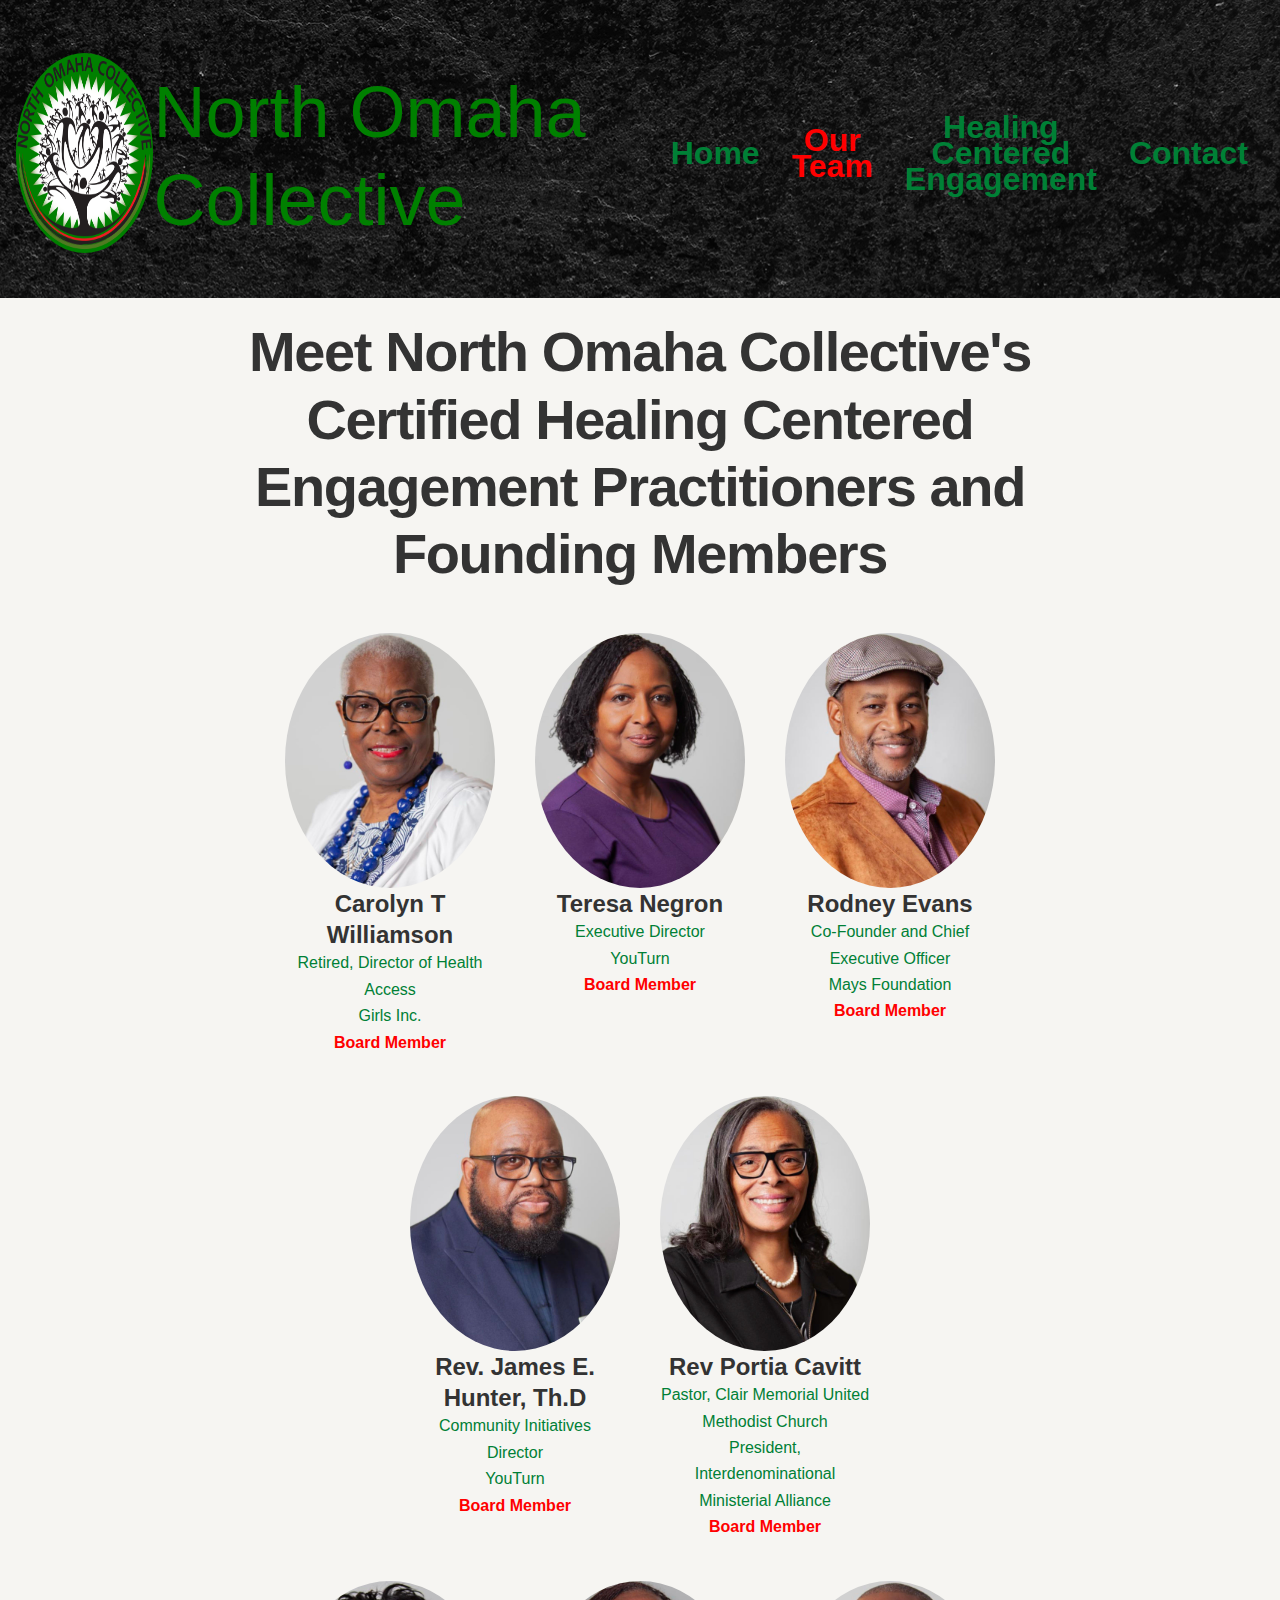
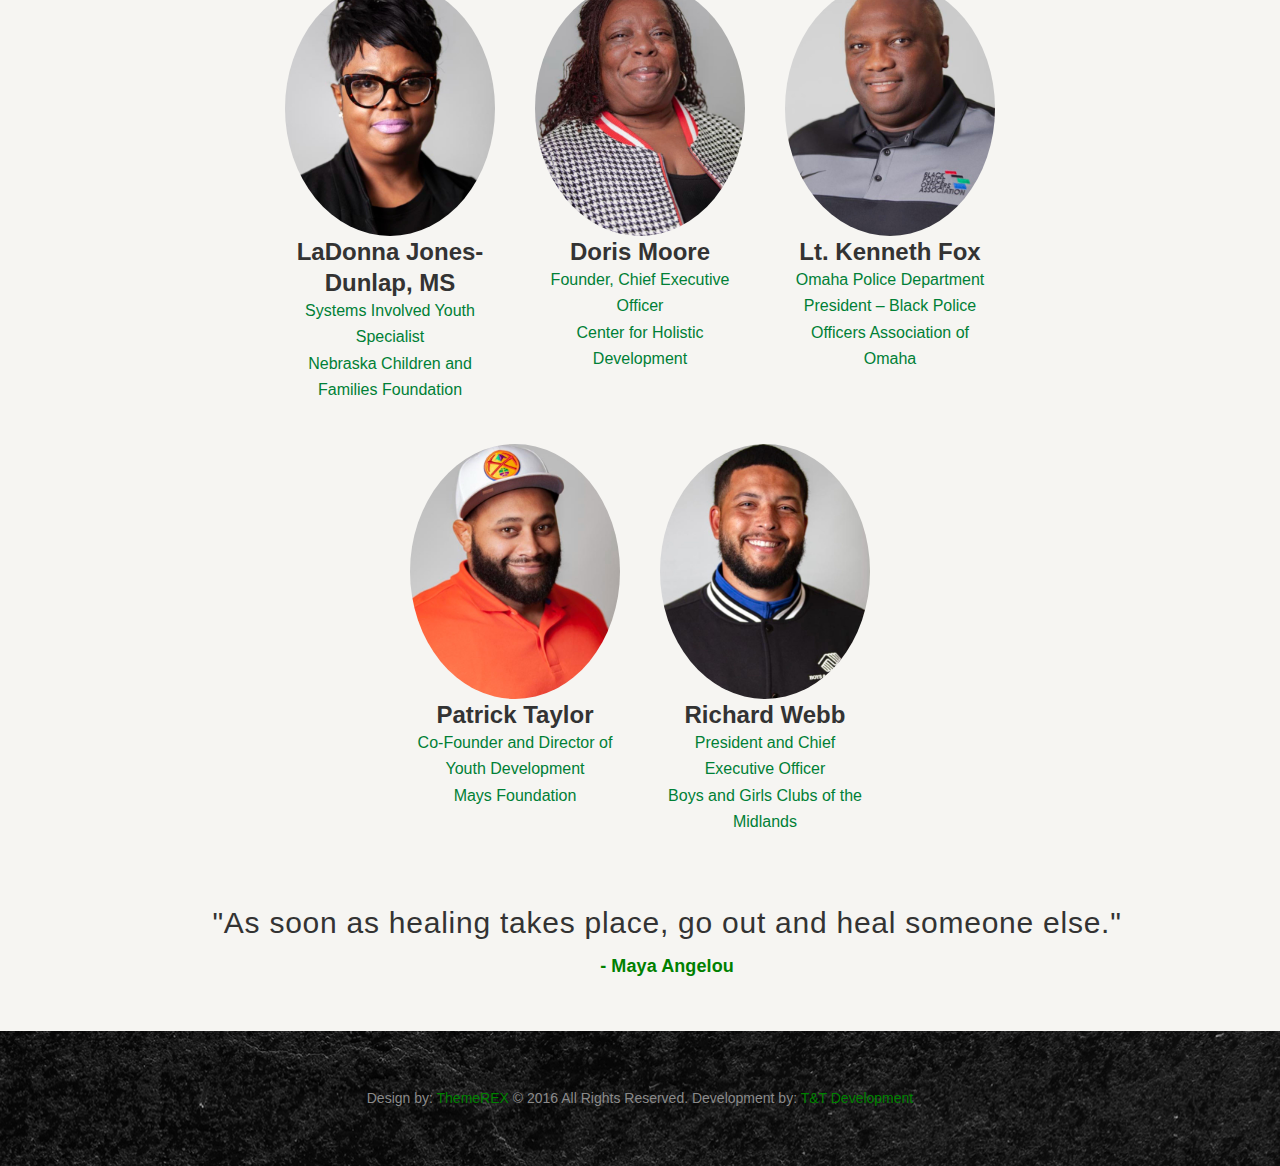
<file: about-us.html>
<!DOCTYPE html>
<html lang="en-US" class="scheme_original">

<head>
    <title>Our Team</title>
    <meta http-equiv="content-type" content="text/html;charset=UTF-8" />
    <meta name="viewport" content="width=device-width, initial-scale=1, maximum-scale=1" />
    <meta name="format-detection" content="telephone=no" />
    <link rel="shortcut icon" href="favicon.ico" type="image/x-icon" />
    <link rel="dns-prefetch" href="http://fonts.googleapis.com/" />
    <link rel="dns-prefetch" href="http://s.w.org/" />
    <link
        href="https://fonts.googleapis.com/css?family=Droid+Serif:400,700%7COpen+Sans:300,300i,400,400i,600,600i,700,700i,800,800i%7CRaleway:100,200,300,400,500,600,700,800,900&amp;subset=latin-ext"
        rel="stylesheet" />
    <link property="stylesheet" rel="stylesheet" id="charity_is_hope-font-WCManoNegraBta-style-css"
        href="css/font-face/WCManoNegraBta/stylesheet.css" type="text/css" media="all" />
    <link property="stylesheet" rel="stylesheet" id="charity_is_hope-fontello-style-css"
        href="css/fontello/css/fontello.css" type="text/css" media="all" />
    <link property="stylesheet" rel="stylesheet" id="charity_is_hope-swiperslider-style-css"
        href="js/vendor/fw/js/swiper/swiper.css" type="text/css" media="all" />
    <link property="stylesheet" rel="stylesheet" id="essential-grid-plugin-settings-css"
        href="js/vendor/plugins/essential-grid/public/assets/css/settings.css" type="text/css" media="all" />
    <link property="stylesheet" rel="stylesheet" id="charity_is_hope-main-style-css" href="css/style.css"
        type="text/css" media="all" />
    <link property="stylesheet" rel="stylesheet" id="charity_is_hope-main-style-inline-css" href="css/global.css"
        type="text/css" media="all" />
    <link property="stylesheet" rel="stylesheet" id="charity_is_hope-animation-style-css"
        href="js/vendor/fw/css/core.animation.css" type="text/css" media="all" />
    <link property="stylesheet" rel="stylesheet" id="charity_is_hope-shortcodes-style-css"
        href="js/vendor/shortcodes/theme.shortcodes.css" type="text/css" media="all" />
    <link property="stylesheet" rel="stylesheet" id="charity_is_hope-responsive-style-css" href="css/responsive.css"
        type="text/css" media="all" />
    <link rel="stylesheet" href="css/custom.css" />
</head>

<body
    class="page page-id-25 page-template-default body_style_wide top_style_header_1 body_filled article_style_stretch layout_single-standard template_single-standard scheme_original top_panel_show top_panel_above sidebar_hide sidebar_outer_hide">
    <a id="toc_home" class="sc_anchor" title="Home"
        data-description="&lt;i&gt;Return to Home&lt;/i&gt; - &lt;br&gt;navigate to home page of the site"
        data-icon="icon-home" data-url="http://charity-is-hope.themerex.net/" data-separator="yes"></a>
    <a id="toc_top" class="sc_anchor" title="To Top"
        data-description="&lt;i&gt;Back to top&lt;/i&gt; - &lt;br&gt;scroll to top of the page"
        data-icon="icon-double-up" data-url="" data-separator="yes"></a>
    <div class="body_wrap">
        <div class="page_wrap">
            <nav>
				<div class="logo">
					<a href="#"><img src="images/logo/NOC logoLG.png" alt="Logo"></a>
					<h1>North Omaha Collective</h1>
				</div>
				<ul class="nav-links" id="nav-links">
					<li><a href="index.html">Home</a></li>
					<li><a href="about-us.html" class="active">Our Team</a></li>
					<li><a href="hce.html">Healing Centered Engagement</a></li>
					<li><a href="contacts.html">Contact</a></li>
				</ul>
				<div class="burger" onclick="showMenu()">
					<div class="line1"></div>
					<div class="line2"></div>
					<div class="line3"></div>
				</div>
			</nav>
         <div class="page_content_wrap page_paddings_no">
            <div class="content_wrap">
                <div class="content">
                    <div class="itemscope post_item post_item_single post_featured_default post_format_standard post-25 page type-page status-publish hentry"
                        itemscope itemtype="http://schema.org/Article">
                        <div class="post_content" itemprop="articleBody">
                            <div class="block_1473435558335">
                                <div class="column_container">
                                    <div class="column-inner">
                                        <div class="wrapper">
                                            <div id="sc_team_851431360_wrap" class="sc_team_wrap">
                                                <div id="sc_team_851431360" class="sc_team sc_team_style_team-1"
                                                    style="margin-top:20px">
                                                    <h2 class="sc_team_title sc_item_title sc_item_title_without_descr"
                                                        style="text-transform:none; font-size:3.5em">
                                                        Meet North Omaha Collective's<br> Certified Healing
                                                        Centered<br> Engagement Practitioners and Founding Members
                                                    </h2>
                                                    <!-- <div class="sc_team_descr sc_item_descr">
                                                            This wonderful people make it all possible
                                                        </div> -->

                                                    <div class="staff">
                                                        <div class="staff-member">
                                                            <img width="370" height="370" alt="Carolyn T Williamson"
                                                                src="images/staff/Carolyn T WilliamsonSM.jpg" />
                                                            <h5 class="sc_team_item_title">
                                                                <a href="single-team.html?member=ctw">Carolyn
                                                                    T Williamson</a>
                                                            </h5>
                                                            <div class="sc_team_item_position">
                                                                Retired, Director of Health Access
                                                            </div>
                                                            <div class="sc_team_item_position">
                                                                Girls Inc.
                                                            </div>
                                                            <div class="board">Board Member</div>
                                                        </div>
                                                        <div class="staff-member">
                                                            <img width="370" height="370" alt="Teresa Negron"
                                                                src="images/staff/Teresa NegronSM.jpg" />
                                                            <h5 class="sc_team_item_title">
                                                                <a href="single-team.html?member=tn">Teresa
                                                                    Negron</a>
                                                            </h5>
                                                            <div class="sc_team_item_position">
                                                                Executive Director
                                                            </div>
                                                            <div class="sc_team_item_position">
                                                                YouTurn
                                                            </div>
                                                            <div class="board">Board Member</div>
                                                        </div>
                                                        <div class="staff-member">
                                                            <img width="370" height="370" alt="Rodney Evans"
                                                                src="images/staff/Rodney EvansSM.jpg" />
                                                            <h5 class="sc_team_item_title">
                                                                <a href="single-team.html?member=re">Rodney
                                                                    Evans</a>
                                                            </h5>
                                                            <div class="sc_team_item_position">
                                                                Co-Founder and Chief Executive Officer
                                                            </div>
                                                            <div class="sc_team_item_position">
                                                                Mays Foundation
                                                            </div>
                                                            <div class="board">Board Member</div>
                                                        </div>
                                                    </div>
                                                    <div class="staff">
                                                        <div class="staff-member">
                                                            <img width="370" height="370" alt="Rev James E Hunter"
                                                                src="images/staff/Pastor James E HunterSM.jpg" />
                                                            <h5 class="sc_team_item_title">
                                                                <a href="single-team.html?member=jeh">Rev.
                                                                    James E. Hunter, Th.D</a>
                                                            </h5>
                                                            <div class="sc_team_item_position">
                                                                Community Initiatives Director
                                                            </div>
                                                            <div class="sc_team_item_position">
                                                                YouTurn
                                                            </div>
                                                            <div class="board">Board Member</div>
                                                        </div>
                                                        <div class="staff-member">
                                                            <img width="370" height="370" alt="Portia Cavitt"
                                                                src="images/staff/Pastor Portia CavittSM.jpg" />
                                                            <h5 class="sc_team_item_title">
                                                                <a href="single-team.html?member=pac">Rev Portia
                                                                    Cavitt</a>
                                                            </h5>
                                                            <div class="sc_team_item_position">
                                                                Pastor, Clair Memorial United <br>Methodist
                                                                Church
                                                            </div>
                                                            <div class="sc_team_item_position">
                                                                President, Interdenominational
                                                                <br> Ministerial Alliance
                                                            </div>
                                                            <div class="board">Board Member</div>
                                                        </div>
                                                    </div>
                                                    <div class="staff">
                                                        <div class="staff-member">
                                                            <img width="370" height="370" alt="LaDonna Jones-Dunlap"
                                                                src="images/staff/LaDonna Jones-DunlapSM.jpg" />
                                                            <h5 class="sc_team_item_title">
                                                                <a href="single-team.html?member=ljd">LaDonna
                                                                    Jones-Dunlap, MS</a>
                                                            </h5>
                                                            <div class="sc_team_item_position">
                                                                Systems Involved Youth Specialist
                                                            </div>
                                                            <div class="sc_team_item_position">
                                                                Nebraska Children and Families
                                                                Foundation
                                                            </div>
                                                        </div>

                                                        <div class="staff-member">
                                                            <img width="370" height="370" alt="Doris Moore"
                                                                src="images/staff/Doris MooreSM.jpg" />
                                                            <h5 class="sc_team_item_title">
                                                                <a href="single-team.html?member=dm">Doris
                                                                    Moore</a>
                                                            </h5>
                                                            <div class="sc_team_item_position">
                                                                Founder, Chief Executive Officer
                                                            </div>
                                                            <div class="sc_team_item_position">
                                                                Center for Holistic Development
                                                            </div>
                                                        </div>
                                                        <div class="staff-member">
                                                            <img width="370" height="370" alt="Lt. Kenneth Fox"
                                                                src="images/staff/Kenneth FoxSM.jpg" />
                                                            <h5 class="sc_team_item_title">
                                                                <a href="single-team.html?member=lkf">Lt.
                                                                    Kenneth Fox</a>
                                                            </h5>
                                                            <div class="sc_team_item_position">
                                                                Omaha Police Department
                                                            </div>
                                                            <div class="sc_team_item_position">
                                                                President – Black Police Officers
                                                                Association of Omaha
                                                            </div>
                                                        </div>
                                                    </div>
                                                    <div class="staff">
                                                        <div class="staff-member">
                                                            <img width="370" height="370" alt="Patrick Taylor"
                                                                src="images/staff/Patrick TaylorSM.jpg" />
                                                            <h5 class="sc_team_item_title">
                                                                <a href="single-team.html?member=pt">Patrick
                                                                    Taylor</a>
                                                            </h5>
                                                            <div class="sc_team_item_position">
                                                                Co-Founder and Director of Youth
                                                                Development
                                                            </div>
                                                            <div class="sc_team_item_position">
                                                                Mays Foundation
                                                            </div>

                                                        </div>
                                                        <div class="staff-member">
                                                            <img width="370" height="370" alt="Richard Webb"
                                                                src="images/staff/Richard WebbSM.jpg" />
                                                            <h5 class="sc_team_item_title">
                                                                <a href="single-team.html?member=rw">Richard
                                                                    Webb</a>
                                                            </h5>
                                                            <div class="sc_team_item_position">
                                                                President and Chief Executive Officer
                                                            </div>
                                                            <div class="sc_team_item_position">
                                                                Boys and Girls Clubs of the Midlands
                                                            </div>

                                                        </div>
                                                    </div>

                                                    <blockquote cite="#" class="fade-in is-visible" style="margin-top:50px">
                                                        <p>"As soon as healing takes place, go out and heal someone else."</p>
                                                        <p class="sc_quote_title"><a href="#">- Maya Angelou</a></p>
                                                    </blockquote>

                                                </div>
                                                <!-- /.sc_team -->
                                            </div>
                                            <!-- /.sc_team_wrap -->
                                            <div class="h05"></div>
                                        </div>
                                    </div>
                                </div>
                            </div>

                        </div>
                        <!-- </div> class="post_content" itemprop="articleBody"> -->
                    </div>
                    <!-- </div> class="itemscope post_item post_item_single post_featured_default post_format_standard post-25 page type-page status-publish hentry" itemscope itemtype="http://schema.org/Article"> -->
                </div>
                <!-- </div> class="content"> -->
            </div>
            <!-- </div> class="content_wrap"> -->
        </div>
        <!-- </.page_content_wrap> -->

        <!-- /.footer_wrap -->
        <div class="copyright_wrap copyright_style_text  scheme_original">
            <div class="copyright_wrap_inner">
                <div class="content_wrap">
                    <div class="copyright_text">
                        <p>Design by: <a href="#">ThemeREX</a> © 2016 All Rights Reserved. Development by: <a
                                href="http://www.terrataylor.com">T&T Development</a></p>
                    </div>
                </div>
            </div>
        </div>
    </div>
    <!-- /.page_wrap -->
    </div>
    <!-- /.body_wrap -->
    <a href="#" class="scroll_to_top icon-up" title="Scroll to top"></a>
    <div class="custom_html_section"></div>

    <script type="text/javascript" src="js/vendor/jquery.js"></script>
    <script type="text/javascript" src="js/vendor/jquery-migrate.min.js"></script>
    <script type="text/javascript" src="js/vendor/plugins/trx_utils/js/trx_utils.js"></script>
    <script type="text/javascript" src="js/vendor/fw/js/superfish.js"></script>
    <script type="text/javascript" src="js/vendor/fw/js/core.utils.js"></script>
    <script type="text/javascript" src="js/vendor/fw/js/core.init.js"></script>
    <script type="text/javascript" src="js/custom/theme.init.js"></script>
    <script type="text/javascript" src="js/vendor/shortcodes/theme.shortcodes.js"></script>
    <script type="text/javascript" src="js/vendor/fw/js/swiper/swiper.js"></script>
    <script type="text/javascript" src="js/custom/global.js"></script>    
		<script type='text/javascript' src='js/custom/custom.js'></script>
</body>

</html>
</file>
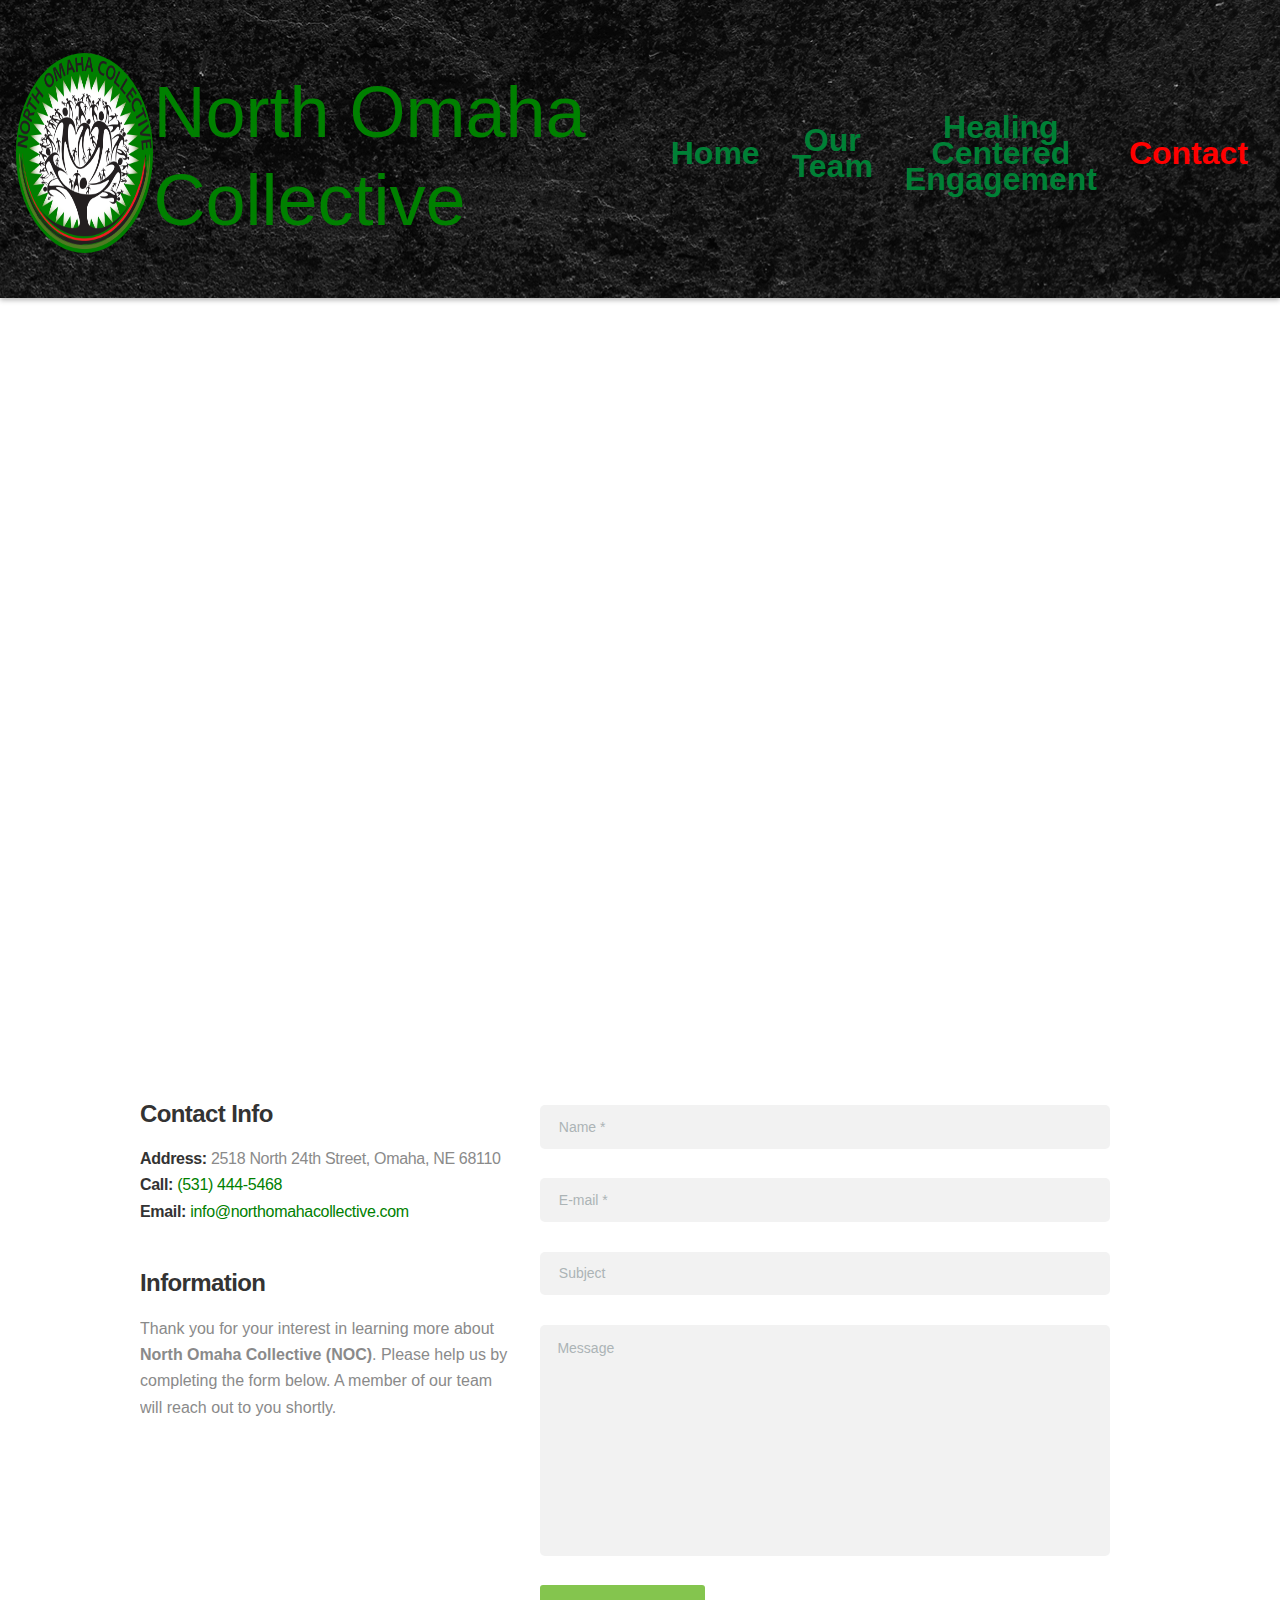
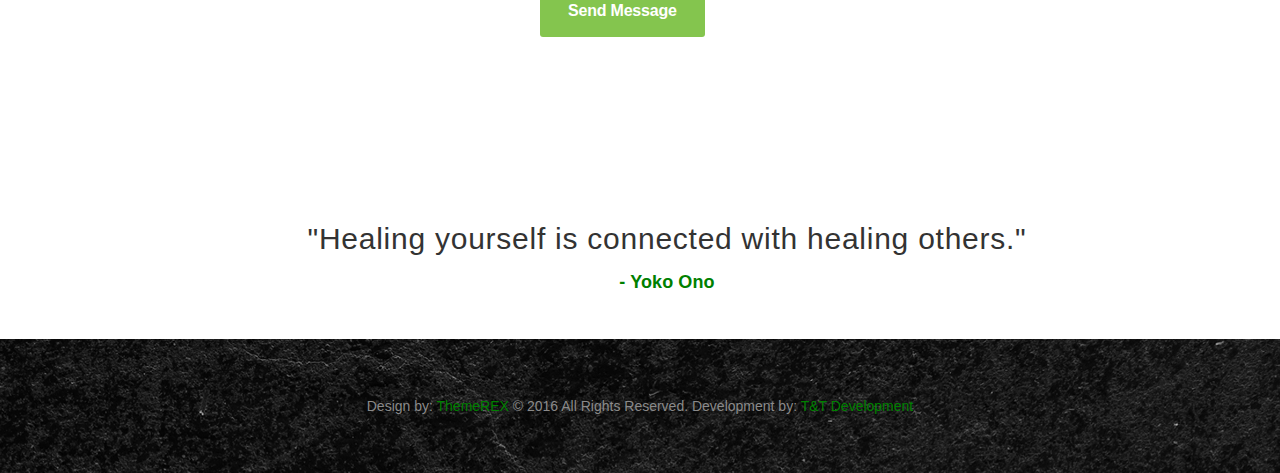
<file: contacts.html>
<!DOCTYPE html>
<html lang="en-US" class="scheme_original">
<head>
	<title>NOC &#8211; Contacts</title>
	<meta http-equiv="content-type" content="text/html;charset=UTF-8" />
	<meta name="viewport" content="width=device-width, initial-scale=1, maximum-scale=1">
	<meta name="format-detection" content="telephone=no"><link rel='shortcut icon' href='favicon.ico' type='image/x-icon' />
	<link rel='dns-prefetch' href='http://fonts.googleapis.com/' />
	<link rel='dns-prefetch' href='http://s.w.org/' />
	<link href="https://fonts.googleapis.com/css?family=Droid+Serif:400,700%7COpen+Sans:300,300i,400,400i,600,600i,700,700i,800,800i%7CRaleway:100,200,300,400,500,600,700,800,900&amp;subset=latin-ext" rel="stylesheet">
	<link property="stylesheet" rel='stylesheet' id='charity_is_hope-font-WCManoNegraBta-style-css' href='css/font-face/WCManoNegraBta/stylesheet.css' type='text/css' media='all' />
	<link property="stylesheet" rel='stylesheet' id='charity_is_hope-fontello-style-css' href='css/fontello/css/fontello.css' type='text/css' media='all' />
	<link property="stylesheet" rel='stylesheet' id='rs-plugin-settings-css' href='js/vendor/plugins/revslider/public/assets/css/settings.css' type='text/css' media='all' />
	<link property="stylesheet" rel='stylesheet' id='essential-grid-plugin-settings-css' href='js/vendor/plugins/essential-grid/public/assets/css/settings.css' type='text/css' media='all' />
	<link property="stylesheet" rel='stylesheet' id='charity_is_hope-main-style-css' href='css/style.css' type='text/css' media='all' />
	<link property="stylesheet" rel='stylesheet' id='charity_is_hope-main-style-inline-css' href='css/global.css' type='text/css' media='all' />
	<link property="stylesheet" rel='stylesheet' id='charity_is_hope-animation-style-css' href='js/vendor/fw/css/core.animation.css' type='text/css' media='all' />
	<link property="stylesheet" rel='stylesheet' id='charity_is_hope-shortcodes-style-css' href='js/vendor/shortcodes/theme.shortcodes.css' type='text/css' media='all' />
	<link property="stylesheet" rel='stylesheet' id='charity_is_hope-plugin.tribe-events-style-css' href='css/plugin.tribe-events.css' type='text/css' media='all' />
	<link property="stylesheet" rel='stylesheet' id='charity_is_hope-plugin.donations-style-css' href='css/plugin.donations.css' type='text/css' media='all' />
	<link property="stylesheet" rel='stylesheet' id='charity_is_hope-responsive-style-css' href='css/responsive.css' type='text/css' media='all' />
	<link property="stylesheet" rel='stylesheet' id='charity_is_hope-messages-style-css' href='js/vendor/fw/js/core.messages/core.messages.css' type='text/css' media='all' />
	<link property="stylesheet" rel='stylesheet' id='charity_is_hope-swiperslider-style-css' href='js/vendor/fw/js/swiper/swiper.css' type='text/css' media='all' />
	<link rel="stylesheet" href="css/custom.css">
</head>

<body class="page page-template-default body_style_wide top_style_header_1 body_filled article_style_stretch layout_single-standard template_single-standard scheme_original top_panel_show top_panel_above sidebar_hide sidebar_outer_hide">

	<a id="toc_home" class="sc_anchor" title="Home" data-description="&lt;i&gt;Return to Home&lt;/i&gt; - &lt;br&gt;navigate to home page of the site" data-icon="icon-home" data-url="http://charity-is-hope.themerex.net/" data-separator="yes"></a>
	<a id="toc_top" class="sc_anchor" title="To Top" data-description="&lt;i&gt;Back to top&lt;/i&gt; - &lt;br&gt;scroll to top of the page" data-icon="icon-double-up" data-url="" data-separator="yes"></a>
	<div class="body_wrap">
		<div class="page_wrap">
			<nav>
				<div class="logo">
					<a href="#"><img src="images/logo/NOC logoLG.png" alt="Logo"></a>
					<h1>North Omaha Collective</h1>
				</div>
				<ul class="nav-links" id="nav-links">
					<li><a href="index.html">Home</a></li>
					<li><a href="about-us.html">Our Team</a></li>
					<li><a href="hce.html">Healing Centered Engagement</a></li>
					<li><a href="contacts.html" class="active">Contact</a></li>
				</ul>
				<div class="burger" onclick="showMenu()">
					<div class="line1"></div>
					<div class="line2"></div>
					<div class="line3"></div>
				</div>
			</nav>
			<div class="page_content_wrap page_paddings_no">
				<div class="content_wrap">
					<div class="content">
						<div class="contact-us itemscope post_item post_item_single post_featured_default post_format_standard post-27 page type-page status-publish hentry" itemscope itemtype="http://schema.org/Article">
							<div class="post_content" itemprop="articleBody">
								<div data-vc-stretch-content="true">
									<div class="column_container">
										<div class="column-inner">
											<!-- <iframe id="sc_googlemap_2026011478" class="sc_googlemap"
												src="https://maps.google.com/maps?t=m&output=embed&iwloc=near&z=12&q=Omaha"
												aria-label="New York"></iframe> -->
												<div style="width: 100%"><iframe width="100%" height="600" frameborder="0" scrolling="no" marginheight="0" marginwidth="0" src="https://maps.google.com/maps?width=100%25&amp;height=600&amp;hl=en&amp;q=2518%20North%2024th%20Street%20Omaha,%20NE%2068110+(My%20Business%20Name)&amp;t=&amp;z=14&amp;ie=UTF8&amp;iwloc=B&amp;output=embed"><a href="https://www.maps.ie/distance-area-calculator.html">area maps</a></iframe></div>
										</div>
									</div>
								</div>
								<div class="columns_wrap">
									<div class="column_container">
										<div class="column-inner">
											<div class="wrapper">
												<div id="sc_form_1145226909_wrap" class="sc_form_wrap">
													<div id="sc_form_1145226909" class="sc_form sc_form_style_form_2 margin_top_huge margin_bottom_huge">
														<div class="sc_columns columns_wrap">
															<div class="sc_form_address column-2_5">
																<h4 class="info_title">Contact Info</h4>
																 <div class="sc_form_address_field">
																	<span class="sc_form_address_label">Address:</span>
																	<span class="sc_form_address_data">2518 North 24th Street, Omaha, NE 68110</span>
																</div>
																<!--<div class="sc_form_address_field">
																	<span class="sc_form_address_label">We Are Open:</span>
																	<span class="sc_form_address_data">Open House on the 24th, - 12 mid day to 5 pm.</span>
																</div>-->
																<div class="sc_form_address_field">
																	<span class="sc_form_address_label">Call:</span>
																	<span class="sc_form_address_data"><a href="tel:531-444-5468">(531) 444-5468</a></span>
																</div> 
																<div class="sc_form_address_field">
																	<span class="sc_form_address_label">Email:</span>
																	<span class="sc_form_address_data"><a href="mailto:info@northomahacollective.com">info@northomahacollective.com</a></span>
																</div>

																<h4 class="info_title_des">Information</h4>
																<div class="sc_form_descr">Thank you for your interest in learning more about <strong>North Omaha Collective (NOC)</strong>. 
																Please help us by completing the form below.  A member of our team will reach out to you shortly.</div>
																<!-- <h4 class="info_title_soc">Stay Social</h4>
																<div class="sc_socials sc_socials_type_icons sc_socials_shape_round sc_socials_size_tiny">
																	<div class="sc_socials_item"><a href="#" target="_blank" class="social_icons social_twitter"><span class="icon-twitter"></span></a></div>
																	<div class="sc_socials_item"><a href="#" target="_blank" class="social_icons social_facebook"><span class="icon-facebook"></span></a></div>
																	<div class="sc_socials_item"><a href="#" target="_blank" class="social_icons social_vine"><span class="icon-vine"></span></a></div>
																	<div class="sc_socials_item"><a href="#" target="_blank" class="social_icons social_youtube"><span class="icon-youtube"></span></a></div>
																	<div class="sc_socials_item"><a href="#" target="_blank" class="social_icons social_pinterest-circled"><span class="icon-pinterest-circled"></span></a></div>
																</div> -->
															</div>
															<div class="sc_form_fields column-3_5">
																<form id="sc_form_1145226909_form" class="sc_input_hover_default" data-formtype="form_2" method="post" action="#">
																	<div class="sc_form_info">
																		<div class="sc_form_item sc_form_field label_over"><input id="sc_form_username" type="text" name="username" placeholder="Name *" aria-required="true"></div>
																		<div class="sc_form_item sc_form_field label_over"><input id="sc_form_email" type="text" name="email" placeholder="E-mail *" aria-required="true"></div>
																		<div class="sc_form_item sc_form_field label_over"><input id="sc_form_subj" type="text" name="subject" placeholder="Subject" aria-required="true"></div>
																	</div>
																	<div class="sc_form_item sc_form_message"><textarea id="sc_form_message" name="message" placeholder="Message" aria-required="true"></textarea></div>
																	<div class="sc_form_item sc_form_button"><button>Send Message</button></div>
																	<div class="result sc_infobox"></div>
																</form>
															</div>
														</div>
													</div>
												</div>
												<div class="h30"></div>
											</div>
										</div>
									</div>
								</div>
							</div>
							<!-- </div> class="post_content" itemprop="articleBody"> -->
						</div>
						<blockquote cite="#" class="fade-in is-visible" style="margin-top:50px">
							<p>"Healing yourself is connected with healing others."</p>
							<p class="sc_quote_title"><a href="#">- Yoko Ono</a></p>
						</blockquote>
						<!-- </div> class="itemscope post_item post_item_single post_featured_default post_format_standard post-27 page type-page status-publish hentry" itemscope itemtype="http://schema.org/Article"> -->
					</div>
					<!-- </div> class="content"> -->
				</div>
				<!-- </div> class="content_wrap"> -->
			</div>
			<!-- </.page_content_wrap> -->
			
			<!-- /.footer_wrap -->

			<!-- /.footer_wrap -->
			<div class="copyright_wrap copyright_style_text  scheme_original">
				<div class="copyright_wrap_inner">
					<div class="content_wrap">
						<div class="copyright_text">
							<p>Design by: <a href="#">ThemeREX</a> © 2016 All Rights Reserved. Development by: <a
									href="http://www.terrataylor.com">T&T Development</a></p>
						</div>
					</div>
				</div>
			</div>
		</div>
		<!-- /.page_wrap -->
	</div>
	<!-- /.body_wrap -->
	<a href="#" class="scroll_to_top icon-up" title="Scroll to top"></a>
	<div class="custom_html_section"></div>
	<script type='text/javascript' src='js/vendor/jquery.js'></script>
	<script type='text/javascript' src='js/vendor/jquery-migrate.min.js'></script>
	<script type='text/javascript' src='js/vendor/fw/js/superfish.js'></script>
	<script type='text/javascript' src='js/vendor/fw/js/core.utils.js'></script>
	<script type='text/javascript' src='js/vendor/fw/js/core.init.js'></script>
	<script type='text/javascript' src='js/vendor/shortcodes/theme.shortcodes.js'></script>
	<script type='text/javascript' src='js/vendor/fw/js/swiper/swiper.js'></script>
	<script type='text/javascript' src='js/custom/global.js'></script>
	<script type='text/javascript' src='js/custom/custom.js'></script>
</body>
</html>
</file>
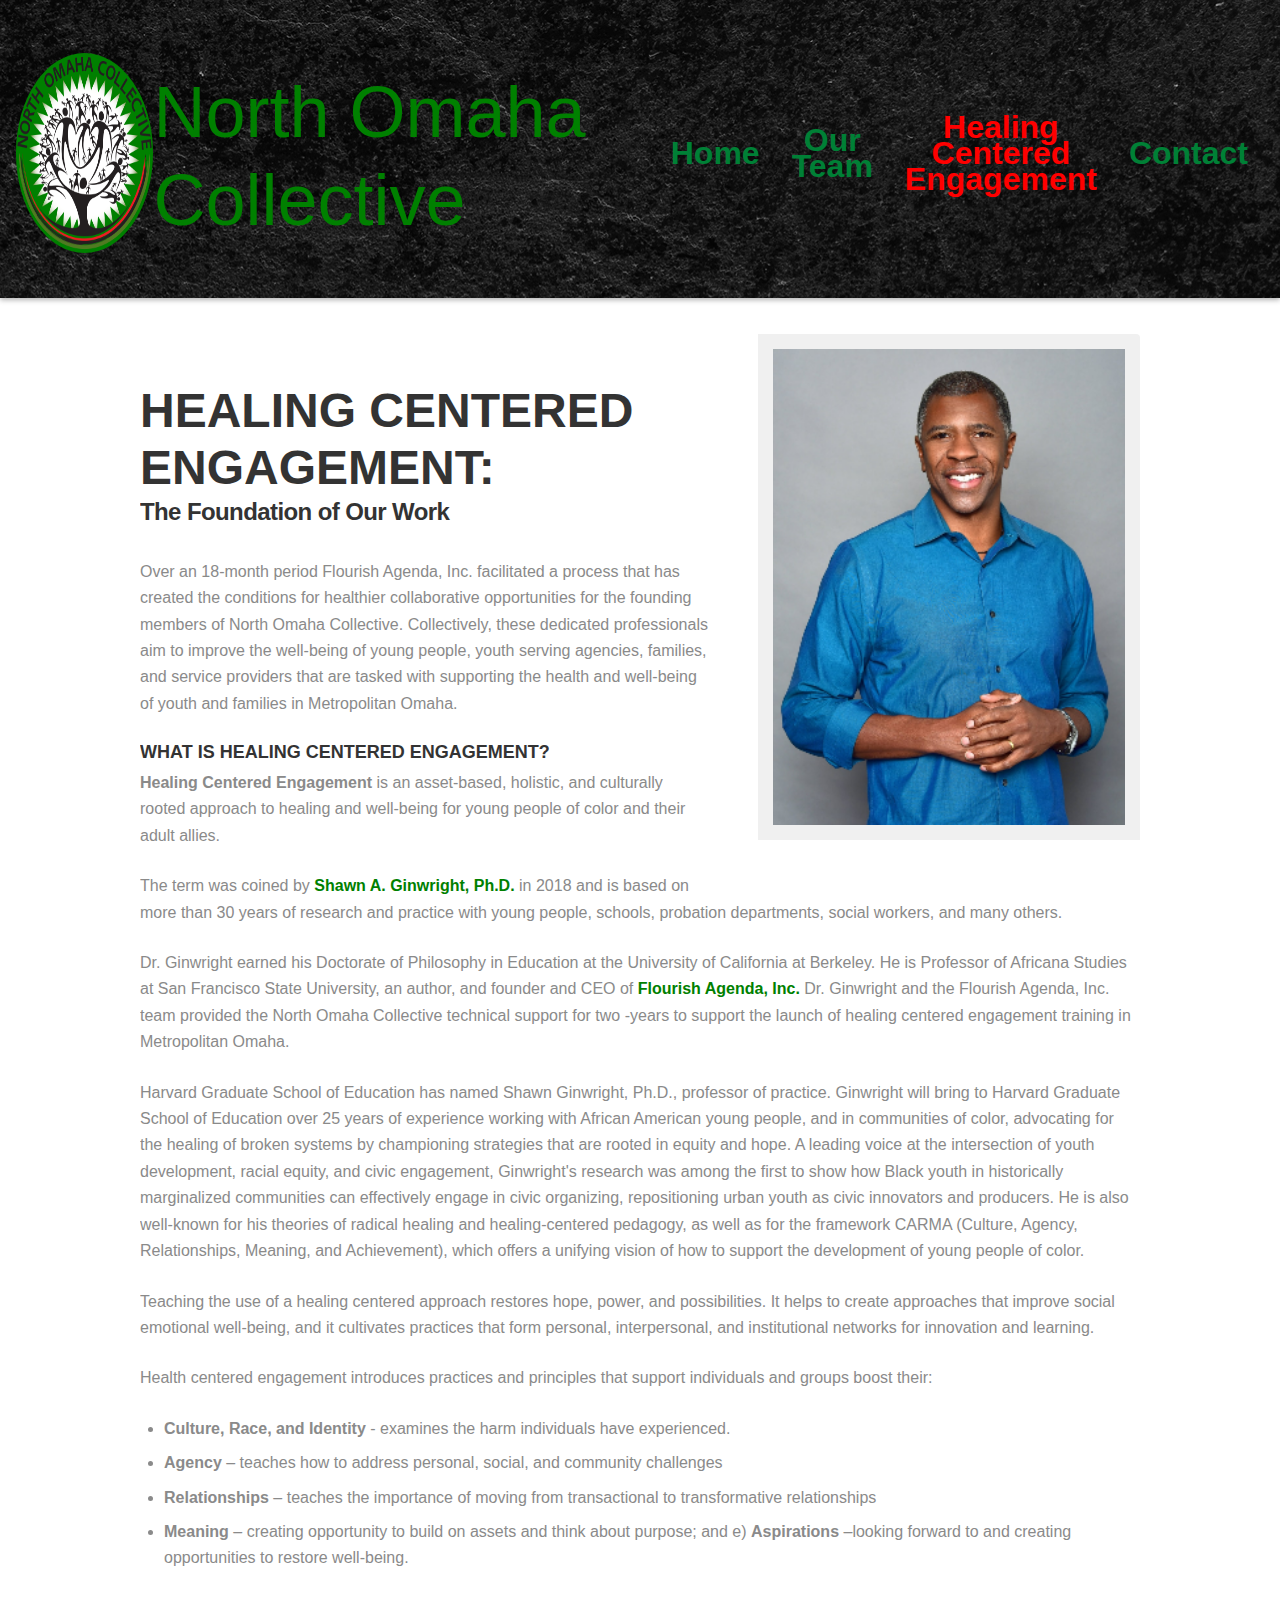
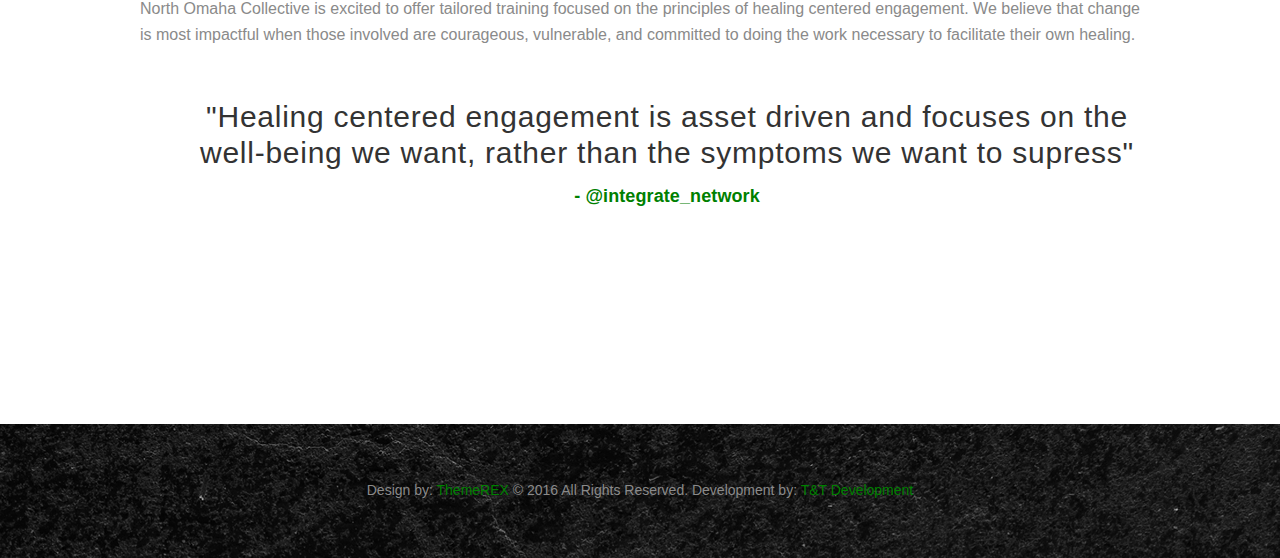
<file: hce.html>
<!DOCTYPE html>
<html lang="en-US" class="scheme_original">

<head>
	<title>NOC &#8211; Healing Centered Engagement</title>
	<meta http-equiv="content-type" content="text/html;charset=UTF-8" />
	<meta name="viewport" content="width=device-width, initial-scale=1, maximum-scale=1">
	<meta name="format-detection" content="telephone=no">
	<link rel='shortcut icon' href='favicon.ico' type='image/x-icon' />
	<link rel='dns-prefetch' href='http://fonts.googleapis.com/' />
	<link rel='dns-prefetch' href='http://s.w.org/' />
	<link
		href="https://fonts.googleapis.com/css?family=Droid+Serif:400,700%7COpen+Sans:300,300i,400,400i,600,600i,700,700i,800,800i%7CRaleway:100,200,300,400,500,600,700,800,900&amp;subset=latin-ext"
		rel="stylesheet">
	<link property="stylesheet" rel='stylesheet' id='charity_is_hope-font-WCManoNegraBta-style-css'
		href='css/font-face/WCManoNegraBta/stylesheet.css' type='text/css' media='all' />
	<link property="stylesheet" rel='stylesheet' id='charity_is_hope-fontello-style-css'
		href='css/fontello/css/fontello.css' type='text/css' media='all' />
	<link property="stylesheet" rel='stylesheet' id='charity_is_hope-swiperslider-style-css'
		href='js/vendor/fw/js/swiper/swiper.css' type='text/css' media='all' />
	<link property="stylesheet" rel='stylesheet' id='charity_is_hope-magnific-style-css'
		href='js/vendor/fw/js/magnific/magnific-popup.css' type='text/css' media='all' />
	<link property="stylesheet" rel='stylesheet' id='charity_is_hope-main-style-css' href='css/style.css'
		type='text/css' media='all' />
	<link property="stylesheet" rel='stylesheet' id='charity_is_hope-main-style-inline-css' href='css/global.css'
		type='text/css' media='all' />
	<link property="stylesheet" rel='stylesheet' id='charity_is_hope-animation-style-css'
		href='js/vendor/fw/css/core.animation.css' type='text/css' media='all' />
	<link property="stylesheet" rel='stylesheet' id='charity_is_hope-shortcodes-style-css'
		href='js/vendor/shortcodes/theme.shortcodes.css' type='text/css' media='all' />
	<link property="stylesheet" rel='stylesheet' id='charity_is_hope-responsive-style-css' href='css/responsive.css'
		type='text/css' media='all' />
	<link rel="stylesheet" href="css/custom.css">
</head>

<body
	class="single single-team postid-333 body_style_wide top_style_header_1 body_filled article_style_stretch layout_single-standard template_single-standard scheme_original top_panel_show top_panel_above sidebar_hide sidebar_outer_hide">

	<a id="toc_home" class="sc_anchor" title="Home"
		data-description="&lt;i&gt;Return to Home&lt;/i&gt; - &lt;br&gt;navigate to home page of the site"
		data-icon="icon-home" data-url="http://charity-is-hope.themerex.net/" data-separator="yes"></a>
	<a id="toc_top" class="sc_anchor" title="To Top"
		data-description="&lt;i&gt;Back to top&lt;/i&gt; - &lt;br&gt;scroll to top of the page"
		data-icon="icon-double-up" data-url="" data-separator="yes"></a>

	<div class="body_wrap">
		<div class="page_wrap">
			<nav>
				<div class="logo">
					<a href="#"><img src="images/logo/NOC logoLG.png" alt="Logo"></a>
					<h1>North Omaha Collective</h1>
				</div>
				<ul class="nav-links" id="nav-links">
					<li><a href="index.html">Home</a></li>
					<li><a href="about-us.html">Our Team</a></li>
					<li><a href="hce.html" class="active">Healing Centered Engagement</a></li>
					<li><a href="contacts.html">Contact</a></li>
				</ul>
				<div class="burger" onclick="showMenu()">
					<div class="line1"></div>
					<div class="line2"></div>
					<div class="line3"></div>
				</div>
			</nav>
			<div class="page_content_wrap page_paddings_yes">
				<div class="content_wrap">
					<div class="content">
						<div class="itemscope post_item post_item_single_team post_featured_right post_format_standard post-333 team type-team status-publish has-post-thumbnail hentry"
							itemscope itemtype="http://schema.org/Article">
							<div class="wrapper">
								<div class="post_featured single_team_post_featured">
									<div class="post_thumb" data-image="images/ginwright.png"
										data-title="Shawn A Ginwright, PH.D">
										<a class="hover_icon hover_icon_view" href="images/ginwright.png"
											title="Shawn A Ginwright, PH.D"><img width="770" class="prof-image"
												height="434" alt="Shawn A Ginwright, PH.D" src="images/ginwright.png"
												itemprop="image"></a>
									</div>
								</div>
								<div class="single_team_post_description">
									<h2 class="team_title">HEALING CENTERED ENGAGEMENT:</h2>
									<h4 class="team_position">The Foundation of Our Work </h4>
									<div class="team_meta"></div>
									<div class="team_brief_info">
										<p>Over an 18-month period Flourish Agenda, Inc. facilitated a process that has
											created the conditions for healthier collaborative opportunities for the
											founding members of North Omaha Collective. Collectively, these dedicated
											professionals aim to improve the well-being of young people, youth serving
											agencies, families, and service providers that are tasked with supporting
											the health and well-being of youth and families in Metropolitan Omaha.
										</p>
										<h5 class="team_brief_info_title">WHAT IS HEALING CENTERED ENGAGEMENT?</h5>
										<!-- <div class="team_brief_info_text hec"> -->
										<p><strong>Healing Centered Engagement</strong> is an asset-based, holistic, and
											culturally rooted approach to healing and well-being for young people of
											color and their adult allies.</p>
										<p>The term was coined by <strong><a
													href="http://www.shawnginwright.com/about-1-1">Shawn A. Ginwright,
													Ph.D.</a></strong> in 2018 and is based on more than 30 years of
											research and practice with young people, schools, probation departments,
											social workers, and many others.</p>
										<p>Dr. Ginwright earned his Doctorate of Philosophy in Education at the
											University of California at Berkeley. He is Professor of Africana Studies at
											San Francisco State University, an author, and founder and CEO of <strong><a
													href="https://flourishagenda.com/">Flourish Agenda,
													Inc.</a></strong> Dr. Ginwright and the Flourish Agenda, Inc. team
											provided the North Omaha Collective technical support for two -years to
											support the launch of healing centered engagement training in Metropolitan
											Omaha.</p>
										<p>Harvard Graduate School of Education has named Shawn Ginwright, Ph.D.,
											professor of practice. Ginwright will bring to Harvard Graduate School of
											Education over 25 years of experience working with African American young
											people, and in communities of color, advocating for the healing of broken
											systems by championing strategies that are rooted in equity and hope. A
											leading voice at the intersection of youth development, racial equity, and
											civic engagement, Ginwright's research was among the first to show how Black
											youth in historically marginalized communities can effectively engage in
											civic organizing, repositioning urban youth as civic innovators and
											producers. He is also well-known for his theories of radical healing and
											healing-centered pedagogy, as well as for the framework CARMA (Culture,
											Agency, Relationships, Meaning, and Achievement), which offers a unifying
											vision of how to support the development of young people of color. </p>
										<p>Teaching the use of a healing centered approach restores hope, power, and
											possibilities. It helps to create approaches that improve social emotional
											well-being, and it cultivates practices that form personal, interpersonal,
											and institutional networks for innovation and learning. </p>
										<p>Health centered engagement introduces practices and principles that support
											individuals and groups boost their:
										<ul>
											<li><strong>Culture, Race, and Identity</strong> - examines the harm
												individuals have
												experienced.</li>
											<li><strong>Agency</strong> – teaches how to address personal, social, and
												community challenges</li>
											<li><strong>Relationships</strong> – teaches the importance of moving from
												transactional to transformative relationships
											</li>
											<li><strong>Meaning</strong> – creating opportunity to build on assets and
												think about purpose; and e) <strong>Aspirations</strong> –looking
												forward to and creating opportunities to restore well-being.
											</li>
										</ul>
										</p>
										<p>North Omaha Collective is excited to offer tailored training focused on the
											principles of healing centered engagement. We believe that change is most
											impactful when those involved are courageous, vulnerable, and committed to
											doing the work necessary to facilitate their own healing.</p>

										<!-- </div> -->
										<blockquote cite="#" class="fade-in is-visible" style="margin-top:50px">
											<p>"Healing centered engagement is asset driven and focuses on the
												well-being we want, rather than the symptoms we want to supress"</p>
											<p class="sc_quote_title"><a href="#">- @integrate_network</a></p>
										</blockquote>

									</div>
								</div>
							</div>

						</div>
						<!-- </div> class="itemscope post_item post_item_single_team post_featured_right post_format_standard post-333 team type-team status-publish has-post-thumbnail hentry" itemscope itemtype="http://schema.org/Article"> -->
					</div>
					<!-- </div> class="content"> -->
				</div>
				<!-- </div> class="content_wrap"> -->
			</div>
			<!-- </.page_content_wrap> -->

			<!-- /.footer_wrap -->
			<div class="copyright_wrap copyright_style_text  scheme_original">
				<div class="copyright_wrap_inner">
					<div class="content_wrap">
						<div class="copyright_text">
							<p>Design by: <a href="#">ThemeREX</a> © 2016 All Rights Reserved. Development by: <a
									href="http://www.terrataylor.com">T&T Development</a></p>
						</div>
					</div>
				</div>
			</div>
		</div>
		<!-- /.page_wrap -->
	</div>
	<!-- /.body_wrap -->
	<a href="#" class="scroll_to_top icon-up" title="Scroll to top"></a>
	<div class="custom_html_section"></div>
	<script type='text/javascript' src='js/vendor/jquery.js'></script>
	<script type='text/javascript' src='js/vendor/jquery-migrate.min.js'></script>
	<script type='text/javascript' src='js/vendor/fw/js/superfish.js'></script>
	<script type='text/javascript' src='js/vendor/fw/js/core.utils.js'></script>
	<script type='text/javascript' src='js/vendor/fw/js/core.init.js'></script>
	<script type='text/javascript' src='js/custom/theme.init.js'></script>
	<script type='text/javascript' src='js/vendor/shortcodes/theme.shortcodes.js'></script>
	<script type='text/javascript' src='js/vendor/fw/js/swiper/swiper.js'></script>
	<script type='text/javascript' src='js/custom/global.js'></script>
	<script type='text/javascript' src='js/vendor/fw/js/magnific/jquery.magnific-popup.min.js'></script>
	<script type='text/javascript' src='js/custom/custom.js'></script>
</body>

</html>
</file>
<file: css/font-face/WCManoNegraBta/stylesheet.css>
/* Generated by Font Squirrel (https://www.fontsquirrel.com) on September 9, 2016 */



@font-face {
    font-family: 'WCManoNegraBta';
    src: url('wcmanonegrabta-webfont.woff2') format('woff2'),
         url('wcmanonegrabta-webfont.woff') format('woff');
    font-weight: 400;
    font-style: normal;

}




@font-face {
    font-family: 'WCManoNegraBta';
    src: url('wcmanonegraboldbta-webfont.woff2') format('woff2'),
         url('wcmanonegraboldbta-webfont.woff') format('woff');
    font-weight: 700;
    font-style: normal;

}
</file>
<file: css/fontello/css/fontello.css>
@font-face {
  font-family: 'fontello';
  src: url('../font/fontelloa628.eot');
  src: url('../font/fontelloa628.eot#iefix') format('embedded-opentype'),
       url('../font/fontelloa628.woff2') format('woff2'),
       url('../font/fontelloa628.woff') format('woff'),
       url('../font/fontelloa628.ttf') format('truetype'),
       url('../font/fontelloa628.svg#fontello') format('svg');
  font-weight: normal;
  font-style: normal;
}
/* Chrome hack: SVG is rendered more smooth in Windozze. 100% magic, uncomment if you need it. */
/* Note, that will break hinting! In other OS-es font will be not as sharp as it could be */
/*
@media screen and (-webkit-min-device-pixel-ratio:0) {
  @font-face {
    font-family: 'fontello';
    src: url('../font/fontello.svg?27653649#fontello') format('svg');
  }
}
*/

 [class^="icon-"]:before, [class*=" icon-"]:before {
  font-family: "fontello";
  font-style: normal;
  font-weight: normal;
  speak: none;

  display: inline-block;
  text-decoration: inherit;
  width: 1em;
  margin-right: .2em;
  text-align: center;
  /* opacity: .8; */

  /* For safety - reset parent styles, that can break glyph codes*/
  font-variant: normal;
  text-transform: none;

  /* fix buttons height, for twitter bootstrap */
  line-height: 1em;

  /* Animation center compensation - margins should be symmetric */
  /* remove if not needed */
  margin-left: .2em;

  /* you can be more comfortable with increased icons size */
  /* font-size: 120%; */

  /* Font smoothing. That was taken from TWBS */
  -webkit-font-smoothing: antialiased;
  -moz-osx-font-smoothing: grayscale;

  /* Uncomment for 3D effect */
  /* text-shadow: 1px 1px 1px rgba(127, 127, 127, 0.3); */
}

.icon-vcard:before { content: '\e800'; } /* '' */
.icon-pin:before { content: '\e801'; } /* '' */
.icon-reply:before { content: '\e802'; } /* '' */
.icon-reply-all:before { content: '\e803'; } /* '' */
.icon-forward:before { content: '\e804'; } /* '' */
.icon-print:before { content: '\e805'; } /* '' */
.icon-keyboard:before { content: '\e806'; } /* '' */
.icon-search:before { content: '\e807'; } /* '' */
.icon-clock-empty:before { content: '\e808'; } /* '' */
.icon-hourglass:before { content: '\e809'; } /* '' */
.icon-login:before { content: '\e80a'; } /* '' */
.icon-logout:before { content: '\e80b'; } /* '' */
.icon-picture:before { content: '\e80c'; } /* '' */
.icon-brush:before { content: '\e80d'; } /* '' */
.icon-ccw:before { content: '\e80e'; } /* '' */
.icon-cw:before { content: '\e80f'; } /* '' */
.icon-refresh:before { content: '\e810'; } /* '' */
.icon-clock:before { content: '\e811'; } /* '' */
.icon-circle-empty:before { content: '\e812'; } /* '' */
.icon-circle-dot:before { content: '\e813'; } /* '' */
.icon-circle:before { content: '\e814'; } /* '' */
.icon-checkbox:before { content: '\e815'; } /* '' */
.icon-checkbox-empty:before { content: '\e816'; } /* '' */
.icon-book:before { content: '\e817'; } /* '' */
.icon-mail-empty:before { content: '\e818'; } /* '' */
.icon-mail:before { content: '\e819'; } /* '' */
.icon-phone:before { content: '\e81a'; } /* '' */
.icon-book-open:before { content: '\e81b'; } /* '' */
.icon-users-group:before { content: '\e81c'; } /* '' */
.icon-male:before { content: '\e81d'; } /* '' */
.icon-female:before { content: '\e81e'; } /* '' */
.icon-child:before { content: '\e81f'; } /* '' */
.icon-star:before { content: '\e820'; } /* '' */
.icon-globe:before { content: '\e821'; } /* '' */
.icon-mobile:before { content: '\e822'; } /* '' */
.icon-tablet:before { content: '\e823'; } /* '' */
.icon-laptop:before { content: '\e824'; } /* '' */
.icon-desktop:before { content: '\e825'; } /* '' */
.icon-cog:before { content: '\e826'; } /* '' */
.icon-cogs:before { content: '\e827'; } /* '' */
.icon-down:before { content: '\e828'; } /* '' */
.icon-wrench:before { content: '\e829'; } /* '' */
.icon-sliders:before { content: '\e82a'; } /* '' */
.icon-lock:before { content: '\e82b'; } /* '' */
.icon-trophy:before { content: '\e82c'; } /* '' */
.icon-spin3:before { content: '\e82d'; } /* '' */
.icon-spin1:before { content: '\e82e'; } /* '' */
.icon-spin2:before { content: '\e82f'; } /* '' */
.icon-spin4:before { content: '\e830'; } /* '' */
.icon-spin5:before { content: '\e831'; } /* '' */
.icon-spin6:before { content: '\e832'; } /* '' */
.icon-location:before { content: '\e833'; } /* '' */
.icon-address:before { content: '\e834'; } /* '' */
.icon-up:before { content: '\e835'; } /* '' */
.icon-right:before { content: '\e836'; } /* '' */
.icon-left:before { content: '\e837'; } /* '' */
.icon-music-light:before { content: '\e838'; } /* '' */
.icon-search-light:before { content: '\e839'; } /* '' */
.icon-mail-light:before { content: '\e83a'; } /* '' */
.icon-heart-light:before { content: '\e83b'; } /* '' */
.icon-dot:before { content: '\e83c'; } /* '' */
.icon-user-light:before { content: '\e83d'; } /* '' */
.icon-video-light:before { content: '\e83e'; } /* '' */
.icon-camera-light:before { content: '\e83f'; } /* '' */
.icon-photo-light:before { content: '\e840'; } /* '' */
.icon-attach-light:before { content: '\e841'; } /* '' */
.icon-lock-light:before { content: '\e842'; } /* '' */
.icon-eye-light:before { content: '\e843'; } /* '' */
.icon-tag-light:before { content: '\e844'; } /* '' */
.icon-thumbs-up-light:before { content: '\e845'; } /* '' */
.icon-pencil-light:before { content: '\e846'; } /* '' */
.icon-comment-light:before { content: '\e847'; } /* '' */
.icon-location-light:before { content: '\e848'; } /* '' */
.icon-cup-light:before { content: '\e849'; } /* '' */
.icon-trash-light:before { content: '\e84a'; } /* '' */
.icon-doc-light:before { content: '\e84b'; } /* '' */
.icon-key-light:before { content: '\e84c'; } /* '' */
.icon-database-light:before { content: '\e84d'; } /* '' */
.icon-megaphone-light:before { content: '\e84e'; } /* '' */
.icon-graduation-light:before { content: '\e84f'; } /* '' */
.icon-fire-light:before { content: '\e850'; } /* '' */
.icon-paper-plane-light:before { content: '\e851'; } /* '' */
.icon-cloud-light:before { content: '\e852'; } /* '' */
.icon-globe-light:before { content: '\e853'; } /* '' */
.icon-inbox-light:before { content: '\e854'; } /* '' */
.icon-cd-light:before { content: '\e855'; } /* '' */
.icon-mobile-light:before { content: '\e856'; } /* '' */
.icon-desktop-light:before { content: '\e857'; } /* '' */
.icon-tv-light:before { content: '\e858'; } /* '' */
.icon-wallet-light:before { content: '\e859'; } /* '' */
.icon-t-shirt-light:before { content: '\e85a'; } /* '' */
.icon-lightbulb-light:before { content: '\e85b'; } /* '' */
.icon-clock-light:before { content: '\e85c'; } /* '' */
.icon-diamond-light:before { content: '\e85d'; } /* '' */
.icon-shop-light:before { content: '\e85e'; } /* '' */
.icon-sound-light:before { content: '\e85f'; } /* '' */
.icon-calendar-light:before { content: '\e860'; } /* '' */
.icon-food-light:before { content: '\e861'; } /* '' */
.icon-money-light:before { content: '\e862'; } /* '' */
.icon-params-light:before { content: '\e863'; } /* '' */
.icon-cog-light:before { content: '\e864'; } /* '' */
.icon-beaker-light:before { content: '\e865'; } /* '' */
.icon-note-light:before { content: '\e866'; } /* '' */
.icon-truck-light:before { content: '\e867'; } /* '' */
.icon-behance:before { content: '\e868'; } /* '' */
.icon-bitbucket:before { content: '\e869'; } /* '' */
.icon-cc:before { content: '\e86a'; } /* '' */
.icon-codeopen:before { content: '\e86b'; } /* '' */
.icon-css3:before { content: '\e86c'; } /* '' */
.icon-delicious:before { content: '\e86d'; } /* '' */
.icon-digg:before { content: '\e86e'; } /* '' */
.icon-dribbble:before { content: '\e86f'; } /* '' */
.icon-deviantart:before { content: '\e870'; } /* '' */
.icon-dropbox:before { content: '\e871'; } /* '' */
.icon-drupal:before { content: '\e872'; } /* '' */
.icon-facebook:before { content: '\e873'; } /* '' */
.icon-flickr:before { content: '\e874'; } /* '' */
.icon-foursquare:before { content: '\e875'; } /* '' */
.icon-git:before { content: '\e876'; } /* '' */
.icon-github:before { content: '\e877'; } /* '' */
.icon-gittip:before { content: '\e878'; } /* '' */
.icon-google:before { content: '\e879'; } /* '' */
.icon-gplus:before { content: '\e87a'; } /* '' */
.icon-gwallet:before { content: '\e87b'; } /* '' */
.icon-hacker-news:before { content: '\e87c'; } /* '' */
.icon-html5:before { content: '\e87d'; } /* '' */
.icon-instagramm:before { content: '\e87e'; } /* '' */
.icon-ioxhost:before { content: '\e87f'; } /* '' */
.icon-joomla:before { content: '\e880'; } /* '' */
.icon-jsfiddle:before { content: '\e881'; } /* '' */
.icon-lastfm:before { content: '\e882'; } /* '' */
.icon-linux:before { content: '\e883'; } /* '' */
.icon-linkedin:before { content: '\e884'; } /* '' */
.icon-maxcdn:before { content: '\e885'; } /* '' */
.icon-meanpath:before { content: '\e886'; } /* '' */
.icon-openid:before { content: '\e887'; } /* '' */
.icon-pagelines:before { content: '\e888'; } /* '' */
.icon-paypal:before { content: '\e889'; } /* '' */
.icon-qq:before { content: '\e88a'; } /* '' */
.icon-reddit:before { content: '\e88b'; } /* '' */
.icon-renren:before { content: '\e88c'; } /* '' */
.icon-skype:before { content: '\e88d'; } /* '' */
.icon-slack:before { content: '\e88e'; } /* '' */
.icon-slideshare:before { content: '\e88f'; } /* '' */
.icon-soundcloud:before { content: '\e890'; } /* '' */
.icon-spotify:before { content: '\e891'; } /* '' */
.icon-stackexchange:before { content: '\e892'; } /* '' */
.icon-stackoverflow:before { content: '\e893'; } /* '' */
.icon-steam:before { content: '\e894'; } /* '' */
.icon-stumbleupon:before { content: '\e895'; } /* '' */
.icon-tencent-weibo:before { content: '\e896'; } /* '' */
.icon-trello:before { content: '\e897'; } /* '' */
.icon-tumblr:before { content: '\e898'; } /* '' */
.icon-twitch:before { content: '\e899'; } /* '' */
.icon-twitter:before { content: '\e89a'; } /* '' */
.icon-vine:before { content: '\e89b'; } /* '' */
.icon-vkontakte:before { content: '\e89c'; } /* '' */
.icon-wechat:before { content: '\e89d'; } /* '' */
.icon-weibo:before { content: '\e89e'; } /* '' */
.icon-windows:before { content: '\e89f'; } /* '' */
.icon-wordpress:before { content: '\e8a0'; } /* '' */
.icon-xing:before { content: '\e8a1'; } /* '' */
.icon-yelp:before { content: '\e8a2'; } /* '' */
.icon-youtube:before { content: '\e8a3'; } /* '' */
.icon-yahoo:before { content: '\e8a4'; } /* '' */
.icon-lemon:before { content: '\e8a5'; } /* '' */
.icon-blank:before { content: '\e8a6'; } /* '' */
.icon-pinterest-circled:before { content: '\e8a7'; } /* '' */
.icon-heart-empty:before { content: '\e8a8'; } /* '' */
.icon-lock-open:before { content: '\e8a9'; } /* '' */
.icon-heart:before { content: '\e8aa'; } /* '' */
.icon-check:before { content: '\e8ab'; } /* '' */
.icon-cancel:before { content: '\e8ac'; } /* '' */
.icon-plus:before { content: '\e8ad'; } /* '' */
.icon-minus:before { content: '\e8ae'; } /* '' */
.icon-double-left:before { content: '\e8af'; } /* '' */
.icon-double-right:before { content: '\e8b0'; } /* '' */
.icon-double-up:before { content: '\e8b1'; } /* '' */
.icon-double-down:before { content: '\e8b2'; } /* '' */
.icon-help:before { content: '\e8b3'; } /* '' */
.icon-info:before { content: '\e8b4'; } /* '' */
.icon-link:before { content: '\e8b5'; } /* '' */
.icon-quote:before { content: '\e8b6'; } /* '' */
.icon-attach:before { content: '\e8b7'; } /* '' */
.icon-eye:before { content: '\e8b8'; } /* '' */
.icon-tag:before { content: '\e8b9'; } /* '' */
.icon-menu:before { content: '\e8ba'; } /* '' */
.icon-pencil:before { content: '\e8bb'; } /* '' */
.icon-feather:before { content: '\e8bc'; } /* '' */
.icon-code:before { content: '\e8bd'; } /* '' */
.icon-home:before { content: '\e8be'; } /* '' */
.icon-camera:before { content: '\e8bf'; } /* '' */
.icon-pictures:before { content: '\e8c0'; } /* '' */
.icon-video:before { content: '\e8c1'; } /* '' */
.icon-users:before { content: '\e8c2'; } /* '' */
.icon-user:before { content: '\e8c3'; } /* '' */
.icon-user-add:before { content: '\e8c4'; } /* '' */
.icon-comment:before { content: '\e8c5'; } /* '' */
.icon-chat-empty:before { content: '\e8c6'; } /* '' */
.icon-bell:before { content: '\e8c7'; } /* '' */
.icon-star-empty:before { content: '\e8c8'; } /* '' */
.icon-dot2:before { content: '\e8c9'; } /* '' */
.icon-dot3:before { content: '\e8ca'; } /* '' */
.icon-note:before { content: '\e8cb'; } /* '' */
.icon-basket:before { content: '\e8cc'; } /* '' */
.icon-note2:before { content: '\e8cd'; } /* '' */
.icon-share:before { content: '\e8ce'; } /* '' */
.icon-doc:before { content: '\e8cf'; } /* '' */
.icon-doc-text:before { content: '\e8d0'; } /* '' */
.icon-file-pdf:before { content: '\e8d1'; } /* '' */
.icon-file-word:before { content: '\e8d2'; } /* '' */
.icon-file-excel:before { content: '\e8d3'; } /* '' */
.icon-file-powerpoint:before { content: '\e8d4'; } /* '' */
.icon-file-image:before { content: '\e8d5'; } /* '' */
.icon-file-archive:before { content: '\e8d6'; } /* '' */
.icon-file-audio:before { content: '\e8d7'; } /* '' */
.icon-file-video:before { content: '\e8d8'; } /* '' */
.icon-file-code:before { content: '\e8d9'; } /* '' */
.icon-trash-empty:before { content: '\e8da'; } /* '' */
.icon-trash:before { content: '\e8db'; } /* '' */
.icon-th-large:before { content: '\e8dc'; } /* '' */
.icon-th:before { content: '\e8dd'; } /* '' */
.icon-th-list:before { content: '\e8de'; } /* '' */
.icon-flag:before { content: '\e8df'; } /* '' */
.icon-attention:before { content: '\e8e0'; } /* '' */
.icon-play:before { content: '\e8e1'; } /* '' */
.icon-stop:before { content: '\e8e2'; } /* '' */
.icon-pause:before { content: '\e8e3'; } /* '' */
.icon-record:before { content: '\e8e4'; } /* '' */
.icon-to-end:before { content: '\e8e5'; } /* '' */
.icon-tools:before { content: '\e8e6'; } /* '' */
.icon-retweet:before { content: '\e8e7'; } /* '' */
.icon-to-start:before { content: '\e8e8'; } /* '' */
.icon-fast-forward:before { content: '\e8e9'; } /* '' */
.icon-fast-backward:before { content: '\e8ea'; } /* '' */
.icon-puzzle:before { content: '\e8eb'; } /* '' */
.icon-fire:before { content: '\e8ec'; } /* '' */
.icon-food:before { content: '\e8ed'; } /* '' */
.icon-sweet:before { content: '\e8ee'; } /* '' */
.icon-chef:before { content: '\e8ef'; } /* '' */
.icon-sort-asc:before { content: '\e8f0'; } /* '' */
.icon-sort-desc:before { content: '\e8f1'; } /* '' */
.icon-arrow-down:before { content: '\e8f2'; } /* '' */
.icon-arrow-left:before { content: '\e8f3'; } /* '' */
.icon-arrow-right:before { content: '\e8f4'; } /* '' */
.icon-arrow-up:before { content: '\e8f5'; } /* '' */
.icon-comment-inv:before { content: '\e8f6'; } /* '' */
.icon-play-main:before { content: '\e8f7'; } /* '' */
.icon-link-1:before { content: '\e8f8'; } /* '' */
.icon-arrow:before { content: '\e8f9'; } /* '' */
.icon-right-open:before { content: '\e8fa'; } /* '' */
.icon-left-open:before { content: '\e8fb'; } /* '' */
.icon-up-open:before { content: '\e8fc'; } /* '' */
.icon-down-open:before { content: '\e8fd'; } /* '' */
.icon-text-quotes:before { content: '\e8fe'; } /* '' */
.icon-eye-inv:before { content: '\f082'; } /* '' */
</file>
<file: js/vendor/plugins/essential-grid/public/assets/css/settings.css>
/*-----------------------------------------------------------------------------

	-	esg Portfolio -

Screen Stylesheet

author:		themepunch
email:     	info@themepunch.com
website:   	http://www.themepunch.com
-----------------------------------------------------------------------------*/


/****************************************
	-	BASIC SETTINGS FOR PORTFOLIO-
*****************************************/

.esg-starring	{	line-height:25px;display: inline-block}
.esg-starring .star-rating{	float: none; }

.esg-starring .star-rating {
color: #FFC321 !important;
}

.esg-starring .star-rating, .esg-starring-page .star-rating {
float: right;
overflow: hidden;
position: relative;
height: 1em;
line-height: 1em;
font-size: 1em;
width: 5.4em;
font-family: star;
}

.esg-starring .star-rating:before, .esg-starring-page .star-rating:before {
content: "\73\73\73\73\73";
color: #E0DADF;
float: left;
top: 0;
left: 0;
position: absolute;
}

.esg-starring star-rating span,
.esg-starring .star-rating span {
									overflow: hidden;
									float: left;
									top: 0;
									left: 0;
									position: absolute;
									padding-top: 1.5em;
									}

.esg-starring .star-rating span:before,
.esg-starring .star-rating span:before {
content: "\53\53\53\53\53";
top: 0;
position: absolute;
left: 0;
}

.esg-starring .star-rating {
color: #FFC321 !important;
}


.esg-starring .star-rating, .esg-starring-page .star-rating {
line-height: 1em;
font-size: 1em;
font-family: star;
}

.esg-grid	{	width:100%;max-width:100%; font-family: 'Open Sans', sans-serif; -webkit-backface-visibility: hidden; backface-visibility:hidden; -webkit-transform: translateZ(0px); transform: translateZ(0px)}
@-moz-document url-prefix() {
  .esg-grid  { transform: none !important}
}

.esg-grid .mainul,
.esg-grid .mainul>li { list-style: none;
	margin:0;
	padding:0;
	transform-style: flat !important;}



.esg-grid * { -webkit-font-smoothing:antialiased; font-smoothing: antialiased;}
.esg-container ul,
.esg-container li {
	list-style: none;
	margin:0;
	padding:0;
	transform-style: flat !important;

}

.esg-overflowtrick	{	position: relative; width:100%; height:auto;
						overflow:hidden;
						padding:0px; box-sizing:border-box;
						-moz-box-sizing:border-box;
						-webkit-box-sizing:border-box;

						z-index:1;
						/*background:#00ff00;*/
					}

.esg-container	{
		position:relative;
		width:100%;
		height:auto;

}

.esg-container >ul,
.esg-overflowtrick >ul {
	width:100%;
	max-width:100%;
	height:0px;
/*	display:none;*/
	position: relative;
	overflow: visible;
/*	background:#ff0000;
	padding:30px;
	margin:-30px;*/
}

.esg-grid li {
		 border: 0px solid transparent;
         outline: 0px solid transparent;
         visibility: hidden;
         display: none;
	/*	 -moz-backface-visibility: hidden;*/




}

.esg-clear				{	clear:both; height:5px !important; background: none !important; }
.esg-clear-no-height,
.eg-clearfix			{	clear:both; height:0px !important; background: none !important; }


.esg-divide-5	{	width:100%;height:5px}
.esg-divide-15	{	width:100%;height:15px}
.esg-divide-20	{	width:100%;height:20px}
.esg-divide-22	{	width:100%;height:22px}
.esg-divide-30	{	width:100%;height:30px}

.esg-click-to-play-video	{	cursor: pointer}

.esg-entry-media iframe		{	-webkit-transform-style: flat;
								-webkit-transform: translateZ(1000px);
							}

/******************************
	-	THE ESG ITEMS	-
********************************/

.esg-container .tp-esg-item					{ 	position:absolute; top:0px;left:0px; }


.esg-container .tp-esg-item					{	box-sizing:border-box;-moz-box-sizing:border-box;-webkit-box-sizing:border-box;}
.esg-container .tp-esg-item .blackoverlay	{	width:100%;height:100%;position: absolute;background:#000; top:0px;left:0px;}



.tp-esg-item					{	z-index:5 }
.tp-esg-item.itemonotherpage	{	z-index:0; display:none;}


/******************************
	-	ESG ITEM POSITIONS	-
********************************/

.esg-entry-cover		{	box-sizing:border-box;-moz-box-sizing:border-box;-webkit-box-sizing:border-box;
							width:100%;height:100%;position:absolute;top:0px;left:0px;overflow: hidden;
							border: 0px solid transparent;
							outline: 0px solid transparent;
						}

.eec					{	display:block; width:auto; height:auto;position:absolute !important;  font-size:20px;text-align:center; }

/* CONTAINERS */
.esg-tc 			{	top:0px; left:0px; width:100%;}
.esg-lc 			{	top:0px;left:0px; height:100%;}
.esg-cc 			{	top:0px;left:0px; width:100%; vertical-align: middle;}
.esg-rc 			{	top:0px;right:0px; height:100%;}
.esg-bc 			{	bottom:0px;left:0px; width:100%;}


/* TOP CONTAINERS */

.esg-tc .ess-tb-cell			{	text-align:center; vertical-align: top; }


/* CENTER CONTAINERS */
.esg-lc .ess-tb-cell			{	text-align:left; vertical-align: middle;}
.esg-cc .ess-tb-cell			{	}
.esg-rc .ess-tb-cell			{	text-align:right; vertical-align: middle;}

/* RIGHT CONTAINERS */
.esg-blc .ess-tb-cell			{	text-align:left; vertical-align: bottom;}
.esg-bc .ess-tb-cell			{	text-align:center; vertical-align: bottom;}
.esg-brc .ess-tb-cell			{	text-align:right; vertical-align: bottom;}

.esg-bc .leftalign	{	text-align:left;}


/******************************
	-	ESG MEDIA	-
********************************/

.esg-entry-media							{	position:relative; border: 0px solid transparent;outline: 0px solid transparent;overflow: hidden;
											}

.esg-entry-media							{	width:100%;}
.esg-entry-media img						{	width:100%; height:auto; max-width:none !important; min-width:none !important}

.esg-layout-masonry .esg-entry-media img	{
	line-height: 0px;
	vertical-align: bottom;
	display: inline-block;

}


.esg-layout-even .esg-entry-media,
.esg-layout-even .esg-entry-media img		{	height:100%;}


.esg-layout-even .esg-entry-media img		{	display:none}


.esg-media-cover-wrapper					{	position: relative; width:100%;}
.esg-layout-even .esg-media-cover-wrapper	{	height:100%;}

.esg-entry-media-wrapper					{	z-index: 0; }
.esg-entry-media-wrapper .esg-video-frame	{ 	background: #000;}


/**********************************
	-	ESG COVER CONTAINER	-
**********************************/


.esg-entry-cover .esg-overlay						{	position: absolute; top:0px;left:0px; width:100%; height:100%; border: 0px solid transparent;
         												outline: 0px solid transparent;}
/******************************
	-	ESG CONTNER PART	-
********************************/


.esg-layout-even .esg-entry-content					{	display:none; }


.esg-entry-content									{
														box-sizing:border-box;
														-moz-box-sizing:border-box;
														-webkit-box-sizing:border-box;
														-webkit-backface-visibility: hidden;

													}



/******************************
	-	NAVIGATION SKINS	-
********************************/

.navigationbuttons,
.esg-pagination,
.esg-filters	{	position: relative; z-index:50; -webkit-backface-visibility:hidden;}

.esg-sortbutton-order.eg-icon-down-open.tp-asc { text-align: center}
.esg-sortbutton-order .tp-desc	{	text-align: center}

/******************************
	-	FILTER BUTTONS 	-
	-	NAVIGATION BUTTONS	-
********************************/

.esg-singlefilters .esg-filter-checked	{	display: none; -webkit-backface-visibility:hidden;}

.esg-filter-wrapper		{	 display:inline-block; }
.esg-sortbutton-wrapper	{	 display:inline-block; }
.esg-cartbutton-wrapper	{	 display:inline-block  }

/* DROP DOWN STYLE FOR ESSENTIAL GRID */
.esg-filter-wrapper.dropdownstyle					{	min-width:100px;cursor: pointer; position: relative; z-index:1500; -webkit-backface-visibility: hidden; -webkit-transform: translateZ(1px);transform:translateZ(1px)}
.esg-filter-wrapper.dropdownstyle .esg-filterbutton	{	display:block;}
.esg-dropdown-wrapper								{	display:none; position: absolute; background:#fff; padding:20px;top:100%; -webkit-backface-visibility: hidden;
-webkit-transform: translateZ(10px);}

.esg-selected-filterbutton							{	color: #999;
														margin-right: 5px;
														cursor: pointer;
														padding: 0px 15px 0px 10px;
														line-height: 20px;
														font-size: 12px;
														font-weight: 600;
														font-family: "Open Sans",sans-serif;
														display: inline-block;
														background: rgba(0, 0, 0, 0);
														margin-bottom: 5px;
													}
.esg-selected-filterbutton:hover					{ color: #444;}

.esg-selected-filterbutton .eg-icon-down-open		{	display: inline-block;
														vertical-align: middle;
														width: 29px;
														line-height: 20px;
														font-size: 9px;
														font-weight: 700;
														color: #999;
														cursor: pointer;
														background: rgba(0, 0, 0, 0);}



/** SAME SETTINGS FOR ALL SKIN **/
.esg-sortbutton-order.tp-desc					{	-moz-transform: scaleY(-1);
												        -o-transform: scaleY(-1);
												        -webkit-transform: scaleY(-1);
												        transform: scaleY(-1);
												        filter: FlipV;
												        -ms-filter: "FlipV";}

.esg-sorting-select							{	cursor: pointer;position:absolute;top:0px;left:0px;width:100%;height:100%;  -ms-filter: "progid:DXImageTransform.Microsoft.Alpha(Opacity=0)";
													    filter: alpha(opacity=0);
													    -moz-opacity: 0.0;
													    -khtml-opacity: 0.0;
													    opacity: 0.0;
													    -webkit-appearance: menulist-button;
											}

.esg-filters.esg-navbutton-solo-left		{	position:absolute;left:0px;top:50%; z-index: 800}
.esg-filters.esg-navbutton-solo-right		{	position:absolute;right:0px;top:50%; z-index: 800;}

.esg-navigationbutton.esg-right,
.esg-navigationbutton.esg-left				{	margin-left:0px !important; margin-right:0px !important; -webkit-transform-style: flat; -webkit-transform: translateZ(5000px);}


/*************************************************
	-	LET / RIGHT WIDGET AREA CONTAINERS	-
**************************************************/

.eg-leftright-container				{	float:left; width:310px; margin-right:20px; box-sizing:border-box;-moz-box-sizing:border-box;-webkit-box-sizing:border-box; position: relative;}
.eg-leftright-container.dark		{	background:#1e1e1e}
.eg-leftright-container .pagination {	position:absolute;bottom:0px;}

.eg-leftright-container .esg-filters		{	padding:30px; box-sizing:border-box;-moz-box-sizing:border-box;-webkit-box-sizing:border-box;}
.eg-leftright-container .esg-filterbutton	{	display:block; margin:0px 0px 5px 0px}
.eg-leftright-container .esg-filter-wrapper	{	 display:block; margin-right:0px;}


/***********************************
	-	AJAX TARGET CONTAINER	-
************************************/

.eg-ajaxtarget-container	{	position:relative; width:100%;height:auto;}

/******************************
	-	LOADER FORMS	-
********************************/

.tp-esg-item .add_to_cart_button.loading:before {	content: "";
											position: absolute;
											top: 0;
											right: 0;
											left: 0;
											bottom: 0;
											background: url(../images/ajax-loader.gif) center no-repeat rgba(255, 255, 255, 0.65);
										 }

.esg-loader 	{
				top:50%; left:50%;
				z-index:10000;
				position:absolute;


			}

.esg-loader.spinner0 {
  width: 40px;
  height: 40px;
  background:url(../images/loader.gif) no-repeat center center;
  background-color: #fff;
  box-shadow: 0px 0px 20px 0px rgba(0,0,0,0.15);
  -webkit-box-shadow: 0px 0px 20px 0px rgba(0,0,0,0.15);

  margin-left:-20px;
  -webkit-animation: esg-rotateplane 1.2s infinite ease-in-out;
  animation: esg-rotateplane 1.2s infinite ease-in-out;
  border-radius: 3px;
	-moz-border-radius: 3px;
	-webkit-border-radius: 3px;
}


.esg-loader.spinner1 {
  width: 40px;
  height: 40px;
  background-color: #fff;
  box-shadow: 0px 0px 20px 0px rgba(0,0,0,0.15);
  -webkit-box-shadow: 0px 0px 20px 0px rgba(0,0,0,0.15);

  margin-left:-20px;
  -webkit-animation: esg-rotateplane 1.2s infinite ease-in-out;
  animation: esg-rotateplane 1.2s infinite ease-in-out;
  border-radius: 3px;
	-moz-border-radius: 3px;
	-webkit-border-radius: 3px;
}



.esg-loader.spinner5 	{	background:url(../images/loader.gif) no-repeat 10px 10px;
							background-color:#fff;
							margin:-22px -22px;
							width:44px;height:44px;
							border-radius: 3px;
							-moz-border-radius: 3px;
							-webkit-border-radius: 3px;
						}


@-webkit-keyframes esg-rotateplane {
  0% { -webkit-transform: perspective(120px) }
  50% { -webkit-transform: perspective(120px) rotateY(180deg) }
  100% { -webkit-transform: perspective(120px) rotateY(180deg)  rotateX(180deg) }
}

@keyframes esg-rotateplane {
  0% {
    transform: perspective(120px) rotateX(0deg) rotateY(0deg);
    -webkit-transform: perspective(120px) rotateX(0deg) rotateY(0deg)
  } 50% {
    transform: perspective(120px) rotateX(-180.1deg) rotateY(0deg);
    -webkit-transform: perspective(120px) rotateX(-180.1deg) rotateY(0deg)
  } 100% {
    transform: perspective(120px) rotateX(-180deg) rotateY(-179.9deg);
    -webkit-transform: perspective(120px) rotateX(-180deg) rotateY(-179.9deg);
  }
}


.esg-loader.spinner2 {
  width: 40px;
  height: 40px;
  margin-left:-20px;
  background-color: #ff0000;
   box-shadow: 0px 0px 20px 0px rgba(0,0,0,0.15);
  -webkit-box-shadow: 0px 0px 20px 0px rgba(0,0,0,0.15);
  border-radius: 100%;
  -webkit-animation: esg-scaleout 1.0s infinite ease-in-out;
  animation: esg-scaleout 1.0s infinite ease-in-out;
}

@-webkit-keyframes esg-scaleout {
  0% { -webkit-transform: scale(0.0) }
  100% {
    -webkit-transform: scale(1.0);
    opacity: 0;
  }
}

@keyframes esg-scaleout {
  0% {
    transform: scale(0.0);
    -webkit-transform: scale(0.0);
  } 100% {
    transform: scale(1.0);
    -webkit-transform: scale(1.0);
    opacity: 0;
  }
}




.esg-loader.spinner3 {
  margin: -9px 0px 0px -35px;
  width: 70px;
  text-align: center;
}

.eg-search-wrapper .esg-loader.spinner3					{	margin-top:-30px !important}
.simple-light .eg-search-wrapper .esg-loader.spinner3,
.simple-dark .eg-search-wrapper .esg-loader.spinner3	{	margin-top:-25px !important}

.text-light .eg-search-wrapper .esg-loader.spinner3,
.text-dark .eg-search-wrapper .esg-loader.spinner3	{	margin-top:-22px !important}

.esg-loader.spinner3 .bounce1,
.esg-loader.spinner3 .bounce2,
.esg-loader.spinner3 .bounce3 {
  width: 18px;
  height: 18px;
  background-color: #fff;
  box-shadow: 0px 0px 20px 0px rgba(0,0,0,0.15);
  -webkit-box-shadow: 0px 0px 20px 0px rgba(0,0,0,0.15);
  border-radius: 100%;
  display: inline-block;
  -webkit-animation: esg-bouncedelay 1.4s infinite ease-in-out;
  animation: esg-bouncedelay 1.4s infinite ease-in-out;
  /* Prevent first frame from flickering when animation starts */
  -webkit-animation-fill-mode: both;
  animation-fill-mode: both;
}

.esg-loader.spinner3 .bounce1 {
  -webkit-animation-delay: -0.32s;
  animation-delay: -0.32s;
}

.esg-loader.spinner3 .bounce2 {
  -webkit-animation-delay: -0.16s;
  animation-delay: -0.16s;
}

@-webkit-keyframes esg-bouncedelay {
  0%, 80%, 100% { -webkit-transform: scale(0.0) }
  40% { -webkit-transform: scale(1.0) }
}

@keyframes esg-bouncedelay {
  0%, 80%, 100% {
    transform: scale(0.0);
    -webkit-transform: scale(0.0);
  } 40% {
    transform: scale(1.0);
    -webkit-transform: scale(1.0);
  }
}




.esg-loader.spinner4 {
  margin: 0px 0px 0px -20px;
  width: 40px;
  height: 40px;
  text-align: center;
  -webkit-animation: esg-rotate 2.0s infinite linear;
  animation: esg-rotate 2.0s infinite linear;
}

.esg-loader.spinner4 .dot1,
.esg-loader.spinner4 .dot2 {
  width: 60%;
  height: 60%;
  display: inline-block;
  position: absolute;
  top: 0;
  background-color: #fff;
  border-radius: 100%;
  -webkit-animation: esg-bounce 2.0s infinite ease-in-out;
  animation: esg-bounce 2.0s infinite ease-in-out;
  box-shadow: 0px 0px 20px 0px rgba(0,0,0,0.15);
  -webkit-box-shadow: 0px 0px 20px 0px rgba(0,0,0,0.15);
}

.esg-loader.spinner4 .dot2 {
  top: auto;
  bottom: 0px;
  -webkit-animation-delay: -1.0s;
  animation-delay: -1.0s;
}

@-webkit-keyframes esg-rotate { 100% { -webkit-transform: rotate(360deg) }}
@keyframes esg-rotate { 100% { transform: rotate(360deg); -webkit-transform: rotate(360deg) }}

@-webkit-keyframes esg-bounce {
  0%, 100% { -webkit-transform: scale(0.0) }
  50% { -webkit-transform: scale(1.0) }
}

@keyframes esg-bounce {
  0%, 100% {
    transform: scale(0.0);
    -webkit-transform: scale(0.0);
  } 50% {
    transform: scale(1.0);
    -webkit-transform: scale(1.0);
  }
}



/****************************
* Fontello Icons
****************************/
@font-face {
 font-family: 'eg-font';
  src: url('../font/egfont.eot');
  src: url('../font/egfont.eot#iefix') format('embedded-opentype'),
       url('../font/egfont.woff') format('woff'),
       url('../font/egfont.ttf') format('truetype'),
       url('../font/egfont.svg#egfont') format('svg');
  font-weight: normal;
  font-style: normal;

}

[class^="eg-icon-"]:before, [class*=" eg-icon-"]:before {
	font-family: "eg-font";
	font-style: normal;
	font-weight: normal;
	speak: none;

	display: inline-block;
	text-decoration: inherit;
	width: 1em;
	margin-right: .2em;
	text-align: center;
	/* opacity: .8; */

	/* For safety - reset parent styles, that can break glyph codes*/
	font-variant: normal;
	text-transform: none;

	/* fix buttons height, for twitter bootstrap */
	line-height: 1em;

	/* Animation center compensation - margins should be symmetric */
	/* remove if not needed */
	margin-left: .2em;

	/* you can be more comfortable with increased icons size */
	/* font-size: 120%; */

	/* Uncomment for 3D effect */
	/* text-shadow: 1px 1px 1px rgba(127, 127, 127, 0.3); */
}

.eg-icon-soundcloud:before { content: '\e8ca'; } /* '' */
.eg-icon-music:before { content: '\e858'; } /* '' */
.eg-icon-color-adjust:before { content: '\e862'; } /* '' */
.eg-icon-mail:before { content: '\e868'; } /* '' */
.eg-icon-mail-alt:before { content: '\e869'; } /* '' */
.eg-icon-heart:before { content: '\e86a'; } /* '' */
.eg-icon-heart-empty:before { content: '\e86b'; } /* '' */
.eg-icon-star:before { content: '\e86c'; } /* '' */
.eg-icon-star-empty:before { content: '\e86d'; } /* '' */
.eg-icon-user:before { content: '\e879'; } /* '' */
.eg-icon-male:before { content: '\e87a'; } /* '' */
.eg-icon-female:before { content: '\e87b'; } /* '' */
.eg-icon-video:before { content: '\e805'; } /* '' */
.eg-icon-videocam:before { content: '\e859'; } /* '' */
.eg-icon-picture-1:before { content: '\e803'; } /* '' */
.eg-icon-camera:before { content: '\e85a'; } /* '' */
.eg-icon-camera-alt:before { content: '\e85b'; } /* '' */
.eg-icon-th-large:before { content: '\e83c'; } /* '' */
.eg-icon-th:before { content: '\e83d'; } /* '' */
.eg-icon-ok:before { content: '\e80d'; } /* '' */
.eg-icon-ok-circled2:before { content: '\e877'; } /* '' */
.eg-icon-ok-squared:before { content: '\e878'; } /* '' */
.eg-icon-cancel:before { content: '\e80a'; } /* '' */
.eg-icon-plus:before { content: '\e86e'; } /* '' */
.eg-icon-plus-circled:before { content: '\e876'; } /* '' */
.eg-icon-plus-squared:before { content: '\e875'; } /* '' */
.eg-icon-minus:before { content: '\e86f'; } /* '' */
.eg-icon-minus-circled:before { content: '\e870'; } /* '' */
.eg-icon-minus-squared:before { content: '\e871'; } /* '' */
.eg-icon-minus-squared-alt:before { content: '\e872'; } /* '' */
.eg-icon-info-circled:before { content: '\e80f'; } /* '' */
.eg-icon-info:before { content: '\e844'; } /* '' */
.eg-icon-home:before { content: '\e843'; } /* '' */
.eg-icon-link:before { content: '\e80e'; } /* '' */
.eg-icon-unlink:before { content: '\e83f'; } /* '' */
.eg-icon-link-ext:before { content: '\e840'; } /* '' */
.eg-icon-lock:before { content: '\e856'; } /* '' */
.eg-icon-lock-open:before { content: '\e857'; } /* '' */
.eg-icon-eye:before { content: '\e841'; } /* '' */
.eg-icon-eye-off:before { content: '\e842'; } /* '' */
.eg-icon-tag:before { content: '\e85c'; } /* '' */
.eg-icon-thumbs-up:before { content: '\e887'; } /* '' */
.eg-icon-thumbs-up-alt:before { content: '\e888'; } /* '' */
.eg-icon-download:before { content: '\e88a'; } /* '' */
.eg-icon-upload:before { content: '\e889'; } /* '' */
.eg-icon-reply:before { content: '\e8a6'; } /* '' */
.eg-icon-forward:before { content: '\e874'; } /* '' */
.eg-icon-export-1:before { content: '\e873'; } /* '' */
.eg-icon-print:before { content: '\e886'; } /* '' */
.eg-icon-gamepad:before { content: '\e837'; } /* '' */
.eg-icon-trash:before { content: '\e801'; } /* '' */
.eg-icon-doc-text:before { content: '\e885'; } /* '' */
.eg-icon-doc-inv:before { content: '\e884'; } /* '' */
.eg-icon-folder-1:before { content: '\e83e'; } /* '' */
.eg-icon-folder-open:before { content: '\e883'; } /* '' */
.eg-icon-folder-open-empty:before { content: '\e882'; } /* '' */
.eg-icon-rss:before { content: '\e880'; } /* '' */
.eg-icon-rss-squared:before { content: '\e881'; } /* '' */
.eg-icon-phone:before { content: '\e87f'; } /* '' */
.eg-icon-menu:before { content: '\e830'; } /* '' */
.eg-icon-cog-alt:before { content: '\e847'; } /* '' */
.eg-icon-wrench:before { content: '\e848'; } /* '' */
.eg-icon-basket-1:before { content: '\e87c'; } /* '' */
.eg-icon-calendar:before { content: '\e87d'; } /* '' */
.eg-icon-calendar-empty:before { content: '\e87e'; } /* '' */
.eg-icon-lightbulb:before { content: '\e88b'; } /* '' */
.eg-icon-resize-full-alt:before { content: '\e845'; } /* '' */
.eg-icon-move:before { content: '\e846'; } /* '' */
.eg-icon-down-dir:before { content: '\e838'; } /* '' */
.eg-icon-up-dir:before { content: '\e839'; } /* '' */
.eg-icon-left-dir:before { content: '\e817'; } /* '' */
.eg-icon-right-dir:before { content: '\e818'; } /* '' */
.eg-icon-down-open:before { content: '\e83b'; } /* '' */
.eg-icon-left-open:before { content: '\e819'; } /* '' */
.eg-icon-right-open:before { content: '\e81a'; } /* '' */
.eg-icon-angle-left:before { content: '\e820'; } /* '' */
.eg-icon-angle-right:before { content: '\e81d'; } /* '' */
.eg-icon-angle-double-left:before { content: '\e892'; } /* '' */
.eg-icon-angle-double-right:before { content: '\e893'; } /* '' */
.eg-icon-left-big:before { content: '\e81f'; } /* '' */
.eg-icon-right-big:before { content: '\e81e'; } /* '' */
.eg-icon-up-hand:before { content: '\e835'; } /* '' */
.eg-icon-ccw-1:before { content: '\e891'; } /* '' */
.eg-icon-shuffle-1:before { content: '\e849'; } /* '' */
.eg-icon-play:before { content: '\e88c'; } /* '' */
.eg-icon-play-circled:before { content: '\e88e'; } /* '' */
.eg-icon-stop:before { content: '\e88f'; } /* '' */
.eg-icon-pause:before { content: '\e88d'; } /* '' */
.eg-icon-fast-fw:before { content: '\e890'; } /* '' */
.eg-icon-desktop:before { content: '\e85d'; } /* '' */
.eg-icon-laptop:before { content: '\e85e'; } /* '' */
.eg-icon-tablet:before { content: '\e85f'; } /* '' */
.eg-icon-mobile:before { content: '\e860'; } /* '' */
.eg-icon-flight:before { content: '\e894'; } /* '' */
.eg-icon-font:before { content: '\e851'; } /* '' */
.eg-icon-bold:before { content: '\e852'; } /* '' */
.eg-icon-italic:before { content: '\e855'; } /* '' */
.eg-icon-text-height:before { content: '\e84f'; } /* '' */
.eg-icon-text-width:before { content: '\e850'; } /* '' */
.eg-icon-align-left:before { content: '\e84c'; } /* '' */
.eg-icon-align-center:before { content: '\e84d'; } /* '' */
.eg-icon-align-right:before { content: '\e84e'; } /* '' */
.eg-icon-search:before { content: '\e802'; } /* '' */
.eg-icon-indent-left:before { content: '\e866'; } /* '' */
.eg-icon-indent-right:before { content: '\e867'; } /* '' */
.eg-icon-ajust:before { content: '\e84a'; } /* '' */
.eg-icon-tint:before { content: '\e84b'; } /* '' */
.eg-icon-chart-bar:before { content: '\e853'; } /* '' */
.eg-icon-magic:before { content: '\e807'; } /* '' */
.eg-icon-sort:before { content: '\e895'; } /* '' */
.eg-icon-sort-alt-up:before { content: '\e863'; } /* '' */
.eg-icon-sort-alt-down:before { content: '\e864'; } /* '' */
.eg-icon-sort-name-up:before { content: '\e854'; } /* '' */
.eg-icon-sort-name-down:before { content: '\e865'; } /* '' */
.eg-icon-coffee:before { content: '\e896'; } /* '' */
.eg-icon-food:before { content: '\e897'; } /* '' */
.eg-icon-medkit:before { content: '\e898'; } /* '' */
.eg-icon-puzzle:before { content: '\e899'; } /* '' */
.eg-icon-apple:before { content: '\e89a'; } /* '' */
.eg-icon-facebook:before { content: '\e89b'; } /* '' */
.eg-icon-gplus:before { content: '\e89c'; } /* '' */
.eg-icon-tumblr:before { content: '\e8a0'; } /* '' */
.eg-icon-twitter-squared:before { content: '\e8a2'; } /* '' */
.eg-icon-twitter:before { content: '\e8a1'; } /* '' */
.eg-icon-vimeo-squared:before { content: '\e89d'; } /* '' */
.eg-icon-youtube:before { content: '\e89f'; } /* '' */
.eg-icon-youtube-squared:before { content: '\e89e'; } /* '' */
.eg-icon-picture:before { content: '\e800'; } /* '' */
.eg-icon-check:before { content: '\e810'; } /* '' */
.eg-icon-back:before { content: '\e8a5'; } /* '' */
.eg-icon-thumbs-up-1:before { content: '\e8a9'; } /* '' */
.eg-icon-thumbs-down:before { content: '\e8aa'; } /* '' */
.eg-icon-download-1:before { content: '\e8ab'; } /* '' */
.eg-icon-upload-1:before { content: '\e8ac'; } /* '' */
.eg-icon-reply-1:before { content: '\e8a8'; } /* '' */
.eg-icon-forward-1:before { content: '\e8a7'; } /* '' */
.eg-icon-export:before { content: '\e80b'; } /* '' */
.eg-icon-folder:before { content: '\e813'; } /* '' */
.eg-icon-rss-1:before { content: '\e8c8'; } /* '' */
.eg-icon-cog:before { content: '\e832'; } /* '' */
.eg-icon-tools:before { content: '\e815'; } /* '' */
.eg-icon-basket:before { content: '\e812'; } /* '' */
.eg-icon-login:before { content: '\e833'; } /* '' */
.eg-icon-logout:before { content: '\e834'; } /* '' */
.eg-icon-resize-full:before { content: '\e816'; } /* '' */
.eg-icon-popup:before { content: '\e828'; } /* '' */
.eg-icon-arrow-combo:before { content: '\e827'; } /* '' */
.eg-icon-left-open-1:before { content: '\e82a'; } /* '' */
.eg-icon-right-open-1:before { content: '\e82b'; } /* '' */
.eg-icon-left-open-mini:before { content: '\e822'; } /* '' */
.eg-icon-right-open-mini:before { content: '\e823'; } /* '' */
.eg-icon-left-open-big:before { content: '\e824'; } /* '' */
.eg-icon-right-open-big:before { content: '\e825'; } /* '' */
.eg-icon-left:before { content: '\e836'; } /* '' */
.eg-icon-right:before { content: '\e826'; } /* '' */
.eg-icon-ccw:before { content: '\e808'; } /* '' */
.eg-icon-cw:before { content: '\e8c9'; } /* '' */
.eg-icon-arrows-ccw:before { content: '\e806'; } /* '' */
.eg-icon-level-down:before { content: '\e8a3'; } /* '' */
.eg-icon-level-up:before { content: '\e8a4'; } /* '' */
.eg-icon-shuffle:before { content: '\e814'; } /* '' */
.eg-icon-palette:before { content: '\e829'; } /* '' */
.eg-icon-list-add:before { content: '\e80c'; } /* '' */
.eg-icon-back-in-time:before { content: '\e821'; } /* '' */
.eg-icon-monitor:before { content: '\e81b'; } /* '' */
.eg-icon-paper-plane:before { content: '\e8ad'; } /* '' */
.eg-icon-brush:before { content: '\e8ae'; } /* '' */
.eg-icon-droplet:before { content: '\e81c'; } /* '' */
.eg-icon-clipboard:before { content: '\e8b0'; } /* '' */
.eg-icon-megaphone:before { content: '\e8b1'; } /* '' */
.eg-icon-key:before { content: '\e8af'; } /* '' */
.eg-icon-github:before { content: '\e8b3'; } /* '' */
.eg-icon-github-circled:before { content: '\e8b4'; } /* '' */
.eg-icon-flickr:before { content: '\e8b2'; } /* '' */
.eg-icon-flickr-circled:before { content: '\e8b5'; } /* '' */
.eg-icon-vimeo:before { content: '\e8b6'; } /* '' */
.eg-icon-vimeo-circled:before { content: '\e8b7'; } /* '' */
.eg-icon-twitter-1:before { content: '\e8b8'; } /* '' */
.eg-icon-twitter-circled:before { content: '\e8b9'; } /* '' */
.eg-icon-facebook-1:before { content: '\e8ba'; } /* '' */
.eg-icon-facebook-circled:before { content: '\e8bb'; } /* '' */
.eg-icon-facebook-squared:before { content: '\e8bc'; } /* '' */
.eg-icon-gplus-1:before { content: '\e8bd'; } /* '' */
.eg-icon-gplus-circled:before { content: '\e8be'; } /* '' */
.eg-icon-pinterest:before { content: '\e8bf'; } /* '' */
.eg-icon-pinterest-circled:before { content: '\e8c0'; } /* '' */
.eg-icon-tumblr-1:before { content: '\e8c1'; } /* '' */
.eg-icon-tumblr-circled:before { content: '\e8c2'; } /* '' */
.eg-icon-linkedin:before { content: '\e8c3'; } /* '' */
.eg-icon-linkedin-circled:before { content: '\e8c4'; } /* '' */
.eg-icon-dribbble:before { content: '\e8c5'; } /* '' */
.eg-icon-dribbble-circled:before { content: '\e8c6'; } /* '' */
.eg-icon-picasa:before { content: '\e8c7'; } /* '' */
.eg-icon-ok-1:before { content: '\e811'; } /* '' */
.eg-icon-doc:before { content: '\e809'; } /* '' */
.eg-icon-left-open-outline:before { content: '\e82e'; } /* '' */
.eg-icon-left-open-2:before { content: '\e82c'; } /* '' */
.eg-icon-right-open-outline:before { content: '\e82f'; } /* '' */
.eg-icon-right-open-2:before { content: '\e82d'; } /* '' */
.eg-icon-equalizer:before { content: '\e83a'; } /* '' */
.eg-icon-layers-alt:before { content: '\e804'; } /* '' */
.eg-icon-pencil-1:before { content: '\e831'; } /* '' */
.eg-icon-align-justify:before { content: '\e861'; } /* '' */
.eg-icon-wistia:before { content: '\e89f'; } /* 'î¢Ÿ' */
.eg-icon-wistia-squared:before { content: '\e89e'; } /* 'î¢ž' */

/* GENERAL STYLE MODS ADDED IN 1.1.0 */

.esg-filter-wrapper .esg-filterbutton:last-child,
.esg-cartbutton a,
.esg-selected-filterbutton										{ margin-right: 0 !important; }
.esg-singlefilters .esg-filter-checked							{	display:none !important}

/*#firstcontentcontainer	{	background:#fff !important; background-image:none !important}*/


/*****************************************
	-	AJAX LOADED CONTENT STYLING	-
*****************************************/
.eg-ajaxclicklistener	{	cursor: pointer}
.eg-ajax-video-container {
	position: relative;
    padding-bottom: 56.25%;
    padding-top: 30px; height: 0; overflow: hidden;
}

.eg-ajax-video-container.widevideo {
    padding-bottom: 50%;
}

.eg-ajax-video-container iframe,
.eg-ajax-video-container object,
.eg-ajax-video-container embed {
	position: absolute;
    top: 0;
    left: 0;
    width: 100%;
    height: 100%;
}
.forcenotvisible	{	visibility: hidden !important}
.forcenotdisplay	{	display:none !important}

/******************************
	-	SEARCH FUNCTION	-
********************************/
input.eg-search-input[type="text"],
.eg-search-input	{	display:inline-block}
.eg-search-submit,
.eg-search-clean	{	display:inline-block; width:auto; -moz-user-select: -moz-none;   -khtml-user-select: none;   -webkit-user-select: none;}
.eg-search-submit,
.eg-search-clean	{ cursor: pointer}


.eg-search-wrapper								{	vertical-align: top; line-height:40px;}
input.eg-search-input[type="text"]				{	font-family: "Open Sans",sans-serif;outline:none !important;margin:0px 0px 5px !important; padding:8px 15px;  vertical-align: middle;}




/*****************************************
	-	AJAX NAVIGATION BUTTON STYLING	-
*****************************************/
.eg-ajax-closer-wrapper 		{	display:block; z-index: 51000; position: relative}
.eg-ajax-navbt					{	cursor: pointer; display:inline-block; margin-right:5px;}

.eg-acp-inner.eg-acp-tr .eg-ajax-closer.eg-ajax-navbt,
.eg-acp-inner.eg-acp-br .eg-ajax-closer.eg-ajax-navbt	{	margin-right:0px}


.eg-ajax-closer-wrapper.eg-acp-tl,
.eg-ajax-closer-wrapper.eg-acp-bl	{	 text-align: left; }
.eg-ajax-closer-wrapper.eg-acp-tr,
.eg-ajax-closer-wrapper.eg-acp-br	{	 text-align: right; }
.eg-ajax-closer-wrapper.eg-acp-t,
.eg-ajax-closer-wrapper.eg-acp-b	{	 text-align: center;}

.eg-ajax-closer-wrapper.eg-acp-t,
.eg-ajax-closer-wrapper.eg-acp-tr,
.eg-ajax-closer-wrapper.eg-acp-tl	{margin-bottom:5px;}
.eg-ajax-closer-wrapper.eg-acp-bl,
.eg-ajax-closer-wrapper.eg-acp-br,
.eg-ajax-closer-wrapper.eg-acp-b	{margin-top:5px;}



.eg-acp-inner	{	display: block; position:absolute; z-index:50; margin:5px;}

.eg-acp-inner.eg-acp-tr,
.eg-acp-inner.eg-acp-tl,
.eg-acp-inner.eg-acp-t	{	top:0px; }

.eg-acp-inner.eg-acp-br,
.eg-acp-inner.eg-acp-bl,
.eg-acp-inner.eg-acp-b	{	bottom:0px; }

.eg-acp-inner.eg-acp-tl,
.eg-acp-inner.eg-acp-bl	{	left:0px;}

.eg-acp-inner.eg-acp-tr,
.eg-acp-inner.eg-acp-br	{	right:0px; }

.eg-acp-inner.eg-acp-t,
.eg-acp-inner.eg-acp-b	{	left:50%;-webkit-transform: translateX(-50%);transform: translateX(-50%);-moz-transform: translateX(-50%);}


.eg-ajax-navbt					{	line-height:21px; background:#000; background:rgba(0,0,0,0.75); color:#fff; border-radius:2px;-moz-border-radius:2px;-webkit-border-radius:2px; text-transform: uppercase; padding:1px 1px 0px 0px; font-size:11px; font-weight:400; }
.eg-ajax-closer.eg-ajax-navbt	{	padding: 1px 5px 1px 3px;vertical-align: top;}
.eg-acp-light .eg-ajax-navbt	{	background:#e5e5e5; color:#000;}
.eg-ajax-closer.eg-ajax-navbt i	{	font-size:13px;}
.eg-ajax-navbt i				{	font-size:16px;}

.eg-ajax-closer-wrapper.eg-acp-type1	{	margin:0;}

.eg-acp-type1 .eg-ajax-navbt	{	border-radius:0px;-moz-border-radius:0px;-webkit-border-radius:0px; padding:10px; margin:0px;}
.eg-acp-type1 .eg-ajax-navbt i	{	font-size:20px;}
.eg-acp-type1 .eg-ajax-navbt	{	width: 40px;height: 40px;text-align: center;vertical-align: medium !important; line-height: 40px; padding:0px;}

.eg-acp-type1 .eg-ajax-closer.eg-ajax-navbt	{	vertical-align: top; font-size:24px; font-weight:300; font-family: sans-serif; height: auto;line-height: 28px;padding: 8px 0px 4px;}



span.eg-el-amount:before	{	content:"("}
span.eg-el-amount:after		{	content:")"}
span.eg-el-amount	{	margin-left:10px;}
</file>
<file: css/style.css>
@charset 'utf-8';
/*
Theme Name: Charity Is Hope
Theme URI: http://charity-is-hope.themerex.net/
Description: Charity Is Hope - Multipurpose and Multiskin Responsive Wordpress theme
Author: charity-is-hope
Author URI: http://themerex.net/
Version: 1.0
License: GNU General Public License v2 or later
License URI: http://www.gnu.org/licenses/gpl-2.0.html
Tags: one-column,two-columns,three-columns,four-columns,left-sidebar,right-sidebar,flexible-header,buddypress,custom-background,custom-colors,custom-header,custom-menu,editor-style,featured-image-header,featured-images,front-page-post-form,full-width-template,microformats,post-formats,sticky-post,theme-options,threaded-comments,translation-ready,holiday
Text Domain: charity-is-hope
*/


/* TABLE OF CONTENTS:

1. Reset tags
2. Default tag's settings
3. Form fields settings
4. WP styles and Screen readers
5. Theme grid
6. Page layouts
7. Section's decorations
   7.1 Header
   7.2 Main Slider
   7.3 Page top: page title and breadcrumbs
   7.4 Main content wrapper
   7.5 Post Formats
   7.6 Post Layouts
   7.7 Paginations
8. Single page parts
   8.1 Attachment and Portfolio post navigation
   8.2 Reviews block
   8.3 Post author
   8.4 Comments
   8.5 Page 404
   8.8 Team member
9. Sidebars
10. Footer areas
11. Utils
12. Registration and Login popups
13. Third part plugins
14. Predefined classes for users

-------------------------------------------------------------- */




/* 1. Reset tags
-------------------------------------------------------------- */
html, body, div, span, applet, object, iframe,
h1, h2, h3, h4, h5, h6, p, blockquote, pre,
a, abbr, acronym, address, big, cite, code,
del, dfn, em, font, ins, kbd, q, s, samp,
small, strike, strong, sub, sup, tt, var,
dl, dt, dd, ol, ul, li,
fieldset, form, label, legend,input,textarea,button,
table, caption, tbody, tfoot, thead, tr, th, td,
article, aside, address, section, video, audio {
	font-family: inherit;
	font-size: 100%;
	font-style: inherit;
	font-weight: inherit;
	line-height:inherit;
	border: 0;
	outline: 0;
	-webkit-font-smoothing: antialiased;
	-ms-word-wrap: break-word;
	    word-wrap: break-word;
}
html, body {
	margin: 0;
	padding: 0;
	width: 100%;
	line-height:150%;
}
html {
	height: 100%;
	font-size: 100%;	/*62.5%;*/		/* Corrects text resizing oddly in IE6/7 when body font-size is set using em units http://clagnut.com/blog/348/#c790 */
/*	overflow-y: scroll;*/				/* Keeps page centred in all browsers regardless of content height */
	overflow-y: scroll !important;		/* Keeps page centred in all browsers regardless of content height */
	overflow-x: hidden;					/* Hide horizontal scrollbar on the page with VC stretch row */
	-webkit-text-size-adjust: 100%; 	/* Prevents iOS text size adjust after orientation change, without disabling user zoom */
	    -ms-text-size-adjust: 100%; 	/* www.456bereastreet.com/archive/201012/controlling_text_size_in_safari_for_ios_without_disabling_user_zoom/ */
	-webkit-tap-highlight-color: rgba(0, 0, 0, 0);
}
body {
	/* height: 100%; */					/* Commented, because it conflict with overflow-x: hidden - appear second scrollbar while tooltip is display in the Booked plugin */
}



/* 2. Default tag's settings
-------------------------------------------------------------- */
body { 	text-rendering: optimizeLegibility; }

article, aside, details, figcaption, figure, footer, header, hgroup, nav, section {	display: block; }

h1, h2, h3, h4, h5, h6 { line-height:120%; }
h2, h5 { text-transform: uppercase; }
h3, h4, h6 { letter-spacing: -0.025em; }
h1, h2, h3, h4, h5, h6, p, ul, ol, dl, blockquote, address { margin: 0; }
h1+h2,h1+h3,h1+h4,h1+h5,h1+h6,
h2+h3,h2+h4,h2+h5,h2+h6,
h3+h4,h3+h5,h3+h6,
h4+h5,h4+h6,
h5+h6 {
	margin-top:0;
}
dt, b, strong {	font-weight: 500; }
p, ul, ol, dl, blockquote, address { margin-bottom: 1.5em; }
li > ol, li > ul { margin-bottom:0; }
ul>li, ol>li, dl>dd { margin-bottom:0.5em; }
li>ul, li>ol, dd>dl { margin-top:0.5em; }
li > p { margin-bottom:0; }
li > p+p { margin-top:0.5em; }

ol, ul {
	padding-left:1.5em;
}


/* Links */
a {
	text-decoration:none;
	background:transparent;
}
a,
a:hover,
a:focus,
a:active {
	outline: 0;
}
a img { border: none; }

a,
button {
  -webkit-transition: all 0.25s ease 0s;
  -moz-transition: all 0.25s ease 0s;
  -ms-transition: all 0.25s ease 0s;
  -o-transition: all 0.25s ease 0s;
  transition: all 0.25s ease 0s;
}

:active, :focus { outline:0; }


/* Tables */
table {
	border-collapse:collapse;
	border-spacing: 0;
}
td, th {
	border: 2px solid #ffffff;
    border-bottom: none;
    border-top: none;
	padding: 4px;
}
caption {
	font-weight: bold;
	text-align: center;
}

body[class*="woocommerce-"] table th, body[class*="woocommerce-"] table td {
	border-width:0;
}

blockquote:before, blockquote:after,
q:before, q:after {	content: ""; }
blockquote, q {	quotes: "" "";}

dt {	font-weight: bold; }
dd {	margin-left: 1.5em; }
b, strong {	font-weight: bold; }
dfn, cite, em, i { font-style: italic; }
blockquote { padding: 0.7em; }

pre, code, kbd, tt, var, samp {
	font-family: "Courier New", Courier, monospace;
	font-size: 1em;
}
pre {
	overflow: auto;
	max-width: 100%;
}
abbr, acronym {
	border-bottom: 1px dotted;
	cursor: help;
}
mark, ins {
	background-color:transparent;
	text-decoration: none;
	font-style:italic;
	font-weight:bold;
}
sup,
sub {
	font-size: 75%;
	height: 0;
	line-height: 0;
	position: relative;
	vertical-align: baseline;
}
sup { bottom: 1ex; }
sub { top: .5ex; }
small {	font-size: 75%; }
big {	font-size: 125%; }

[hidden], template { display: none; }

hr {
  -moz-box-sizing: content-box;
  box-sizing: content-box;
  height: 0;
}

/* Images */
img {
	max-width: 100%;
	height: auto;
	vertical-align:top;
}

figure,
.wp-caption-overlay .wp-caption {
	border: 0;
	margin: 0;
	padding: 0;
	overflow: hidden;
	position: relative;
	max-width:100%;
}
figure figcaption,
.wp-caption-overlay .wp-caption .wp-caption-text,
.wp-caption-overlay .wp-caption .wp-caption-dd {
	-webkit-transition: all ease-in-out .3s;
	   -moz-transition: all ease-in-out .3s;
	    -ms-transition: all ease-in-out .3s;
	     -o-transition: all ease-in-out .3s;
	        transition: all ease-in-out .3s;
	position: absolute;
	bottom: 0;
	right: 0;
	left: 0;
	margin-bottom: 0;
	background-color: rgba(0,0,0,0.5);
	font-size: 0.75em;
	line-height:1.2857em;
	color: #8a8a8a;
	padding: 1.1em 1em;
    text-align: center;
}
figure:hover figcaption,
.wp-caption-overlay .wp-caption:hover .wp-caption-text,
.wp-caption-overlay .wp-caption:hover .wp-caption-dd {
	margin-bottom: -5em !important;
}

svg:not(:root) { overflow: hidden; }



/* Audio and Video */
audio,
canvas,
progress,
video {
  display: inline-block;
  vertical-align: baseline;
}
audio:not([controls]) {
  display: none;
  height: 0;
}
iframe, video, embed {
	max-width: 100%;
	min-height: 100px;
	vertical-align: top;
}

/* Media Elements player hook */
.me-cannotplay { overflow:hidden; }
.me-plugin { position: absolute; height: 0; width: 0; }			/* Media elements hook for Safary */

/* Fontello icons */
[class^="icon-"]:before, [class*=" icon-"]:before {
	line-height: inherit;
	font-weight: inherit;
	font-size: inherit;
	width:auto;
	margin:0;
}




/* 3. Form fields settings
-------------------------------------------------------------- */
button, input, optgroup, select, textarea {
	font-family: inherit;
	font-size: 1em;				/* Corrects font size not being inherited in all browsers */
	line-height: 1.2857em;
	margin: 0;					/* Addresses margins set differently in IE6/7, F3/4, S5, Chrome */
	vertical-align: baseline;	/* Improves appearance and consistency in all browsers */
}
button, input {
	line-height: normal;		/* Addresses FF3/4 setting line-height using !important in the UA stylesheet */
}
button {
	overflow: visible;
}
button,
input[type="button"],
input[type="reset"],
input[type="submit"] {
	-webkit-appearance: button;
	cursor: pointer;
}
button,
input[type="button"],
input[type="reset"],
input[type="submit"],
.sc_button.sc_button_style_filled {
	border:none;
}
.sc_button {
    -webkit-box-sizing: border-box;
    -moz-box-sizing: border-box;
    box-sizing: border-box;
}
button[disabled],
html input[disabled] {
	cursor: default;
}
button::-moz-focus-inner,
input::-moz-focus-inner {
	border: 0;
	padding: 0;
}
textarea,
select,
input[type="tel"],
input[type="text"],
input[type="number"],
input[type="email"],
input[type="password"],
input[type="search"],
input[type="checkbox"],
input[type="radio"] {
	-webkit-box-sizing: border-box;
	   -moz-box-sizing: border-box;
	        box-sizing: border-box;	/* Addresses box sizing set to content-box in IE8/9 */
}
input[type="checkbox"],
input[type="radio"] {
	padding: 0;						/* Addresses excess padding in IE8/9 */
}
input[type="number"]::-webkit-inner-spin-button,
input[type="number"]::-webkit-outer-spin-button {
	height: auto;
}
input[type="search"] {
	-webkit-appearance: none;		/* Addresses appearance set to searchfield in S5, Chrome */
	-webkit-appearance: textfield;
}
input[type="search"]::-webkit-search-cancel-button,
input[type="search"]::-webkit-search-decoration {
	-webkit-appearance: none;		/* Corrects inner padding displayed oddly in S5, Chrome on OSX */
}
button::-moz-focus-inner,
input::-moz-focus-inner {			/* Corrects inner padding and border displayed oddly in FF3/4 www.sitepen.com/blog/2008/05/14/the-devils-in-the-details-fixing-dojos-toolbar-buttons/ */
	border: 0;
	padding: 0;
}
input[type="tel"],
input[type="text"],
input[type="number"],
input[type="email"],
input[type="password"],
input[type="search"],
select,
textarea {
	-webkit-appearance: none;
	outline: none;
	resize: none;
	padding: 0.55em 0.5em;
	border:2px solid;
    border-right-color: transparent !important;
    border-bottom-color: transparent !important;
	-webkit-transition: all ease .3s;
	   -moz-transition: all ease .3s;
	    -ms-transition: all ease .3s;
	     -o-transition: all ease .3s;
	        transition: all ease .3s;
    -webkit-border-radius: 5px;
    -moz-border-radius: 5px;
    border-radius: 5px;
    border-bottom: none;
    border-right: none;
}

button::-moz-focus-inner {
	border: 0;
}
button:focus,
input[type="tel"]:focus,
input[type="text"]:focus,
input[type="email"]:focus,
input[type="password"]:focus,
input[type="search"]:focus,
select,
textarea:focus {
	outline: none;
}
textarea {
	overflow: auto;			/* Removes default vertical scrollbar in IE6/7/8/9 */
	vertical-align: top;	/* Improves readability and alignment in all browsers */
	min-height:5em;
}
label.required:after {
	content:'*';
	display:inline;
	margin-left:0.5em;
	vertical-align:text-top;
	font-size:80%;
	color:#da6f5b;
}

fieldset {
	border: 1px solid #ddd;
	margin: 1.5em 0.2em;
	padding: 1em 1.5em;
	position: relative;
}
fieldset legend {
	background-color: #fff;
	font-style: italic;
	font-weight: 600;
	left: 1.5em;
	padding: 0 0.2em;
	position: absolute;
	top: -0.8em;
}

.sidebar select {
    width: 100%;
}

/* ======================== INPUT'S STYLES ================== */

/* Common rules */
[class*="sc_input_hover_"] .sc_form_item,
[class*="sc_input_hover_"] .comments_field {
	position:relative;
	z-index:1;
}
[class*="sc_input_hover_"] input[type="text"],
[class*="sc_input_hover_"] input[type="number"],
[class*="sc_input_hover_"] input[type="email"],
[class*="sc_input_hover_"] input[type="password"],
[class*="sc_input_hover_"] input[type="search"],
[class*="sc_input_hover_"] select,
[class*="sc_input_hover_"] textarea {
	font-size:14px;
	text-align:left !important;
	width:100%;
}
[class*="sc_input_hover_"] input[type="text"]:focus,
[class*="sc_input_hover_"] input[type="number"]:focus,
[class*="sc_input_hover_"] input[type="email"]:focus,
[class*="sc_input_hover_"] input[type="password"]:focus,
[class*="sc_input_hover_"] input[type="search"]:focus,
[class*="sc_input_hover_"] select:focus,
[class*="sc_input_hover_"] textarea:focus {
	outline: none;
}
[class*="sc_input_hover_"] input[type="text"] + label,
[class*="sc_input_hover_"] input[type="number"] + label,
[class*="sc_input_hover_"] input[type="email"] + label,
[class*="sc_input_hover_"] input[type="password"] + label,
[class*="sc_input_hover_"] input[type="search"] + label,
[class*="sc_input_hover_"] select + label,
[class*="sc_input_hover_"] textarea + label {
	position:absolute;
	z-index:1;
	top: 0;
	left: 0;
	width: 100%;
	font-size:1.2857em;
	text-align: left !important;
	overflow: visible;
	padding: 0;
	pointer-events: none;
	-webkit-box-sizing: border-box;
	   -moz-box-sizing: border-box;
	        box-sizing: border-box;
	-webkit-font-smoothing: antialiased;
	   -moz-osx-font-smoothing: grayscale;
	-webkit-touch-callout: none;
	-webkit-user-select: none;
	 -khtml-user-select: none;
	   -moz-user-select: none;
	    -ms-user-select: none;
	        user-select: none;
}
[class*="sc_input_hover_"] input[type="text"] + label.required:after,
[class*="sc_input_hover_"] input[type="number"] + label.required:after,
[class*="sc_input_hover_"] input[type="email"] + label.required:after,
[class*="sc_input_hover_"] input[type="password"] + label.required:after,
[class*="sc_input_hover_"] input[type="search"] + label.required:after,
[class*="sc_input_hover_"] select + label.required:after,
[class*="sc_input_hover_"] textarea + label.required:after {
	display:none;
}
[class*="sc_input_hover_"] input[type="text"] + label > .sc_form_label_content,
[class*="sc_input_hover_"] input[type="number"] + label > .sc_form_label_content,
[class*="sc_input_hover_"] input[type="email"] + label > .sc_form_label_content,
[class*="sc_input_hover_"] input[type="password"] + label > .sc_form_label_content,
[class*="sc_input_hover_"] input[type="search"] + label > .sc_form_label_content,
[class*="sc_input_hover_"] select + label > .sc_form_label_content,
[class*="sc_input_hover_"] textarea + label > .sc_form_label_content {
	position: relative;
	display: block;
	width: 100%;
}
[class*="sc_input_hover_"] input[type="text"] + label.required > .sc_form_label_content:after,
[class*="sc_input_hover_"] input[type="number"] + label.required > .sc_form_label_content:after,
[class*="sc_input_hover_"] input[type="email"] + label.required > .sc_form_label_content:after,
[class*="sc_input_hover_"] input[type="password"] + label.required > .sc_form_label_content:after,
[class*="sc_input_hover_"] input[type="search"] + label.required > .sc_form_label_content:after,
[class*="sc_input_hover_"] textarea + label.required > .sc_form_label_content:after {
	content: '*';
	vertical-align:top;
	margin-left:0.3em;
	font-size:80%;
	color:#da6f5b;
}


/* Accent */
.sc_input_hover_accent input[type="text"],
.sc_input_hover_accent input[type="number"],
.sc_input_hover_accent input[type="email"],
.sc_input_hover_accent input[type="password"],
.sc_input_hover_accent input[type="search"],
.sc_input_hover_accent select,
.sc_input_hover_accent textarea {
	box-shadow: 0px 0px 0px 2px transparent;
	-webkit-transition: box-shadow 0.3s;
	    -ms-transition: box-shadow 0.3s;
	        transition: box-shadow 0.3s;
	-webkit-appearance: none; /* for box shadows to show on iOS */
}
.sc_input_hover_accent input[type="text"] + label,
.sc_input_hover_accent input[type="number"] + label,
.sc_input_hover_accent input[type="email"] + label,
.sc_input_hover_accent input[type="password"] + label,
.sc_input_hover_accent input[type="search"] + label,
.sc_input_hover_accent select + label,
.sc_input_hover_accent textarea + label {
	position:static;
}
.sc_input_hover_accent input[type="text"] + label > .sc_form_label_content,
.sc_input_hover_accent input[type="number"] + label > .sc_form_label_content,
.sc_input_hover_accent input[type="email"] + label > .sc_form_label_content,
.sc_input_hover_accent input[type="password"] + label > .sc_form_label_content,
.sc_input_hover_accent input[type="search"] + label > .sc_form_label_content,
.sc_input_hover_accent select + label > .sc_form_label_content,
.sc_input_hover_accent textarea + label > .sc_form_label_content {
	padding: 0.3em 1em 1em;
}
.sc_input_hover_accent input[type="text"] + label:before,
.sc_input_hover_accent input[type="number"] + label:before,
.sc_input_hover_accent input[type="email"] + label:before,
.sc_input_hover_accent input[type="password"] + label:before,
.sc_input_hover_accent input[type="search"] + label:before,
.sc_input_hover_accent select + label:after,
.sc_input_hover_accent textarea + label:after {
	content: ' ';
	display:block !important;
  	position: absolute;
  	z-index: -1;
  	top: 0;
	left:0;
  	width: 100%;
  	height: 4em;
	box-shadow: 0px 0px 0px 0px;
}
.sc_input_hover_accent textarea + label:before {
  	height: 10em;
}
.sc_input_hover_accent input[type="text"]:focus + label,
.sc_input_hover_accent input[type="number"]:focus + label,
.sc_input_hover_accent input[type="email"]:focus + label,
.sc_input_hover_accent input[type="password"]:focus + label,
.sc_input_hover_accent input[type="search"]:focus + label,
.sc_input_hover_accent select:focus + label,
.sc_input_hover_accent textarea:focus + label {
	pointer-events: none;
}
.sc_input_hover_accent input[type="text"]:focus + label:before,
.sc_input_hover_accent input[type="number"]:focus + label:before,
.sc_input_hover_accent input[type="email"]:focus + label:before,
.sc_input_hover_accent input[type="password"]:focus + label:before,
.sc_input_hover_accent input[type="search"]:focus + label:before,
.sc_input_hover_accent select:focus + label:after,
.sc_input_hover_accent textarea:focus + label:after {
	-webkit-animation: anim-accent 0.3s forwards;
	    -ms-animation: anim-accent 0.3s forwards;
	        animation: anim-accent 0.3s forwards;
}

@-webkit-keyframes anim-accent {
	to {
		box-shadow: 0px 0px 100px 50px;
    	opacity: 0;
	}
}

@keyframes anim-accent {
	to {
		box-shadow: 0px 0px 100px 50px;
    	opacity: 0;
	}
}


/* Path */
.sc_input_hover_path .sc_form_item {
	margin-bottom: 3em !important;
}
.sc_input_hover_path input[type="text"],
.sc_input_hover_path input[type="number"],
.sc_input_hover_path input[type="email"],
.sc_input_hover_path input[type="password"],
.sc_input_hover_path input[type="search"],
.sc_input_hover_path textarea {
	background: transparent !important;
}
.sc_input_hover_path input[type="text"] + label,
.sc_input_hover_path input[type="number"] + label,
.sc_input_hover_path input[type="email"] + label,
.sc_input_hover_path input[type="password"] + label,
.sc_input_hover_path input[type="search"] + label,
.sc_input_hover_path textarea + label {
	height: 100%;
	cursor: text;
}
.sc_input_hover_path input[type="text"] + label:before,
.sc_input_hover_path input[type="number"] + label:before,
.sc_input_hover_path input[type="email"] + label:before,
.sc_input_hover_path input[type="password"] + label:before,
.sc_input_hover_path input[type="search"] + label:before,
.sc_input_hover_path textarea + label:before {
	margin-left: 0;
	font-size:1.2em;
}
.sc_input_hover_path input[type="text"] + label > .sc_form_label_content,
.sc_input_hover_path input[type="number"] + label > .sc_form_label_content,
.sc_input_hover_path input[type="email"] + label > .sc_form_label_content,
.sc_input_hover_path input[type="password"] + label > .sc_form_label_content,
.sc_input_hover_path input[type="search"] + label > .sc_form_label_content,
.sc_input_hover_path textarea + label > .sc_form_label_content {
	padding: 1em;
	-webkit-transform-origin: 0% 50%;
	    -ms-transform-origin: 0% 50%;
	        transform-origin: 0% 50%;
	-webkit-transition: -webkit-transform 0.3s;
	    -ms-transition: -ms-transform 0.3s;
	        transition: transform 0.3s;
}
.sc_input_hover_path input[type="text"] + label > .sc_form_graphic,
.sc_input_hover_path input[type="number"] + label > .sc_form_graphic,
.sc_input_hover_path input[type="email"] + label > .sc_form_graphic,
.sc_input_hover_path input[type="password"] + label > .sc_form_graphic,
.sc_input_hover_path input[type="search"] + label > .sc_form_graphic,
.sc_input_hover_path textarea + label > .sc_form_graphic {
	position: absolute;
	top: 0;
	left: 0;
	fill: none;
	-webkit-transform: scale3d(1, -1, 1);
	    -ms-transform: scale3d(1, -1, 1);
	        transform: scale3d(1, -1, 1);
	-webkit-transition: stroke-dashoffset 0.3s;
	    -ms-transition: stroke-dashoffset 0.3s;
	        transition: stroke-dashoffset 0.3s;
	pointer-events: none;
	stroke: #ddd;
	stroke-width: 2px;
	stroke-dasharray: 962;
	stroke-dashoffset: 558;
}
.sc_input_hover_path input[type="text"]:focus + label,
.sc_input_hover_path input[type="number"]:focus + label,
.sc_input_hover_path input[type="email"]:focus + label,
.sc_input_hover_path input[type="password"]:focus + label,
.sc_input_hover_path input[type="search"]:focus + label,
.sc_input_hover_path textarea:focus + label,
.sc_input_hover_path input[type="text"].filled + label,
.sc_input_hover_path input[type="number"].filled + label,
.sc_input_hover_path input[type="email"].filled + label,
.sc_input_hover_path input[type="password"].filled + label,
.sc_input_hover_path input[type="search"].filled + label,
.sc_input_hover_path textarea.filled + label {
	cursor: default;
	pointer-events: none;
}
.sc_input_hover_path input[type="text"]:focus + label > .sc_form_graphic,
.sc_input_hover_path input[type="number"]:focus + label > .sc_form_graphic,
.sc_input_hover_path input[type="email"]:focus + label > .sc_form_graphic,
.sc_input_hover_path input[type="password"]:focus + label > .sc_form_graphic,
.sc_input_hover_path input[type="search"]:focus + label > .sc_form_graphic,
.sc_input_hover_path textarea:focus + label > .sc_form_graphic,
.sc_input_hover_path input[type="text"].filled + label > .sc_form_graphic,
.sc_input_hover_path input[type="number"].filled + label > .sc_form_graphic,
.sc_input_hover_path input[type="email"].filled + label > .sc_form_graphic,
.sc_input_hover_path input[type="password"].filled + label > .sc_form_graphic,
.sc_input_hover_path input[type="search"].filled + label > .sc_form_graphic,
.sc_input_hover_path textarea.filled + label > .sc_form_graphic {
	stroke-dashoffset: 0;
}
.sc_input_hover_path input[type="text"]:focus + label > .sc_form_label_content,
.sc_input_hover_path input[type="number"]:focus + label > .sc_form_label_content,
.sc_input_hover_path input[type="email"]:focus + label > .sc_form_label_content,
.sc_input_hover_path input[type="password"]:focus + label > .sc_form_label_content,
.sc_input_hover_path input[type="search"]:focus + label > .sc_form_label_content,
.sc_input_hover_path textarea:focus + label > .sc_form_label_content,
.sc_input_hover_path input[type="text"].filled + label > .sc_form_label_content,
.sc_input_hover_path input[type="number"].filled + label > .sc_form_label_content,
.sc_input_hover_path input[type="email"].filled + label > .sc_form_label_content,
.sc_input_hover_path input[type="password"].filled + label > .sc_form_label_content,
.sc_input_hover_path input[type="search"].filled + label > .sc_form_label_content,
.sc_input_hover_path textarea.filled + label > .sc_form_label_content {
	padding: 0.3em 1.25em;
	-webkit-transform: scale3d(0.81, 0.81, 1) translate3d(0, 4em, 0);
	    -ms-transform: scale3d(0.81, 0.81, 1) translate3d(0, 4em, 0);
	        transform: scale3d(0.81, 0.81, 1) translate3d(0, 4em, 0);
}
.sc_input_hover_path textarea:focus + label > .sc_form_label_content,
.sc_input_hover_path textarea.filled + label > .sc_form_label_content {
	-webkit-transform: scale3d(0.81, 0.81, 1) translate3d(0, 12.5em, 0);
	    -ms-transform: scale3d(0.81, 0.81, 1) translate3d(0, 12.5em, 0);
	        transform: scale3d(0.81, 0.81, 1) translate3d(0, 12.5em, 0);
}

/* Jump */
.sc_input_hover_jump .sc_form_item {
	padding-top: 2em;
}
.sc_input_hover_jump input[type="text"],
.sc_input_hover_jump input[type="number"],
.sc_input_hover_jump input[type="email"],
.sc_input_hover_jump input[type="password"],
.sc_input_hover_jump input[type="search"],
.sc_input_hover_jump textarea {
	border: 2px solid #ddd;
}
.sc_input_hover_jump input[type="text"] + label,
.sc_input_hover_jump input[type="number"] + label,
.sc_input_hover_jump input[type="email"] + label,
.sc_input_hover_jump input[type="password"] + label,
.sc_input_hover_jump input[type="search"] + label,
.sc_input_hover_jump textarea + label {
	overflow:hidden;
	-webkit-transform: translate3d(0, 2.7em, 0);
	    -ms-transform: translate3d(0, 2.7em, 0);
	        transform: translate3d(0, 2.7em, 0);
}
.sc_input_hover_jump input[type="text"] + label > .sc_form_label_content,
.sc_input_hover_jump input[type="number"] + label > .sc_form_label_content,
.sc_input_hover_jump input[type="email"] + label > .sc_form_label_content,
.sc_input_hover_jump input[type="password"] + label > .sc_form_label_content,
.sc_input_hover_jump input[type="search"] + label > .sc_form_label_content,
.sc_input_hover_jump textarea + label > .sc_form_label_content {
	padding: 0 1em;
}
.sc_input_hover_jump .sc_form_label_content:before {
	content: attr(data-content);
	position: absolute;
	top: -200%;
	left: 0;
	font-weight: bold;
	margin:0;
}
.sc_input_hover_jump input[type="text"]:focus + label,
.sc_input_hover_jump input[type="number"]:focus + label,
.sc_input_hover_jump input[type="email"]:focus + label,
.sc_input_hover_jump input[type="password"]:focus + label,
.sc_input_hover_jump input[type="search"]:focus + label,
.sc_input_hover_jump textarea:focus + label,
.sc_input_hover_jump input[type="text"].filled + label,
.sc_input_hover_jump input[type="number"].filled + label,
.sc_input_hover_jump input[type="email"].filled + label,
.sc_input_hover_jump input[type="password"].filled + label,
.sc_input_hover_jump input[type="search"].filled + label,
.sc_input_hover_jump textarea.filled + label {
	-webkit-animation: anim-jump-1 0.25s forwards;
	    -ms-animation: anim-jump-1 0.25s forwards;
	        animation: anim-jump-1 0.25s forwards;
}
.sc_input_hover_jump input[type="text"]:focus + label > .sc_form_label_content,
.sc_input_hover_jump input[type="number"]:focus + label > .sc_form_label_content,
.sc_input_hover_jump input[type="email"]:focus + label > .sc_form_label_content,
.sc_input_hover_jump input[type="password"]:focus + label > .sc_form_label_content,
.sc_input_hover_jump input[type="search"]:focus + label > .sc_form_label_content,
.sc_input_hover_jump textarea:focus + label > .sc_form_label_content,
.sc_input_hover_jump input[type="text"].filled + label > .sc_form_label_content,
.sc_input_hover_jump input[type="number"].filled + label > .sc_form_label_content,
.sc_input_hover_jump input[type="email"].filled + label > .sc_form_label_content,
.sc_input_hover_jump input[type="password"].filled + label > .sc_form_label_content,
.sc_input_hover_jump input[type="search"].filled + label > .sc_form_label_content,
.sc_input_hover_jump textarea.filled + label > .sc_form_label_content {
	-webkit-animation: anim-jump-2 0.25s forwards ease-in;
	    -ms-animation: anim-jump-2 0.25s forwards ease-in;
	        animation: anim-jump-2 0.25s forwards ease-in;
}

@-webkit-keyframes anim-jump-1 {
	0%, 70% {
		-webkit-transform: translate3d(0, 3em, 0);
		        transform: translate3d(0, 3em, 0);
	}
	71%, 100% {
		-webkit-transform: translate3d(0, 0, 0);
		        transform: translate3d(0, 0, 0);
	}
}

@-webkit-keyframes anim-jump-2 {
	0% {
		-webkit-transform: translate3d(0, 0, 0);
		        transform: translate3d(0, 0, 0);
	}
	70%, 71% {
 		-webkit-transform: translate3d(0, 125%, 0);
		        transform: translate3d(0, 125%, 0);
		-webkit-animation-timing-function: ease-out;
	}
	100% {
		-webkit-transform: translate3d(0, 200%, 0);
		        transform: translate3d(0, 200%, 0);
	}
}

@keyframes anim-jump-1 {
	0%, 70% {
		-webkit-transform: translate3d(0, 3em, 0);
		        transform: translate3d(0, 3em, 0);
	}
	71%, 100% {
		-webkit-transform: translate3d(0, 0, 0);
		        transform: translate3d(0, 0, 0);
	}
}

@keyframes anim-jump-2 {
	0% {
		-webkit-transform: translate3d(0, 0, 0);
		        transform: translate3d(0, 0, 0);
	}
	70%, 71% {
		opacity: 0;
		-webkit-transform: translate3d(0, 125%, 0);
		        transform: translate3d(0, 125%, 0);
		-webkit-animation-timing-function: ease-out;
		        animation-timing-function: ease-out;
	}
	100% {
		-webkit-transform: translate3d(0, 200%, 0);
		        transform: translate3d(0, 200%, 0);
	}
}

/* Underline */
.sc_input_hover_underline .sc_form_item {
	margin-bottom: 3em !important;
}
.sc_input_hover_underline input[type="text"],
.sc_input_hover_underline input[type="number"],
.sc_input_hover_underline input[type="email"],
.sc_input_hover_underline input[type="password"],
.sc_input_hover_underline input[type="search"],
.sc_input_hover_underline textarea {
	background-color: transparent !important;
	padding: 0.5em 0 !important;
}
.sc_input_hover_underline input[type="text"] + label,
.sc_input_hover_underline input[type="number"] + label,
.sc_input_hover_underline input[type="email"] + label,
.sc_input_hover_underline input[type="password"] + label,
.sc_input_hover_underline input[type="search"] + label,
.sc_input_hover_underline textarea + label {
	padding: 0.5em 0;
	overflow:visible;
}
.sc_input_hover_underline input[type="text"] + label:before,
.sc_input_hover_underline input[type="number"] + label:before,
.sc_input_hover_underline input[type="email"] + label:before,
.sc_input_hover_underline input[type="password"] + label:before,
.sc_input_hover_underline input[type="search"] + label:before,
.sc_input_hover_underline textarea + label:before {
	content: ' ';
	display:block !important;
	position: absolute;
	width: 100%;
	height: 5px;
	left: 0;
	top: auto;
	bottom: 0;
	-webkit-transform-origin: 50% 100%;
	    -ms-transform-origin: 50% 100%;
	        transform-origin: 50% 100%;
	-webkit-transition: -webkit-transform 0.3s, background-color 0.3s;
	    -ms-transition: -ms-transform 0.3s, background-color 0.3s;
	        transition: transform 0.3s, background-color 0.3s;
}
.sc_input_hover_underline input[type="text"] + label > .sc_form_label_content,
.sc_input_hover_underline input[type="number"] + label > .sc_form_label_content,
.sc_input_hover_underline input[type="email"] + label > .sc_form_label_content,
.sc_input_hover_underline input[type="password"] + label > .sc_form_label_content,
.sc_input_hover_underline input[type="search"] + label > .sc_form_label_content,
.sc_input_hover_underline textarea + label > .sc_form_label_content {
	padding: 0;
	-webkit-transform-origin: 0 0;
	    -ms-transform-origin: 0 0;
	        transform-origin: 0 0;
	-webkit-transition: -webkit-transform 0.3s, color 0.3s;
	    -ms-transition: -ms-transform 0.3s, color 0.3s;
	        transition: transform 0.3s, color 0.3s;
}
.sc_input_hover_underline textarea + label > .sc_form_label_content {
	display: block;
	height: 9.2em;
}
.sc_input_hover_underline input[type="text"]:focus + label:before,
.sc_input_hover_underline input[type="number"]:focus + label:before,
.sc_input_hover_underline input[type="email"]:focus + label:before,
.sc_input_hover_underline input[type="password"]:focus + label:before,
.sc_input_hover_underline input[type="search"]:focus + label:before,
.sc_input_hover_underline textarea:focus + label:before,
.sc_input_hover_underline input[type="text"].filled + label:before,
.sc_input_hover_underline input[type="number"].filled + label:before,
.sc_input_hover_underline input[type="email"].filled + label:before,
.sc_input_hover_underline input[type="password"].filled + label:before,
.sc_input_hover_underline input[type="search"].filled + label:before,
.sc_input_hover_underline textarea.filled + label:before {
	-webkit-transform: scale3d(1, 0.4, 1);
	    -ms-transform: scale3d(1, 0.4, 1);
	        transform: scale3d(1, 0.4, 1);
}
.sc_input_hover_underline input[type="text"]:focus + label > .sc_form_label_content,
.sc_input_hover_underline input[type="number"]:focus + label > .sc_form_label_content,
.sc_input_hover_underline input[type="email"]:focus + label > .sc_form_label_content,
.sc_input_hover_underline input[type="password"]:focus + label > .sc_form_label_content,
.sc_input_hover_underline input[type="search"]:focus + label > .sc_form_label_content,
.sc_input_hover_underline input[type="text"].filled + label > .sc_form_label_content,
.sc_input_hover_underline input[type="number"].filled + label > .sc_form_label_content,
.sc_input_hover_underline input[type="email"].filled + label > .sc_form_label_content,
.sc_input_hover_underline input[type="password"].filled + label > .sc_form_label_content,
.sc_input_hover_underline input[type="search"].filled + label > .sc_form_label_content {
	-webkit-transform: translate3d(0, 2em, 0) scale3d(0.7, 0.7, 1);
	    -ms-transform: translate3d(0, 2em, 0) scale3d(0.7, 0.7, 1);
	        transform: translate3d(0, 2em, 0) scale3d(0.7, 0.7, 1);
}
.sc_input_hover_underline textarea:focus + label > .sc_form_label_content,
.sc_input_hover_underline textarea.filled + label > .sc_form_label_content {
	-webkit-transform: translate3d(0, 10em, 0) scale3d(0.7, 0.7, 1);
	    -ms-transform: translate3d(0, 10em, 0) scale3d(0.7, 0.7, 1);
	        transform: translate3d(0, 10em, 0) scale3d(0.7, 0.7, 1);
}


/* Iconed */
.sc_input_hover_iconed input[type="text"],
.sc_input_hover_iconed input[type="number"],
.sc_input_hover_iconed input[type="email"],
.sc_input_hover_iconed input[type="password"],
.sc_input_hover_iconed input[type="search"],
.sc_input_hover_iconed textarea {
	padding: 0.8em 0.8em 0.8em 2.8em !important;
}
.sc_input_hover_iconed input[type="text"] + label,
.sc_input_hover_iconed input[type="number"] + label,
.sc_input_hover_iconed input[type="email"] + label,
.sc_input_hover_iconed input[type="password"] + label,
.sc_input_hover_iconed input[type="search"] + label,
.sc_input_hover_iconed textarea + label {
	overflow:hidden;
	padding:0.6em !important;
	margin: 0;
}
.sc_input_hover_iconed input[type="text"] + label > .sc_form_label_content,
.sc_input_hover_iconed input[type="number"] + label > .sc_form_label_content,
.sc_input_hover_iconed input[type="email"] + label > .sc_form_label_content,
.sc_input_hover_iconed input[type="password"] + label > .sc_form_label_content,
.sc_input_hover_iconed input[type="search"] + label > .sc_form_label_content,
.sc_input_hover_iconed textarea + label > .sc_form_label_content {
	display: inline-block !important;
	width: auto;
	-webkit-transform: translate3d(-1.4em, 0, 0);
	    -ms-transform: translate3d(-1.4em, 0, 0);
	        transform: translate3d(-1.4em, 0, 0);
	-webkit-transition: -webkit-transform 0.3s, opacity 0.3s;
	    -ms-transition: -ms-transform 0.3s, opacity 0.3s;
	        transition: transform 0.3s, opacity 0.3s;
}
.sc_input_hover_iconed input[type="text"] + label > .sc_form_label_icon,
.sc_input_hover_iconed input[type="number"] + label > .sc_form_label_icon,
.sc_input_hover_iconed input[type="email"] + label > .sc_form_label_icon,
.sc_input_hover_iconed input[type="password"] + label > .sc_form_label_icon,
.sc_input_hover_iconed input[type="search"] + label > .sc_form_label_icon,
.sc_input_hover_iconed textarea + label > .sc_form_label_icon {
	display: inline-block;
	font-size: 1.1111em;
	width: 1.5em;
	height: 1.5em;
	line-height: 1.5em;
	text-align:center !important;
	position:relative;
	-webkit-transform: translate3d(-3em, 0, 0);
	    -ms-transform: translate3d(-3em, 0, 0);
	        transform: translate3d(-3em, 0, 0);
	-webkit-transition: -webkit-transform 0.3s;
	    -ms-transition: -ms-transform 0.3s;
	        transition: transform 0.3s;
}
.sc_input_hover_iconed input[type="text"] + label > .sc_form_label_icon:before,
.sc_input_hover_iconed input[type="number"] + label > .sc_form_label_icon:before,
.sc_input_hover_iconed input[type="email"] + label > .sc_form_label_icon:before,
.sc_input_hover_iconed input[type="password"] + label > .sc_form_label_icon:before,
.sc_input_hover_iconed input[type="search"] + label > .sc_form_label_icon:before,
.sc_input_hover_iconed textarea + label > .sc_form_label_icon:before {
	position:static !important;
	margin:0 !important;
	padding:0 !important;
	font-style:normal !important;
	left: auto;
	top: auto;
	width: auto;
	height: auto;
	line-height:inherit;
}
.sc_input_hover_iconed input[type="text"]:focus + label > .sc_form_label_content,
.sc_input_hover_iconed input[type="number"]:focus + label > .sc_form_label_content,
.sc_input_hover_iconed input[type="email"]:focus + label > .sc_form_label_content,
.sc_input_hover_iconed input[type="password"]:focus + label > .sc_form_label_content,
.sc_input_hover_iconed input[type="search"]:focus + label > .sc_form_label_content,
.sc_input_hover_iconed textarea:focus + label > .sc_form_label_content,
.sc_input_hover_iconed input[type="text"].filled + label > .sc_form_label_content,
.sc_input_hover_iconed input[type="number"].filled + label > .sc_form_label_content,
.sc_input_hover_iconed input[type="email"].filled + label > .sc_form_label_content,
.sc_input_hover_iconed input[type="password"].filled + label > .sc_form_label_content,
.sc_input_hover_iconed input[type="search"].filled + label > .sc_form_label_content,
.sc_input_hover_iconed textarea.filled + label > .sc_form_label_content {
	opacity: 0;
	-webkit-transform: translate3d(100px, 0, 0);
	    -ms-transform: translate3d(100px, 0, 0);
	        transform: translate3d(100px, 0, 0);
}
.sc_input_hover_iconed label > .sc_form_label_content,
.sc_input_hover_iconed label > .sc_form_label_icon,
.sc_input_hover_iconed input[type="text"]:focus + label > .sc_form_label_content,
.sc_input_hover_iconed input[type="number"]:focus + label > .sc_form_label_content,
.sc_input_hover_iconed input[type="email"]:focus + label > .sc_form_label_content,
.sc_input_hover_iconed input[type="password"]:focus + label > .sc_form_label_content,
.sc_input_hover_iconed input[type="search"]:focus + label > .sc_form_label_content,
.sc_input_hover_iconed textarea:focus + label > .sc_form_label_content,
.sc_input_hover_iconed input[type="text"].filled + label > .sc_form_label_content,
.sc_input_hover_iconed input[type="number"].filled + label > .sc_form_label_content,
.sc_input_hover_iconed input[type="email"].filled + label > .sc_form_label_content,
.sc_input_hover_iconed input[type="password"].filled + label > .sc_form_label_content,
.sc_input_hover_iconed input[type="search"].filled + label > .sc_form_label_content,
.sc_input_hover_iconed textarea.filled + label > .sc_form_label_content {
	-webkit-transition-timing-function: cubic-bezier(0.7, 0, 0.3, 1);
	    -ms-transition-timing-function: cubic-bezier(0.7, 0, 0.3, 1);
	        transition-timing-function: cubic-bezier(0.7, 0, 0.3, 1);
}
.sc_input_hover_iconed input[type="text"]:focus + label > .sc_form_label_icon,
.sc_input_hover_iconed input[type="number"]:focus + label > .sc_form_label_icon,
.sc_input_hover_iconed input[type="email"]:focus + label > .sc_form_label_icon,
.sc_input_hover_iconed input[type="password"]:focus + label > .sc_form_label_icon,
.sc_input_hover_iconed input[type="search"]:focus + label > .sc_form_label_icon,
.sc_input_hover_iconed textarea:focus + label > .sc_form_label_icon,
.sc_input_hover_iconed input[type="text"].filled + label > .sc_form_label_icon,
.sc_input_hover_iconed input[type="number"].filled + label > .sc_form_label_icon,
.sc_input_hover_iconed input[type="email"].filled + label > .sc_form_label_icon,
.sc_input_hover_iconed input[type="password"].filled + label > .sc_form_label_icon,
.sc_input_hover_iconed input[type="search"].filled + label > .sc_form_label_icon,
.sc_input_hover_iconed textarea.filled + label > .sc_form_label_icon {
	-webkit-transform: translate3d(0, 0, 0);
	    -ms-transform: translate3d(0, 0, 0);
	        transform: translate3d(0, 0, 0);
}

/* ======================== END INPUT'S STYLES ================== */



/* 4. WP styles and Screen readers
-------------------------------------------------------------- */
.screen-reader-text {
	clip: rect(1px, 1px, 1px, 1px);
	position: absolute !important;
}

.screen-reader-text:hover,
.screen-reader-text:active,
.screen-reader-text:focus {
	display: block;
	top: 5px;
	left: 5px;
	width: auto;
	height: auto;
	padding: 1em 1.5em;
	font-size:0.85em;
	line-height: normal;
	color: #21759b;
	background-color: #f1f1f1;
	border-radius: 3px;
	box-shadow: 0 0 2px 2px rgba(0, 0, 0, 0.6);
	clip: auto !important;
	text-decoration: none;
	z-index: 100000; /* Above WP toolbar */
}

.alignleft {
	display: inline-block;
	float: left;
	margin-right: 2em;
	margin-top: 1em;
	margin-bottom: 1em;
}
.alignright {
	display: inline-block;
	float: right;
	margin-left: 2em;
	margin-top: 1em;
	margin-bottom: 1em;
}
.aligncenter {
	clear: both;
	display: block !important;
	margin-left: auto !important;
	margin-right:auto !important;
	margin-top: 1em;
	margin-bottom: 1em;
	text-align:center;
}

.sticky {
	position:relative;
}
.sticky .sticky_label {
	position:absolute;
	right:0;
	top: 0;
	width:3em;
	height:3em;
	background-image:url(images/sticky.png);
	background-repeat:no-repeat;
	background-position:right top;
	background-size:3em 3em;
}
.gallery-caption {}
.bypostauthor {}

.wp-caption {
	position: relative;
	overflow:hidden;
	max-width:100%;
}
.wp-caption a[class*="magnific"],
.wp-caption a[class*="prettyPhoto"] {
	display: block;
}
.wp-caption a[class*="magnific"] img,
.wp-caption a[class*="prettyPhoto"] img {
	vertical-align: top;
}
.wp-caption .wp-caption-text,
.wp-caption .wp-caption-dd {
	padding: 0.5em 0 2em;
	font-size:0.75em;
	line-height:16px;
	font-style:italic;
	text-align:center;
}

.gallery {
	margin: 0 -5px;
}
.gallery .gallery-item a {
	display: block;
}
.gallery .gallery-item a img {
    border: none !important;
    display: block;
    width: 100%;
}
.gallery .gallery-item .gallery-icon {
	margin: 0 5px;
}
.gallery .gallery-item .gallery-caption {
    line-height: 100%;
    margin: 0;
    padding: 6px 6px 0;
	font-size:0.875em;
}
.gallery.gallery-columns-9 .gallery-item {	width: 11.1111% !important; }
.gallery.gallery-columns-8 .gallery-item {	width: 12.5% !important; }
.gallery.gallery-columns-7 .gallery-item {	width: 14.2857% !important; }
.gallery.gallery-columns-6 .gallery-item {	width: 16.6666% !important; }
.gallery.gallery-columns-5 .gallery-item {	width: 20% !important; }
.gallery.gallery-columns-4 .gallery-item {	width: 25% !important; }
.gallery.gallery-columns-3 .gallery-item {	width: 33.3333% !important; }
.gallery.gallery-columns-2 .gallery-item {	width: 50% !important; }
.gallery.gallery-columns-1 .gallery-item {	width: 100% !important; }
.gallery.gallery-columns-9 .gallery-caption { font-size: 0.625em; }
.gallery.gallery-columns-8 .gallery-caption { font-size: 0.6875em; }
.gallery.gallery-columns-7 .gallery-caption { font-size: 0.75em; }
.gallery.gallery-columns-6 .gallery-caption { font-size: 0.8125em; }

.post-password-form label {
	display:inline-block;
	vertical-align:top;
}
.post-password-form input[type="submit"] {
	display:inline-block;
	margin-left:10px;
}



.typography .columns_wrap{
	margin: 0;
}

/* 5. Theme grid
-------------------------------------------------------------- */
.container, .container-fluid {
  margin-right: auto;
  margin-left: auto;
  padding-left: 15px;
  padding-right: 15px;
}
.row, .columns_wrap {
  margin-left: 0px;		/* -15px; */
  margin-right: -30px;	/* -15px; */
}
.row > [class*="column-"], .columns_wrap > [class*="column-"] {

  /* Old way: floating columns */
   float: left;

  /* New way: inline blocks */
  /* Warning: remove spaces between columns tags:
		Right:															Wrong:
		<div class="columns_wrap"><div class="column-1_2">				<div class="columns_wrap">
																			<div class="column-1_2">
			...																	...
  		</div><div class="column-1_2">										</div
																			<div class="column-1_2">
			...																	...
		</div></div>														</div>
																		</div>
  */
  display:inline-block;
  vertical-align:top;

  position: relative;
  min-height: 1px;
  padding-left: 0px;	/* 15px; */
  padding-right: 30px;	/* 15px; */
	-webkit-box-sizing: border-box;
	   -moz-box-sizing: border-box;
	        box-sizing: border-box;
}
.row.column_padding_left, .columns_wrap.column_padding_left {
  margin-left: -30px;
  margin-right: 0;
}
.row.column_padding_left > [class*="column-"], .columns_wrap.column_padding_left > [class*="column-"],
.row > [class*="column-"].column_padding_left, .columns_wrap > [class*="column-"].column_padding_left {
	padding-left:30px;
	padding-right:0;
}
.row.column_padding_right, .columns_wrap.column_padding_right {
  margin-left: 0;
  margin-right: -30px;
}
.row.column_padding_right > [class*="column-"], .columns_wrap.column_padding_right > [class*="column-"],
.row > [class*="column-"].column_padding_right, .columns_wrap > [class*="column-"].column_padding_right {
	padding-left:0;
	padding-right:30px;
}
.row.column_padding_center, .columns_wrap.column_padding_center {
  margin-left: -15px;
  margin-right: -15px;
}
.row.column_padding_center > [class*="column-"], .columns_wrap.column_padding_center > [class*="column-"],
.row > [class*="column-"].column_padding_center, .columns_wrap > [class*="column-"].column_padding_center {
	padding-left:15px;
	padding-right:15px;
}
.row > [class*="column-"].column_padding_bottom, .columns_wrap > [class*="column-"].column_padding_bottom {
 padding-bottom: 30px;
}
.sc_blogger.no_margins .row, .sc_blogger.no_margins .columns_wrap,
.row.no_margins, .columns_wrap.no_margins {
  margin: 0 !important;
}
.sc_blogger.no_margins .row > [class*="column-"], .sc_blogger.no_margins .columns_wrap > [class*="column-"],
.row.no_margins > [class*="column-"], .columns_wrap.no_margins > [class*="column-"] {
  padding: 0 !important;
}

/* Columns width */
.column-1, .column-1_1, .column-2_2, .column-3_3, .column-4_4, .column-5_5, .column-6_6, .column-7_7, .column-8_8, .column-9_9, .column-10_10, .column-11_11, .column-12_12	{ width:100%; }
.column-1_2, .column-2_4, .column-3_6, .column-4_8, .column-5_10, .column-6_12	{ width:50%; }
.column-1_3, .column-2_6, .column-3_9, .column-4_12								{ width:33.33333333%; }
.column-2_3, .column-4_6, .column-8_12											{ width:66.66666667%; }
.column-1_4, .column-2_8, .column-3_12											{ width:25%; }
.column-3_4, .column-6_8, .column-9_12											{ width:75%; }
.column-1_5, .column-2_10														{ width:20%; }
.column-2_5, .column-4_10														{ width:40%; }
.column-3_5, .column-6_10														{ width:60%; }
.column-4_5, .column-8_10														{ width:80%; }
.column-1_6, .column-2_12														{ width:16.66666667%; }
.column-5_6, .column-10_12														{ width:83.33333333%; }
.column-1_7																		{ width:14.28571429%; }
.column-2_7																		{ width:28.57142857%; }
.column-3_7																		{ width:42.85714286%; }
.column-4_7																		{ width:57.14285714%; }
.column-5_7																		{ width:71.42857143%; }
.column-6_7																		{ width:85.71428571%; }
.column-1_8																		{ width:12.5%; }
.column-3_8																		{ width:37.5%; }
.column-5_8																		{ width:62.5%; }
.column-7_8																		{ width:87.5%; }
.column-1_9																		{ width:11.11111111%; }
.column-2_9																		{ width:22.22222222%; }
.column-3_9																		{ width:33.33333333%; }
.column-4_9																		{ width:44.44444444%; }
.column-5_9																		{ width:55.55555556%; }
.column-6_9																		{ width:66.66666667%; }
.column-7_9																		{ width:77.77777778%; }
.column-8_9																		{ width:88.88888889%; }
.column-1_10																	{ width:10%; }
.column-3_10																	{ width:30%; }
.column-7_10																	{ width:70%; }
.column-9_10																	{ width:90%; }
.column-1_11																	{ width: 9.09090909%; }
.column-2_11																	{ width:18.18181818%; }
.column-3_11																	{ width:27.27272727%; }
.column-4_11																	{ width:36.36363636%; }
.column-5_11																	{ width:45.45454545%; }
.column-6_11																	{ width:54.54545455%; }
.column-7_11																	{ width:63.63636364%; }
.column-8_11																	{ width:72.72727273%; }
.column-9_11																	{ width:81.81818182%; }
.column-10_11																	{ width:90.90909091%; }
.column-1_12																	{ width: 8.33333333%; }
.column-5_12																	{ width:41.66666667%; }
.column-7_12																	{ width:58.33333333%; }
.column-11_12																	{ width:91.66666667%; }
/* Push columns */
.push-1_2, .push-2_4, .push-3_6, .push-4_8, .push-5_10, .push-6_12	{ left:50%; }
.push-1_3, .push-2_6, .push-3_9, .push-4_12							{ left:33.33333333%; }
.push-2_3, .push-4_6, .push-8_12									{ left:66.66666667%; }
.push-1_4, .push-2_8, .push-3_12									{ left:25%; }
.push-3_4, .push-6_8, .push-9_12									{ left:75%; }
.push-1_5, .push-2_10												{ left:20%; }
.push-2_5, .push-4_10												{ left:40%; }
.push-3_5, .push-6_10												{ left:60%; }
.push-4_5, .push-8_10												{ left:80%; }
.push-1_6, .push-2_12												{ left:16.66666667%; }
.push-5_6, .push-10_12												{ left:83.33333333%; }
.push-1_7															{ left:14.28571429%; }
.push-2_7															{ left:28.57142857%; }
.push-3_7															{ left:42.85714286%; }
.push-4_7															{ left:57.14285714%; }
.push-5_7															{ left:71.42857143%; }
.push-6_7															{ left:85.71428571%; }
.push-1_8															{ left:12.5%; }
.push-3_8															{ left:37.5%; }
.push-5_8															{ left:62.5%; }
.push-7_8															{ left:87.5%; }
.push-1_9															{ left:11.11111111%; }
.push-2_9															{ left:22.22222222%; }
.push-3_9															{ left:33.33333333%; }
.push-4_9															{ left:44.44444444%; }
.push-5_9															{ left:55.55555556%; }
.push-6_9															{ left:66.66666667%; }
.push-7_9															{ left:77.77777778%; }
.push-8_9															{ left:88.88888889%; }
.push-1_10															{ left:10%; }
.push-3_10															{ left:30%; }
.push-7_10															{ left:70%; }
.push-9_10															{ left:90%; }
.push-1_11															{ left: 9.09090909%; }
.push-2_11															{ left:18.18181818%; }
.push-3_11															{ left:27.27272727%; }
.push-4_11															{ left:36.36363636%; }
.push-5_11															{ left:45.45454545%; }
.push-6_11															{ left:54.54545455%; }
.push-7_11															{ left:63.63636364%; }
.push-8_11															{ left:72.72727273%; }
.push-9_11															{ left:81.81818182%; }
.push-10_11															{ left:90.90909091%; }
.push-1_12															{ left: 8.33333333%; }
.push-5_12															{ left:41.66666667%; }
.push-7_12															{ left:58.33333333%; }
.push-11_12															{ left:91.66666667%; }
/* Pull columns */
.pull-1_2, .pull-2_4, .pull-3_6, .pull-4_8, .pull-5_10, .pull-6_12	{ right:50%; }
.pull-1_3, .pull-2_6, .pull-3_9, .pull-4_12							{ right:33.33333333%; }
.pull-2_3, .pull-4_6, .pull-8_12									{ right:66.66666667%; }
.pull-1_4, .pull-2_8, .pull-3_12									{ right:25%; }
.pull-3_4, .pull-6_8, .pull-9_12									{ right:75%; }
.pull-1_5, .pull-2_10												{ right:20%; }
.pull-2_5, .pull-4_10												{ right:40%; }
.pull-3_5, .pull-6_10												{ right:60%; }
.pull-4_5, .pull-8_10												{ right:80%; }
.pull-1_6, .pull-2_12												{ right:16.66666667%; }
.pull-5_6, .pull-10_12												{ right:83.33333333%; }
.pull-1_7															{ right:14.28571429%; }
.pull-2_7															{ right:28.57142857%; }
.pull-3_7															{ right:42.85714286%; }
.pull-4_7															{ right:57.14285714%; }
.pull-5_7															{ right:71.42857143%; }
.pull-6_7															{ right:85.71428571%; }
.pull-1_8															{ right:12.5%; }
.pull-3_8															{ right:37.5%; }
.pull-5_8															{ right:62.5%; }
.pull-7_8															{ right:87.5%; }
.pull-1_9															{ right:11.11111111%; }
.pull-2_9															{ right:22.22222222%; }
.pull-3_9															{ right:33.33333333%; }
.pull-4_9															{ right:44.44444444%; }
.pull-5_9															{ right:55.55555556%; }
.pull-6_9															{ right:66.66666667%; }
.pull-7_9															{ right:77.77777778%; }
.pull-8_9															{ right:88.88888889%; }
.pull-1_10															{ right:10%; }
.pull-3_10															{ right:30%; }
.pull-7_10															{ right:70%; }
.pull-9_10															{ right:90%; }
.pull-1_11															{ right: 9.09090909%; }
.pull-2_11															{ right:18.18181818%; }
.pull-3_11															{ right:27.27272727%; }
.pull-4_11															{ right:36.36363636%; }
.pull-5_11															{ right:45.45454545%; }
.pull-6_11															{ right:54.54545455%; }
.pull-7_11															{ right:63.63636364%; }
.pull-8_11															{ right:72.72727273%; }
.pull-9_11															{ right:81.81818182%; }
.pull-10_11															{ right:90.90909091%; }
.pull-1_12															{ right: 8.33333333%; }
.pull-5_12															{ right:41.66666667%; }
.pull-7_12															{ right:58.33333333%; }
.pull-11_12															{ right:91.66666667%; }
/* Margin for the columns */
.offset-1_2, .offset-2_4, .offset-3_6, .offset-4_8, .offset-5_10, .offset-6_12	{ margin-left:50%; }
.offset-1_3, .offset-2_6, .offset-3_9, .offset-4_12								{ margin-left:33.33333333%; }
.offset-2_3, .offset-4_6, .offset-8_12											{ margin-left:66.66666667%; }
.offset-1_4, .offset-2_8, .offset-3_12											{ margin-left:25%; }
.offset-3_4, .offset-6_8, .offset-9_12											{ margin-left:75%; }
.offset-1_5, .offset-2_10														{ margin-left:20%; }
.offset-2_5, .offset-4_10														{ margin-left:40%; }
.offset-3_5, .offset-6_10														{ margin-left:60%; }
.offset-4_5, .offset-8_10														{ margin-left:80%; }
.offset-1_6, .offset-2_12														{ margin-left:16.66666667%; }
.offset-5_6, .offset-10_12														{ margin-left:83.33333333%; }
.offset-1_7																		{ margin-left:14.28571429%; }
.offset-2_7																		{ margin-left:28.57142857%; }
.offset-3_7																		{ margin-left:42.85714286%; }
.offset-4_7																		{ margin-left:57.14285714%; }
.offset-5_7																		{ margin-left:71.42857143%; }
.offset-6_7																		{ margin-left:85.71428571%; }
.offset-1_8																		{ margin-left:12.5%; }
.offset-3_8																		{ margin-left:37.5%; }
.offset-5_8																		{ margin-left:62.5%; }
.offset-7_8																		{ margin-left:87.5%; }
.offset-1_9																		{ margin-left:11.11111111%; }
.offset-2_9																		{ margin-left:22.22222222%; }
.offset-3_9																		{ margin-left:33.33333333%; }
.offset-4_9																		{ margin-left:44.44444444%; }
.offset-5_9																		{ margin-left:55.55555556%; }
.offset-6_9																		{ margin-left:66.66666667%; }
.offset-7_9																		{ margin-left:77.77777778%; }
.offset-8_9																		{ margin-left:88.88888889%; }
.offset-1_10																	{ margin-left:10%; }
.offset-3_10																	{ margin-left:30%; }
.offset-7_10																	{ margin-left:70%; }
.offset-9_10																	{ margin-left:90%; }
.offset-1_11																	{ margin-left: 9.09090909%; }
.offset-2_11																	{ margin-left:18.18181818%; }
.offset-3_11																	{ margin-left:27.27272727%; }
.offset-4_11																	{ margin-left:36.36363636%; }
.offset-5_11																	{ margin-left:45.45454545%; }
.offset-6_11																	{ margin-left:54.54545455%; }
.offset-7_11																	{ margin-left:63.63636364%; }
.offset-8_11																	{ margin-left:72.72727273%; }
.offset-9_11																	{ margin-left:81.81818182%; }
.offset-10_11																	{ margin-left:90.90909091%; }
.offset-1_12																	{ margin-left: 8.33333333%; }
.offset-5_12																	{ margin-left:41.66666667%; }
.offset-7_12																	{ margin-left:58.33333333%; }
.offset-11_12																	{ margin-left:91.66666667%; }

/* Utils */
.clearfix:before,
.clearfix:after,
.container:before,
.container:after,
.container-fluid:before,
.container-fluid:after,
.row:before,
.row:after,
.columns_wrap:before,
.columns_wrap:after {
  content: " ";
  display: table;
}
.clearfix:after,
.container:after,
.container-fluid:after,
.row:after,
.columns_wrap:after {
  clear: both;
  width:100%;
  height:0;
  display:block;
}
.center-block {
  display: block;
  margin-left: auto;
  margin-right: auto;
}
.pull-right {
  float: right !important;
}
.pull-left {
  float: left !important;
}

.affix {
  position: fixed;
  -webkit-transform: translate3d(0, 0, 0);
  transform: translate3d(0, 0, 0);
}

.visible {
  visibility: visible;
}
.invisible {
  visibility: hidden;
}

.show {
  display: block !important;
}
.hide {
  display: none !important;
}
.hidden {
  display: none !important;
  visibility: hidden !important;
}
.text-hide {
  font-size: 0;
  line-height: 0;
  color: transparent;
  text-shadow: none;
  background-color: transparent;
  border: 0;
}







/* 6. Page layouts
-------------------------------------------------------------- */
.page_wrap,
.content_wrap {
	margin:0 auto;
}
.body_style_boxed .page_wrap {
	width:1230px;
	/*overflow:hidden;*/
}
/*.slider_boxed,
.content_wrap,
.content_container {
	width:1170px;
	margin:0 auto;
}*/
.slider_boxed,
header .content_wrap,
.top_panel_title .content_wrap,
.pre_footer_wrap .content_wrap,
footer .content_wrap,
.content_container {
	width:1170px;
	margin:0 auto;
}
.wrapper {
	margin: 0 auto;
	max-width: 1170px;
	overflow: hidden;
}


.single-post.sidebar_hide.top_style_header_7 .top_panel_title .content_wrap,
.single-post.sidebar_hide.top_style_header_7 .page_content_wrap .content_wrap {
    width: 770px;
}
.content_wrap:after,
.content_container:after {
	content:" ";
	display:block;
	width:100%;
	height:0;
	clear:both;
}
.body_style_fullwide .content_wrap {
	width: auto;
	padding-left:30px;
	padding-right:30px;
}
.content, .sidebar, .sidebar_inner {
	-webkit-box-sizing: border-box;
	   -moz-box-sizing: border-box;
	        box-sizing: border-box;
}

/* Content and Sidebar */
.sidebar_show .content { width: 770px; }
.sidebar { 				 width: 370px; }
.sidebar_right .content { float: left; }
.sidebar_right .sidebar { float: right; }
.sidebar_left .content  { float: right; }
.sidebar_left .sidebar  { float: left; }

/* Fullwide or Fullscreen with sidebar */
.body_style_fullwide.sidebar_show  .content, .body_style_fullscreen.sidebar_show  .content { width:auto; max-width:100%; }
.body_style_fullwide.sidebar_right .content, .body_style_fullscreen.sidebar_right .content { padding-right: 400px; }
.body_style_fullwide.sidebar_right .sidebar, .body_style_fullscreen.sidebar_right .sidebar { margin-left: -360px; }
.body_style_fullwide.sidebar_left  .content, .body_style_fullscreen.sidebar_left  .content { padding-left:  400px; }
.body_style_fullwide.sidebar_left  .sidebar, .body_style_fullscreen.sidebar_left  .sidebar { margin-right:-360px; }

.body_style_fullscreen .page_content_wrap {
	overflow:hidden;
	padding:0;
}

/* Use preloader */
/*
.preloader > .outer_wrap,
.preloader > .body_wrap {
				opacity: 0;
	filter: alpha(opacity=0);
}
*/

/* Transparent body */
.body_transparent .page_wrap,
.body_transparent .copy_wrap,
.body_transparent .widget_area_inner {
  background-color: transparent;
}

/* Boxed style for articles and sidebar */
.page_content_wrap {
	padding: 2.2em 0 8em;
}
.page_content_wrap.page_paddings_no,
.body_style_fullscreen .page_content_wrap {
	padding:0;
}

.article_style_boxed .content > article > .post_content,
/*.article_style_boxed[class*="single-"] .content > article,*/
.article_style_boxed[class*="single-"] .content > .comments_wrap,
.article_style_boxed[class*="single-"] .content > article > .post_info_share {
	padding: 2em;
}
.body_style_fullscreen .content > article.page {
	padding:0;
}

/* With video Background */
.video_bg_show .body_wrap {
	position:relative;
}
.video_bg_show .video_bg {
	position:fixed;
	z-index:-1;
	top:0;
	left:0;
	width:100%;
	height:100%;
}
.video_bg_show .video_bg_overlay:after {
	content: ' ';
	position:absolute;
	left:0;
	top:0;
	bottom:0;
	right:0;
	background-color:rgba(0,0,0,0.3);
	z-index:3;
	background-image:url(images/bg/texture_7.png);
}


/* 7. Section's decorations
-------------------------------------------------------------- */


/* 7.1 Header
-------------------------------------------------------------- */



.top_panel_style_3 .content_wrap {
    width: 100%;
    padding: 0 2.2em;
    -webkit-box-sizing: border-box;
    -moz-box-sizing: border-box;
    box-sizing: border-box;
}

/* Top panel */
.top_panel_wrap {
	position:relative;
}
.top_panel_fixed .top_panel_wrap {}
.top_panel_over .top_panel_wrap {
	position:absolute;
	top:0;
	left:0;
	right:0;
	z-index:10000;
}

body:not(.top_panel_fixed) .top_panel_position_over.top_panel_wrap_inner,
body:not(.top_panel_fixed) .top_panel_position_over .top_panel_top,
body:not(.top_panel_fixed) .top_panel_position_over .top_panel_middle,
body:not(.top_panel_fixed) .top_panel_position_over .top_panel_bottom {
	background: none !important;
}
.admin-bar.top_panel_over .top_panel_wrap {
	top:32px;
}
.top_panel_wrap [class^="icon-"]::before, .top_panel_wrap [class*=" icon-"]::before {
	margin-right:0.5em;
}










.top_style_header_6 .header_mobile,
.top_panel_style_6 .top_panel_top,
.top_panel_style_6 .top_panel_middle,
.top_panel_bottom {
    border-bottom: 1px solid #ecebe9;
}
.top_panel_middle .contact_logo {
    float: left;
    display: block;
}
.top_panel_wrap .contact_button,
.top_panel_wrap .contact_socials {
    float: right;
    margin: 1.65em 0;
    line-height: 0;
}
.top_panel_wrap .contact_socials .sc_socials {
    margin: 0;
    line-height: 0;
}
.top_panel_wrap .contact_socials .sc_socials .sc_socials_item {
    margin: 0.05em 0.7em 0.05em 0;
}
.top_panel_wrap .contact_button {
    margin-left: 2.4em;
}
.contact_button > a {
    font-size: 0.875em;
    display:inline-block;
    text-align:center;
    padding:0.77em 2.1em;
    font-weight:700;
    line-height: 1.4em;
    letter-spacing: -0.012em;
    text-transform: uppercase;
    -webkit-border-radius: 3px;
    -moz-border-radius: 3px;
    border-radius: 3px;
}
.contact_button > a + a {
    margin-left: 9px;
    padding: 0.77em 1.7em;
}

.top_panel_style_6 .contact_button > a {
    font-size: 1em;
    padding:0.57em 1.6em;
}
.top_panel_style_6 .top_panel_wrap .contact_button {
    margin-left: 1.3em;
}

.top_panel_style_3 .contact_button > a + a {
    margin-left: 0;
    padding:0.65em 1.6em;
    -webkit-border-radius: 0 3px 3px 0;
    -moz-border-radius: 0 3px 3px 0;
    border-radius: 0 3px 3px 0;
}
.top_panel_style_3 .contact_button > a {
    font-size: 0.813em;
    padding:0.65em 1.6em;
    -webkit-border-radius: 3px 0 0 3px;
    -moz-border-radius: 3px 0 0 3px;
    border-radius: 3px 0 0 3px;
}
.top_panel_style_3 .top_panel_wrap .contact_button {
    margin-left: 1.3em;
}



.right_panel_style_3 {
    float: right;
    line-height: 0;
    margin: 0.8em 0;
}
.right_panel_style_3 .contact_socials {
    font-size: 86%;
}
.top_panel_wrap .right_panel_style_3 .contact_socials .sc_socials .sc_socials_item {
    margin: 0.3em 0.8em 0.3em 0;
}
.top_panel_wrap .right_panel_style_3 .contact_socials .sc_socials .sc_socials_item:last-child {
    margin-right: 0;
}
.top_panel_wrap .right_panel_style_3 .contact_button {
    margin-left: 1.3em;
}
.top_panel_middle .right_panel_style_3 .search_wrap {
    padding-bottom: 1.5em;
    padding-top: 1.5em;
    margin-right: 1.9em;
}
.top_panel_middle .right_panel_style_3 .search_wrap .search_submit:before {
    border: 2px solid;
    -webkit-border-radius: 50%;
    -moz-border-radius: 50%;
    border-radius: 50%;
    font-size: 0.8em;
    height: 1.9em;
    line-height: 1.9em;
    width: 1.9em;
}


/* Fixed panel */
.top_panel_fixed_wrap {
	display:none;
}
.top_panel_fixed:not(.top_panel_over) .top_panel_fixed_wrap {
	display:block;
}
.top_panel_fixed .top_panel_wrap {
	position:fixed;
	top:0;
	left:0;
	right:0;
	z-index:10000;
}
.top_panel_fixed .top_panel_top,
.top_panel_fixed .top_panel_style_1 .top_panel_middle,
.top_panel_fixed .top_panel_style_7 .top_panel_middle {
	display:none;
}
.top_panel_fixed .top_panel_style_5 .contact_logo {
	float: left;
}
.top_panel_fixed .top_panel_middle {
	min-height:0;
}
.top_panel_fixed .menu_main_wrap {
	margin-top:0;
}

.admin-bar.top_panel_fixed .top_panel_wrap {
	top:32px;
}



/* Top panel (top area) */
.top_panel_top {
	margin-top:0;
	position:relative;
	z-index:10000;
}
.top_panel_style_1 .top_panel_middle,
.top_panel_style_3 .top_panel_middle,
.top_panel_style_4 .top_panel_middle,
.top_panel_style_6 .top_panel_middle {
	background-repeat:repeat;
	background-position:center top;
}
.top_panel_top_contact_area {
	float: left;
	margin-top:1em;
}
.top_panel_top_open_hours {
	float:left;
	margin-top:1em;
	margin-left:3em;
}

.top_panel_top_user_area {
	width: 100%;
}
.top_panel_style_3 .top_panel_top_user_area {
    padding: 0 2em;
    -webkit-box-sizing: border-box;
    -moz-box-sizing: border-box;
    box-sizing: border-box;
}
.top_panel_top_socials {
	float:right;
	margin-top:1em;
}

.top_panel_top_search,
.menu_user_nav {
	float:left;
	margin-top:1em;
}
.top_panel_top_search {
	padding-top: 0.2em;
	margin-right: 2em;
}
.top_panel_top_socials {
	margin-left:3em;
}
.top_panel_wrap .sc_socials a:before,
.top_panel_wrap .sc_socials [class*="icon-"]:before {
	margin-right:0;
}

.top_panel_wrap ul {
	margin:0;
	padding:0;
	list-style-type:none;
}
.top_panel_wrap li {
	margin-bottom: 0;
	position:relative;
}
.top_panel_wrap li li > a {
	position:relative;
	display:block;
	padding:0.5em 2.6em 0.5em 2em;
}
.top_panel_wrap .menu_user_nav li li > a {
    padding:0.5em 2.4em 0.5em 1.3em;
}

.menu_main_nav > li.menu-item-has-children > a:after {
	content: '\e828';
	font-family: 'fontello';
	position:absolute;
	right:10px;
	top:50%;
	-webkit-transform: translateY(-50%);
	   -moz-transform: translateY(-50%);
	        transform: translateY(-50%);
    display: none;
}
.top_panel_wrap li li.menu-item-has-children > a:after {
	content: '\e8fa';
	font-family: 'fontello';
	position:absolute;
	right:2em;
	top:50%;
	-webkit-transform: translateY(-50%);
	   -moz-transform: translateY(-50%);
	        transform: translateY(-50%);
}

/* User menu */
.menu_user_nav > li {
	margin-left:1.5em;
}
.menu_user_nav > li a {
	font-weight:400;
}
.menu_user_nav > li > a {
	display: block;
	padding: 1em 0 1.25em;
}
.menu_user_nav > li li {
	line-height:1.5em;
}
.menu_user_nav > li ul:not(.cart_list) {
	width:12em;
	padding: 17px 0;
}
.menu_user_nav > li.menu_user_bookmarks ul {
	width:15em;
}
.menu_user_nav > li > ul {
	left:0;
	top:3.7em;
    position: relative;
    -webkit-border-radius: 3px;
    -moz-border-radius: 3px;
    border-radius: 3px;
}
.menu_user_nav > li > ul ul {
	left:12em;
	margin-left:3px;
	top:-17px;
    -webkit-border-radius: 3px;
    -moz-border-radius: 3px;
    border-radius: 3px;
}
.menu_user_nav > li > ul ul.submenu_left {
	left:-12em;
	margin-left:-1px;
}

.menu_user_nav > li.menu_user_controls .user_avatar {
	display: inline-block;
	border: 1px solid #ddd;
	margin-right: 0.4em;
	overflow: hidden;
	vertical-align: middle;
	-webkit-border-radius: 50%;
	   -moz-border-radius: 50%;
			border-radius: 50%;
	width: 1em;
	height: 1em;
	line-height:1em;
}

/* Main and user menu */
.menu_main_nav_area {
	position:relative;
	z-index:1000;
	display:none;
}
.menu_show .menu_main_nav_area {
	display:block;
}

.menu_user_nav > li:first-child {
	margin-left:0;
}

.menu_user_nav > li,
.menu_main_nav > li {
	position:relative;
	float:left;
	z-index:20;
}
.menu_main_nav > li+li { z-index:19; }
.menu_main_nav > li+li+li { z-index:18; }
.menu_main_nav > li+li+li+li { z-index:17; }
.menu_main_nav > li+li+li+li+li { z-index:16; }
.menu_main_nav > li+li+li+li+li+li { z-index:15; }
.menu_main_nav > li+li+li+li+li+li+li { z-index:14; }
.menu_main_nav > li+li+li+li+li+li+li+li { z-index:13; }
.menu_main_nav > li+li+li+li+li+li+li+li+li { z-index:12; }
.menu_main_nav > li+li+li+li+li+li+li+li+li+li { z-index:11; }
.menu_user_nav > li { z-index:30; }
.menu_user_nav > li+li { z-index:29; }
.menu_user_nav > li+li+li { z-index:28; }
.menu_user_nav > li+li+li+li { z-index:27; }
.menu_user_nav > li+li+li+li+li { z-index:26; }
.menu_user_nav > li+li+li+li+li+li { z-index:25; }
.menu_user_nav > li+li+li+li+li+li+li { z-index:24; }
.menu_user_nav > li+li+li+li+li+li+li+li { z-index:23; }
.menu_user_nav > li+li+li+li+li+li+li+li+li { z-index:22; }
.menu_user_nav > li+li+li+li+li+li+li+li+li+li { z-index:21; }
.menu_user_nav > li ul,
.menu_main_nav > li ul {
	position:absolute;
	display:none;
	z-index:10000;
}
.menu_main_nav > li:first-child > a {
    padding-left: 0.7em;
}
.menu_main_nav > li > a {
	display: block;
	padding:1.5em 2em;
	text-transform:uppercase;
}

.top_panel_style_6 .menu_main_nav > li:first-child > a,
.top_panel_style_6 .menu_main_nav > li > a {
    padding:1.5em 1.7em;
}

.top_panel_style_3 .menu_main_nav > li:first-child > a,
.top_panel_style_3 .menu_main_nav > li > a {
    padding:1.5em 1.85em;
}

.menu_main_nav > li.menu-item-has-children > a {
	/*padding-right:2em;*/
}
.menu_main_nav > li ul {}
.menu_main_nav > li ul {
	width:210px;
    padding: 17px 0 20px;
    /*-webkit-border-radius: 4px;
    -moz-border-radius: 4px;
    border-radius: 4px;*/
}


.menu_main_nav > li > ul:after {
    content: " ";
    width: 24px;
    height: 24px;
    background-color: #fff;
    position: absolute;
    top: -12px;
    left: 2.3em;
    -webkit-transform: rotate(45deg);
    -moz-transform: rotate(45deg);
    -o-transform: rotate(45deg);
    -ms-transform: rotate(45deg);
    transform: rotate(45deg);
}

.menu_main_nav > li > ul {
	left:-5px;
	top:4.3em;
}
.menu_main_nav > li > ul ul {
	left:212px;
	top:-17px;
}
.menu_main_nav > li > ul ul.submenu_left {
	left:-211px;
}
.menu_main_nav li a:before {
	margin-right:0.5em;
}


/* ---------------------- MENU HOVERS ----------------------- */

/* Slide Line and Slide Box */
.menu_main_nav > li#blob {
	position: absolute;
	top: 0;
	z-index : 1;
	opacity:0;
	-webkit-transition: all 500ms cubic-bezier(0.175, 0.885, 0.320, 1.275);
	   -moz-transition: all 500ms cubic-bezier(0.175, 0.885, 0.320, 1.275);
		-ms-transition: all 500ms cubic-bezier(0.175, 0.885, 0.320, 1.275);
		 -o-transition: all 500ms cubic-bezier(0.175, 0.885, 0.320, 1.275);
			transition: all 500ms cubic-bezier(0.175, 0.885, 0.320, 1.275); /* easeOutBack */
}
.menu_main_nav > li.blob_over:not(.current-menu-item):not(.current-menu-parent):not(.current-menu-ancestor):hover,
.menu_main_nav > li.blob_over:not(.current-menu-item):not(.current-menu-parent):not(.current-menu-ancestor).sfHover {
	background-color: transparent;
	-webkit-box-shadow: none;
	-moz-box-shadow:    none;
	box-shadow:         none;
}
.menu_hover_slide_line .menu_main_nav > li#blob {
	height: 2px;
	margin: 3.8em 0 0 1.5em;
}

/* Zoom Line */
.menu_hover_zoom_line .menu_main_nav > li > a {
	position:relative;
}
.menu_hover_zoom_line .menu_main_nav > li > a:before {
	content: "";
	height: 2px;
	position: absolute;
	margin-left:0.25em;
	top: 3.8em;
	left: 50%;
	-webkit-transition: all 0.1s ease;
	   -moz-transition: all 0.1s ease;
		-ms-transition: all 0.1s ease;
		 -o-transition: all 0.1s ease;
			transition: all 0.1s ease;
	-webkit-transform:translateX(-50%);
	   -moz-transform:translateX(-50%);
	    -ms-transform:translateX(-50%);
	        transform:translateX(-50%);
	width: 0;
}
.menu_hover_zoom_line .menu_main_nav > li > a:hover:before,
.menu_hover_zoom_line .menu_main_nav > li.sfHover > a:before,
.menu_hover_zoom_line .menu_main_nav > li.current-menu-item > a:before,
.menu_hover_zoom_line .menu_main_nav > li.current-menu-parent > a:before,
.menu_hover_zoom_line .menu_main_nav > li.current-menu-ancestor > a:before {
	width: 80%;
}

/* Path Line */
.menu_hover_path_line .menu_main_nav > li > a {
	position:relative;
}
.menu_hover_path_line .menu_main_nav > li:before,
.menu_hover_path_line .menu_main_nav > li:after,
.menu_hover_path_line .menu_main_nav > li > a:before,
.menu_hover_path_line .menu_main_nav > li > a:after {
	content: ' ';
	position: absolute;
	-webkit-transition: -webkit-transform 0.1s;
	    -ms-transition: -ms-transform 0.1s;
	        transition: transform 0.1s;
	-webkit-transition-timing-function: cubic-bezier(1, 0.68, 0.16, 0.9);
	    -ms-transition-timing-function: cubic-bezier(1, 0.68, 0.16, 0.9);
	        transition-timing-function: cubic-bezier(1, 0.68, 0.16, 0.9);
}
/* left and right line */
.menu_hover_path_line .menu_main_nav > li:before,
.menu_hover_path_line .menu_main_nav > li:after {
	top: 0.5em;
	bottom: 0.5em;
	width: 2px;
	/*height: 100%;*/
	-webkit-transform: scale3d(1, 0, 1);
	    -ms-transform: scale3d(1, 0, 1);
	        transform: scale3d(1, 0, 1);
}
/* left line */
.menu_hover_path_line .menu_main_nav > li:before {
	left: 0;
	-webkit-transform-origin: 50% 100%;
	    -ms-transform-origin: 50% 100%;
	        transform-origin: 50% 100%;
}
/* right line */
.menu_hover_path_line .menu_main_nav > li:after {
	right: 0;
	-webkit-transform-origin: 50% 0%;
	    -ms-transform-origin: 50% 0%;
	        transform-origin: 50% 0%;
}
/* top and bottom line */
.menu_hover_path_line .menu_main_nav > li > a:before,
.menu_hover_path_line .menu_main_nav > li > a:after {
	left: 0;
	right: auto;
	width: 100%;
	height: 2px;
	-webkit-transform: scale3d(0, 1, 1);
	    -ms-transform: scale3d(0, 1, 1);
	        transform: scale3d(0, 1, 1);
}
/* top line */
.menu_hover_path_line .menu_main_nav > li > a:before {
	top: 0.5em;
	bottom: auto;
	-webkit-transform-origin: 0 50%;
	    -ms-transform-origin: 0 50%;
	        transform-origin: 0 50%;
}
/* bottom line */
.menu_hover_path_line .menu_main_nav > li > a:after {
	top: auto;
	bottom: 0.5em;
	-webkit-transform-origin: 100% 50%;
	    -ms-transform-origin: 100% 50%;
	        transform-origin: 100% 50%;
}
/* Delays (first reverse, then current) */
/* These rules can be simplified, but let's keep it for better readability */
/* bottom line */
.menu_hover_path_line .menu_main_nav > li > a:after {
	-webkit-transition-delay: 0.3s;
	    -ms-transition-delay: 0.3s;
	        transition-delay: 0.3s;
}

.menu_hover_path_line .menu_main_nav > li.sfHover > a:after,
.menu_hover_path_line .menu_main_nav > li > a:hover:after {
	-webkit-transition-delay: 0s;
	    -ms-transition-delay: 0s;
	        transition-delay: 0s;
}
/* left line */
.menu_hover_path_line .menu_main_nav > li:before {
	-webkit-transition-delay: 0.2s;
	    -ms-transition-delay: 0.2s;
	        transition-delay: 0.2s;
}
.menu_hover_path_line .menu_main_nav > li.sfHover:before,
.menu_hover_path_line .menu_main_nav > li:hover:before {
	-webkit-transition-delay: 0.1s;
	    -ms-transition-delay: 0.1s;
	        transition-delay: 0.1s;
}
/* top line */
.menu_hover_path_line .menu_main_nav > li > a:before {
	-webkit-transition-delay: 0.1s;
	    -ms-transition-delay: 0.1s;
	        transition-delay: 0.1s;
}
.menu_hover_path_line .menu_main_nav > li > a:hover:before,
.menu_hover_path_line .menu_main_nav > li.sfHover > a:before {
	-webkit-transition-delay: 0.2s;
	    -ms-transition-delay: 0.2s;
	        transition-delay: 0.2s;
}
/* right line */
.menu_hover_path_line .menu_main_nav > li.sfHover:after,
.menu_hover_path_line .menu_main_nav > li:hover:after {
	-webkit-transition-delay: 0.3s;
	    -ms-transition-delay: 0.3s;
	        transition-delay: 0.3s;
}

.menu_hover_path_line .menu_main_nav > li.sfHover:before,
.menu_hover_path_line .menu_main_nav > li:hover:before,
.menu_hover_path_line .menu_main_nav > li.sfHover:after,
.menu_hover_path_line .menu_main_nav > li:hover:after,
.menu_hover_path_line .menu_main_nav > li.sfHover > a:before,
.menu_hover_path_line .menu_main_nav > li:hover > a:before,
.menu_hover_path_line .menu_main_nav > li.sfHover > a:after,
.menu_hover_path_line .menu_main_nav > li:hover > a:after,
.menu_hover_path_line .menu_main_nav > li.current-menu-item:before,
.menu_hover_path_line .menu_main_nav > li.current-menu-item:after,
.menu_hover_path_line .menu_main_nav > li.current-menu-item > a:before,
.menu_hover_path_line .menu_main_nav > li.current-menu-item > a:after,
.menu_hover_path_line .menu_main_nav > li.current-menu-ancestor:before,
.menu_hover_path_line .menu_main_nav > li.current-menu-ancestor:after,
.menu_hover_path_line .menu_main_nav > li.current-menu-ancestor > a:before,
.menu_hover_path_line .menu_main_nav > li.current-menu-ancestor > a:after,
.menu_hover_path_line .menu_main_nav > li.current-menu-parent:before,
.menu_hover_path_line .menu_main_nav > li.current-menu-parent:after,
.menu_hover_path_line .menu_main_nav > li.current-menu-parent > a:before,
.menu_hover_path_line .menu_main_nav > li.current-menu-parent > a:after {
	-webkit-transform: scale3d(1, 1, 1);
	    -ms-transform: scale3d(1, 1, 1);
	        transform: scale3d(1, 1, 1);
}

/* Roll Down */
.menu_hover_roll_down .menu_main_nav > li > a:before {
	content: ' ';
	position: absolute;
	top: 3.8em;
	left: 1.5em;
	right: 1.5em;
	height: 2px;
	opacity: 0;
	-webkit-transform: translate3d(0, -3em, 0);
	    -ms-transform: translate3d(0, -3em, 0);
	        transform: translate3d(0, -3em, 0);
	-webkit-transition: -webkit-transform 0s 0.3s, opacity 0.2s;
	    -ms-transition: transform 0s 0.3s, opacity 0.2s;
	        transition: transform 0s 0.3s, opacity 0.2s;
}
.menu_hover_roll_down .menu_main_nav > li.sfHover > a:before,
.menu_hover_roll_down .menu_main_nav > li > a:hover:before,
.menu_hover_roll_down .menu_main_nav > li.current-menu-item > a:before,
.menu_hover_roll_down .menu_main_nav > li.current-menu-ancestor > a:before,
.menu_hover_roll_down .menu_main_nav > li.current-menu-parent > a:before {
	opacity: 0.5;
	-webkit-transform: translate3d(0, 0, 0);
	    -ms-transform: translate3d(0, 0, 0);
	        transform: translate3d(0, 0, 0);
	-webkit-transition: -webkit-transform 0.3s, opacity 0.1s;
	    -ms-transition: -webkit-transform 0.3s, opacity 0.1s;
	        transition: transform 0.3s, opacity 0.1s;
	-webkit-transition-timing-function: cubic-bezier(0.4, 0, 0.2, 1);
	    -ms-transition-timing-function: cubic-bezier(0.4, 0, 0.2, 1);
	        transition-timing-function: cubic-bezier(0.4, 0, 0.2, 1);
}

.menu_hover_roll_down .menu_main_nav > li > a > span {
	display: block;
	pointer-events: none;
}

.menu_hover_roll_down .menu_main_nav > li.sfHover > a > span,
.menu_hover_roll_down .menu_main_nav > li > a:hover > span,
.menu_hover_roll_down .menu_main_nav > li.current-menu-item > a > span,
.menu_hover_roll_down .menu_main_nav > li.current-menu-ancestor > a > span,
.menu_hover_roll_down .menu_main_nav > li.current-menu-parent > a > span {
	-webkit-animation: anim-roll-down 0.3s forwards;
	    -ms-animation: anim-roll-down 0.3s forwards;
	        animation: anim-roll-down 0.3s forwards;
}

@-webkit-keyframes anim-roll-down {
	50% {
		opacity: 0;
		-webkit-transform: translate3d(0, 100%, 0);
		    -ms-transform: translate3d(0, 100%, 0);
		        transform: translate3d(0, 100%, 0);
	}

	51% {
		opacity: 0;
		-webkit-transform: translate3d(0, -100%, 0);
		    -ms-transform: translate3d(0, -100%, 0);
		        transform: translate3d(0, -100%, 0);
	}

	100% {
		opacity: 1;
		-webkit-transform: translate3d(0, 0, 0);
		    -ms-transform: translate3d(0, 0, 0);
		        transform: translate3d(0, 0, 0);
	}
}

@keyframes anim-roll-down {
	50% {
		opacity: 0;
		-webkit-transform: translate3d(0, 100%, 0);
		    -ms-transform: translate3d(0, 100%, 0);
		        transform: translate3d(0, 100%, 0);
	}

	51% {
		opacity: 0;
		-webkit-transform: translate3d(0, -100%, 0);
		    -ms-transform: translate3d(0, -100%, 0);
		        transform: translate3d(0, -100%, 0);
	}

	100% {
		opacity: 1;
		-webkit-transform: translate3d(0, 0, 0);
		    -ms-transform: translate3d(0, 0, 0);
		        transform: translate3d(0, 0, 0);
	}
}

/* Color Line */
.menu_hover_color_line .menu_main_nav > li > a:hover:before,
.menu_hover_color_line .menu_main_nav > li > a:focus:before {
	-webkit-transform: scale3d(1, 1, 1);
	    -ms-transform: scale3d(1, 1, 1);
	        transform: scale3d(1, 1, 1);
	-webkit-transition-delay: 0s;
	    -ms-transition-delay: 0s;
	        transition-delay: 0s;
}

.menu_hover_color_line .menu_main_nav > li > a:before,
.menu_hover_color_line .menu_main_nav > li > a:after {
	content: '';
	position: absolute;
	top: 3.8em;
	left: 1.5em;
	right: 1.5em;
	margin: 0;
	height: 2px;
	-webkit-transform: scale3d(0, 1, 1);
	    -ms-transform: scale3d(0, 1, 1);
	        transform: scale3d(0, 1, 1);
	-webkit-transform-origin: center left;
	    -ms-transform-origin: center left;
	        transform-origin: center left;
	-webkit-transition: transform 0.3s cubic-bezier(0.22, 0.61, 0.36, 1);
	    -ms-transition: transform 0.3s cubic-bezier(0.22, 0.61, 0.36, 1);
	        transition: transform 0.3s cubic-bezier(0.22, 0.61, 0.36, 1);
}
.menu_hover_color_line .menu_main_nav > li.menu-item-has-children > a:before,
.menu_hover_color_line .menu_main_nav > li.menu-item-has-children > a:after {
	right: 2em;
}
.menu_hover_color_line .menu_main_nav > li > a:hover,
.menu_hover_color_line .menu_main_nav > li.sfHover > a:after,
.menu_hover_color_line .menu_main_nav > li > a:hover:after,
.menu_hover_color_line .menu_main_nav > li > a:before {
	-webkit-transition-delay: 0.3s;
	    -ms-transition-delay: 0.3s;
	        transition-delay: 0.3s;
}

.menu_hover_color_line .menu_main_nav > li.sfHover > a:after,
.menu_hover_color_line .menu_main_nav > li > a:hover:after,
.menu_hover_color_line .menu_main_nav > li.sfHover > a:before,
.menu_hover_color_line .menu_main_nav > li > a:hover:before,
.menu_hover_color_line .menu_main_nav > li.current-menu-item > a:after,
.menu_hover_color_line .menu_main_nav > li.current-menu-item > a:before,
.menu_hover_color_line .menu_main_nav > li.current-menu-ancestor > a:after,
.menu_hover_color_line .menu_main_nav > li.current-menu-ancestor > a:before,
.menu_hover_color_line .menu_main_nav > li.current-menu-parent > a:after,
.menu_hover_color_line .menu_main_nav > li.current-menu-parent > a:before {
	-webkit-transform: scale3d(1, 1, 1);
	    -ms-transform: scale3d(1, 1, 1);
	        transform: scale3d(1, 1, 1);
}

.menu_hover_color_line .menu_main_nav > li.sfHover > a:before,
.menu_hover_color_line .menu_main_nav > li > a:hover:before {
	-webkit-transition-delay: 0s;
	    -ms-transition-delay: 0s;
	        transition-delay: 0s;
}

/* ---------------------- END MENU HOVERS ----------------------- */



/* Currency */
.menu_user_nav > li.menu_user_currency > a {
	padding-left:1.6em;
	padding-right:0.2em;
}



/* Bookmarks */
.menu_user_nav > li.menu_user_bookmarks li > a {
	position:relative;
}

.menu_user_nav > li.menu_user_bookmarks .bookmarks_add {
	border-bottom:1px solid rgba(0,0,0, 0.5);
}
.menu_user_nav > li.menu_user_bookmarks .bookmarks_delete {
	position:absolute;
	right:0;
	top:50%;
	margin-top:-0.5em;
	margin-right:0.5em;
	width:1em;
	height:1em;
	line-height:1em;
	font-size:1.25em;
}

/* Cart button */
.top_panel_style_3 .top_panel_cart_button,
.top_panel_style_4 .top_panel_cart_button {
	display:block;
	padding-left:1.5em !important;
	padding-right:1.5em !important;
}
.top_panel_middle .contact_cart {
	position:relative;
}
.top_panel_middle .sidebar_cart {
	position:absolute;
	top: 4.5em;
	left:0;
	z-index:1001;
	display:none;
	float:none;
	text-align:left;
	border: 1px solid #eee;
}
.top_panel_icon {
	padding:0;
}
.top_panel_icon .sidebar_cart {
	top: 3.5em;
	left:-0.7em;
}
.top_panel_icon.search_wrap {
	width: 2.2857em;
	height: 2.2857em;
	line-height: 2.2857em;
	-webkit-border-radius: 1.15em;
	   -moz-border-radius: 1.15em;
	        border-radius: 1.15em;
}
.top_panel_icon.search_wrap.search_state_opened {
	width: 8em;
}
.top_panel_icon.search_wrap .search_submit {
	line-height: 2.2857em;
}
.top_panel_icon .contact_cart_label,
.top_panel_icon .contact_cart_totals {
	display:none;
}
.top_panel_icon .contact_icon {
	display:inline-block;
	text-align:center;
}
.top_panel_icon .contact_icon:before {
	margin-right:0;
}
.top_panel_icon.menu_main_cart {
	position:relative;
}
.top_panel_icon .contact_icon {
	width: 2.2857em;
	height: 2.2857em;
	line-height: 2.2857em;
}
.top_panel_icon.menu_main_cart .contact_icon {
	-webkit-border-radius: 1.15em;
	   -moz-border-radius: 1.15em;
	        border-radius: 1.15em;
}


/* Logo in the header */
.top_panel_wrap .logo {
	margin: 1.2em 0 0 0.5em;
	overflow:hidden;
}
.top_panel_style_6.top_panel_wrap .logo {
    margin: 1.4em 0 0 0.5em;
}
.top_panel_style_3.top_panel_wrap .logo {
    margin: 1.6em 0 1em 0.8em;
}
.top_panel_wrap .logo_main {
	max-height:300px;
	width:auto;
}
.logo a {
	display:inline-block;
}
.logo img {
	float:left;
	margin: 0 0.5em 0.1em 0;
	width: auto;
}
.logo_text,
.logo_slogan {
	float:left;
	text-align:left;
}
.logo_text {
    margin-bottom: 10px;
}
.logo_slogan {
	margin-top:0;
    margin-bottom: 2em;
	font-style:italic;
}



.top_panel_fixed .top_panel_wrap .logo_main {
	display: none;
}
.top_panel_wrap .logo_fixed {
	display:none;
	max-height:42px;
	width:auto;
}
.top_panel_fixed .top_panel_wrap .logo_fixed {
	display: block;
}
.top_panel_fixed .top_panel_wrap .contact_button,
.top_panel_fixed .top_panel_wrap .contact_socials {
    margin: 0.8em 0;
}
.top_panel_fixed .top_panel_middle .menu_main_wrap {
    margin-bottom: 0.25em;
    margin-top: 0.25em;
}
.top_panel_style_6 .menu_main_wrap {
	float: right;
}
.top_panel_fixed .top_panel_style_6.top_panel_wrap .logo {
    margin: 0.85em 0 0 0.5em;
}
.top_panel_fixed .top_panel_middle .right_panel_style_3 .search_wrap {
    padding-bottom: 0.8em;
    padding-top: 0.8em;
}
.top_panel_fixed .top_panel_style_3 .top_panel_middle .menu_main_wrap {
    margin: 0.85em 0.5em 0.85em 2.9em;
}
.top_panel_fixed .top_panel_style_3 .top_panel_position_over {
    display: none;
}





/* Featured image in the header 7 */
.top_panel_image {
	height:42em;
	overflow:hidden;
	position:relative;
	background-size:cover;
	background-position:center;
}
.top_panel_image_hover {
	position:absolute;
	top:0;
	left:0;
	right:0;
	bottom:0;
	background-color:rgba(2,75,94, 0.8);
}
.top_panel_image_header {
	position:absolute;
	left:50%;
	top:50%;
	display:block;
	max-width:50%;
	text-align:center;
	-webkit-transform:translateX(-50%) translateY(-50%);
	   -moz-transform:translateX(-50%) translateY(-50%);
	        transform:translateX(-50%) translateY(-50%);
}
.top_panel_image_icon {
	font-size: 4em;
	line-height:1em;
	margin-top:1em;
}

/* Slide submenu button */
.open_child_menu {
	cursor:pointer;
	position:absolute;
	z-index:1;
	right:0;
	top:0;
	text-align:center;
	width: 2em;
	height: 2.2857em;
	line-height:2.2857em;
	-webkit-transition: all ease .3s;
	   -moz-transition: all ease .3s;
	    -ms-transition: all ease .3s;
	     -o-transition: all ease .3s;
	        transition: all ease .3s;
}
.open_child_menu:hover {
	-webkit-box-shadow: inset 0 0 10px 0 rgba(0, 0, 0, 0.2);
	   -moz-box-shadow: inset 0 0 10px 0 rgba(0, 0, 0, 0.2);
	        box-shadow: inset 0 0 10px 0 rgba(0, 0, 0, 0.2);
}
.open_child_menu:before {
	content: '\e828';
	font-family:fontello;
}
li.opened > a > .open_child_menu:before {
	content: '\e835';
}


/* Contact fields */
.top_panel_wrap .contact_field {
	margin-top: 2.5em;
}
.top_panel_wrap .contact_field > a > span,
.top_panel_wrap .contact_field > span {
	display:block;
}
.top_panel_wrap .contact_label {
	font-weight:bold;
	margin:0.3em 0 0.15em;
}
.top_panel_middle .contact_icon {
	float:left;
	width: 3.5em;
	height: 3.5em;
	line-height:3.5em;
	margin-right:0.5em;
	text-align:center;
	-webkit-border-radius: 50%;
	   -moz-border-radius: 50%;
			border-radius: 50%;
}
.top_panel_middle .contact_icon:before {
	font-size:1.5em;
	margin-right:0;
}
.top_panel_wrap .menu_main_cart .contact_icon:before {
	font-size:1em;
}

.top_panel_middle .menu_main_wrap {
	text-align:right;
    line-height: 0;
    margin: 1.15em 0;
}
.top_panel_style_3 .top_panel_middle .menu_main_wrap {
    float: left;
    margin: 1.65em 0.5em 1.65em 2.9em;
}
.top_panel_middle .menu_main_nav_area {
	display:inline-block;
	text-align:left;
}



/* Search field */
.top_panel_middle .search_wrap {
	display:none;
}
.menu_show .top_panel_middle .search_wrap {
	display:block;
}
.search_wrap {
	position:relative;
	max-width:10em;
	min-width:2.2857em;
	z-index:1000;
}
.search_wrap.search_state_closed:not(.top_panel_icon) {
	min-width:0;
	width:1.5em;
}
.search_wrap:not(.search_state_fixed) {
	-webkit-transition: all ease .3s;
	   -moz-transition: all ease .3s;
	    -ms-transition: all ease .3s;
	     -o-transition: all ease .3s;
	        transition: all ease .3s;
}
.search_wrap .search_field {
	border:none;
}
.search_wrap .search_submit:before {
    float: none !important;
    margin: 0 !important;
    text-align: center !important;
    width: 100%;
    vertical-align: top;
}
.search_wrap .search_submit,
.search_wrap .search_submit:hover {
	background-color:transparent !important;
}
.content .search_wrap,
.content .search_wrap .search_submit,
.content .search_wrap .search_field {
	height:2.2857em;
	line-height:2.2857em;
}


.top_panel_middle .search_wrap .search_submit:before,
.top_panel_bottom .search_wrap .search_submit:before {
    -webkit-transition: color ease .3s;
    -moz-transition: color ease .3s;
    -ms-transition: color ease .3s;
    -o-transition: color ease .3s;
    transition: color ease .3s;
    line-height:2.2857em;
    display: block;
}
.top_panel_bottom .search_wrap,
.top_panel_bottom .search_wrap .search_submit,
.top_panel_bottom .search_wrap .search_field,
.top_panel_middle .search_wrap,
.top_panel_middle .search_wrap .search_submit,
.top_panel_middle .search_wrap .search_field {
    line-height:2.2857em;
}
.top_panel_bottom .search_wrap.search_style_default,
.top_panel_bottom .search_wrap.search_style_default .search_submit,
.top_panel_bottom .search_wrap.search_style_default .search_field,
.top_panel_middle .search_wrap.search_style_default,
.top_panel_middle .search_wrap.search_style_default .search_submit,
.top_panel_middle .search_wrap.search_style_default .search_field {
    line-height:2.2857em;
    height:2.2857em;
}
.top_panel_bottom .search_wrap {
	float:right;
	padding-top: 0.35em;
    padding-bottom: 0.35em;
	padding-left:0;
}

.top_panel_middle .search_wrap {
    float:right;
    padding-top: 0.35em;
    padding-bottom: 0.35em;
    padding-left:0;
}

.top_panel_middle .search_wrap.search_style_default,
.top_panel_bottom .search_wrap.search_style_default {
    padding-top: 0.7em;
    padding-bottom: 0.6em;
}
.top_panel_middle  .search_wrap.search_state_closed,
.top_panel_bottom  .search_wrap.search_state_closed {
    width: 2.2857em;
}
.search_wrap form {
	width: 100%;
	position:relative;
	-webkit-box-sizing: border-box;
	   -moz-box-sizing: border-box;
	        box-sizing: border-box;
}
.search_wrap .search_submit {
	position:absolute;
	left:0;
	top:0;
	width:2em;
	padding:0;
	margin:0;
	text-align:right;
	font-weight:normal;
}
.top_panel_top_search .search_submit {
	top:2px;
}
.search_wrap .search_field {
	width:100%;
	padding-left: 2.2857em;
	-webkit-box-sizing: border-box;
	   -moz-box-sizing: border-box;
	        box-sizing: border-box;
}
.top_panel_top .search_field {
	max-width:6em;
	padding-top: 0.2em;
	padding-bottom: 0.2em;
}
.search_wrap .search_submit:before {
	margin-right:0.35em;
}
.top_panel_icon .search_submit {
	display:inline-block;
	text-align:center;
}
.top_panel_icon .search_submit:before {
	margin-right:0;
}


/* Fullscreen search */
.search_style_fullscreen.search_wrap.search_state_opened {
	width: 2.2857em !important;
}
.search_style_fullscreen.search_state_closed .search_field {
	background-color: transparent !important;
}
.search_style_fullscreen.search_state_opened .search_form_wrap {
	position: fixed;
	bottom: 0;
	left: 0;
	right: 0;
	top: 0;
	width: 100%;
	height: 100%;
	z-index: 99;
	background-color: rgba(0, 0, 0, 0.85) !important;
	overflow: hidden;
	-webkit-transition: all ease .3s;
	   -moz-transition: all ease .3s;
	    -ms-transition: all ease .3s;
	     -o-transition: all ease .3s;
			transition: all ease .3s;
}
.search_style_fullscreen .search_form {
	padding:0;
	text-align:center;
}
.search_style_fullscreen .search_form .search_submit {
    font-size: 1.25em;
}
.search_style_fullscreen.search_state_opened .search_form {
	position: relative;
	width: 50%;
	top: 50%;
	left: 50%;
	-webkit-transform:translateX(-50%) translateY(-50%);
	   -moz-transform:translateX(-50%) translateY(-50%);
		-ms-transform:translateX(-50%) translateY(-50%);
			transform:translateX(-50%) translateY(-50%);
	border-bottom: 1px solid #fff;
}
.search_style_fullscreen.search_state_closed .search_close {
	display:none;
}
.search_style_fullscreen.search_state_opened .search_close {
	position: absolute;
	right: 0;
	top: 0;
	display: inline-block;
	font-size: 2em;
	font-weight: 300;
	text-align: center;
	cursor: pointer;
	-webkit-transition: all ease .3s;
	   -moz-transition: all ease .3s;
	    -ms-transition: all ease .3s;
	     -o-transition: all ease .3s;
			transition: all ease .3s;
}
.search_style_fullscreen.search_state_opened .search_close:before {
	margin:0;
}
.search_style_fullscreen.search_state_closed .search_submit {
	position: relative;
	left: 0;
	top: 0;
	-webkit-transition: none;
	   -moz-transition: none;
	    -ms-transition: none;
	     -o-transition: none;
			transition: none;
}
.search_style_fullscreen.search_state_opened .search_submit {
	-webkit-transform:translateY(-50%);
	   -moz-transform:translateY(-50%);
	    -ms-transform:translateY(-50%);
			transform:translateY(-50%);
	position: absolute;
	left: 0;
	top: 50%;
	background-color: none;
	font-size: 1.2em;
	width: auto;
	padding: 0;
}
.top_panel_wrap .search_style_fullscreen.search_state_closed .search_field {
	display: none;
}
.top_panel_wrap .search_style_fullscreen.search_state_opened .search_field {
	font-size: 1.4em;
	font-weight: 400;
	height: 3em;
	letter-spacing: 1px;
	line-height: 3em;
	margin: 0;
	padding: 0 0 0 2em;
	white-space: pre-wrap;
	word-wrap: break-word;
	box-sizing: border-box;
	resize: none;
	overflow: hidden;
	display: block;
	width: 100%;
}
.top_panel_wrap .search_style_fullscreen.search_state_opened .search_close,
.top_panel_wrap .search_style_fullscreen.search_state_opened .search_field,
.top_panel_wrap .search_style_fullscreen.search_state_opened .search_submit {
	color: #ffffff !important;
}
.top_panel_wrap .search_style_fullscreen.search_state_opened .search_close:hover,
.top_panel_wrap .search_style_fullscreen.search_state_opened .search_field:hover,
.top_panel_wrap .search_style_fullscreen.search_state_opened .search_field:focus,
.top_panel_wrap .search_style_fullscreen.search_state_opened .search_submit:hover,
.top_panel_wrap .search_style_fullscreen.search_state_opened .search_submit:focus {
	color: #ccc !important;
}
.top_panel_wrap .search_style_fullscreen.search_state_opened .search_field,
.top_panel_wrap .search_style_fullscreen.search_state_opened .search_field:hover,
.top_panel_wrap .search_style_fullscreen.search_state_opened .search_field:focus {
	background-color: transparent !important;
}
.search_style_fullscreen.search_state_opened input::-webkit-input-placeholder {color:#ccc; opacity: 1;}
.search_style_fullscreen.search_state_opened input::-moz-placeholder          {color:#ccc; opacity: 1;}/* Firefox 19+ */
.search_style_fullscreen.search_state_opened input:-moz-placeholder           {color:#ccc; opacity: 1;}/* Firefox 18- */
.search_style_fullscreen.search_state_opened input:-ms-input-placeholder      {color:#ccc; opacity: 1;}

/* Expand search */
.search_wrap.search_style_expand:not(.top_panel_icon) .search_field {
	-webkit-border-radius: 25px;
	   -moz-border-radius: 25px;
			border-radius: 25px;
}
.search_style_expand.search_wrap.search_state_closed {
	width: 2.2857em;
}
.search_style_expand.search_wrap.search_state_closed .search_field {
	padding-right:0;
}

/* Slide search */
.search_style_slide.search_wrap:not(.top_panel_icon) {
	position:relative;
	width:1.5em;
}
.search_style_slide.search_state_closed:not(.top_panel_icon) .search_form_wrap {
	background-color: transparent !important;
}
.search_style_slide.search_state_opened:not(.top_panel_icon) .search_form_wrap {
	position: absolute;
	z-index: 99;
	right: 0;
	top: 1.5em;
	overflow: hidden;
	width:10em;
	-webkit-animation-duration: 0.5s;
		    animation-duration: 0.5s;
	-webkit-animation-name: fadeInRight;
		    animation-name: fadeInRight;
}
.top_panel_top .top_panel_top_search .search_style_slide.search_state_opened:not(.top_panel_icon) .search_form_wrap {
	top: 0;
}
.search_style_slide.search_state_closed:not(.top_panel_icon) .search_field {
	background-color: transparent !important;
}


/* Search results */
.search_wrap .search_results {
	display:none;
	position:absolute;
	z-index:1000;
	right:0;
	top:3.5em;
	background-color: #fff;
	width: 270px;
	padding:1em;
	line-height:1.5em;
	text-align:left;
    -webkit-border-radius: 4px;
    -moz-border-radius: 4px;
    border-radius: 4px;
    border: 1px solid;
    box-sizing: border-box;
}
.top_panel_middle .sidebar_cart:after,
.menu_user_nav > li > ul:after/*,
.search_wrap .search_results:after*/ {
	content:" ";
	width:14px;
	height:14px;
	background-color: #fff;
	position: absolute;
	top:-7px;
	right:2.8em;
	-webkit-transform: rotate(45deg);
	   -moz-transform: rotate(45deg);
	     -o-transform: rotate(45deg);
	    -ms-transform: rotate(45deg);
			transform: rotate(45deg);
}
.top_panel_middle .sidebar_cart:after,
.menu_user_nav > li > ul:after {
	left: 1.5em;
	right:auto;
}
.menu_user_nav > li > ul > li {
	z-index:1;
}
.search_wrap .search_results .search_results_close {
	position: absolute;
	top:3px;
	right:3px;
	display:block;
	text-align:center;
	overflow:hidden;
	font-size:0.875em;
	width:1.2em;
	height:1.2em;
	line-height:1.2em;
	cursor:pointer;
}
.search_wrap .post_more {
	display:block;
	text-align:center;
}
.widget_area .post_item {
	overflow:hidden;
}
.widget_area aside .post_item + .post_item,
.search_results.widget_area .post_item + .post_item {
	margin-top:10px;
	padding-top:1em;
}
.search_results.widget_area .post_item + .post_item {
	border-top:1px solid #e5e5e5;
}
.widget_area .post_item .post_content {
	overflow:hidden;
}
.widget_area .post_item .post_thumb {
	float:left;
	width: 6.750em;
	margin:0 1em 4px 0;
	overflow:hidden;
    -webkit-border-radius: 5px;
    -moz-border-radius: 5px;
    border-radius: 5px;
}
.widget_area .post_item .post_thumb img {
	width:100%;
}
.widget_area .post_item .post_title {
	margin: -3px 0 6px 0;
	font-size:1em;
    font-weight: 700;
}
.widget_area .post_item .post_info {
	font-size:0.75em;
	margin-bottom:0;
	line-height:1.5em;
}
.widget_area .post_item .post_info .post_info_item+.post_info_item:before {
	content: "";
	margin:0 0 0 5px;
}

/* Search field inside content */
.content .search_wrap {
	max-width:50%;
	margin:0;
}
.content .columns_wrap .search_wrap {
	max-width:100%;
}
.content .search_wrap .search_form_wrap {
	width: 100%;
}
.content .search_wrap .search_form_wrap .search_field {
	width:100%;
}
.content .search_wrap.search_fixed .search_form_wrap .search_field {
	width: 96%;
}
.content .search_wrap .search_results {
	width:100%;
}

/* Header 8 - dropdown menu */
.top_panel_style_8 .content_wrap {
	width:100%;
	padding: 0 3.8462em;
	-webkit-box-sizing: border-box;
	   -moz-box-sizing: border-box;
	        box-sizing: border-box;
}
.top_panel_style_8 .top_panel_middle {
	position:relative;
}
.top_panel_style_8 .top_panel_middle .menu_pushy_wrap {
	margin:0;
	text-align:left;
	float:left;
}
.top_panel_style_8 .contact_logo {
	display:inline-block;
	position:absolute;
	z-index:1;
	left: 50%;
	top:50%;
	-webkit-transform:translateX(-50%) translateY(-50%);
	   -moz-transform:translateX(-50%) translateY(-50%);
	        transform:translateX(-50%) translateY(-50%);
}
.top_panel_style_8 .top_panel_middle .logo {
	margin:0.5em 0 0 0;
}
.top_panel_style_8 .menu_pushy_button {
	display: inline-block;
}
.top_panel_style_8 .menu_pushy_button:before {
	font-size: 1.4em;
	line-height:1.2em;
	vertical-align:top;
}
.top_panel_style_8 .top_panel_buttons {
	float:right;
}
.top_panel_style_8 .top_panel_buttons .top_panel_cart_button:before,
.top_panel_style_8 .top_panel_buttons .top_panel_cart_button:after {
	content:' ';
	display:block;
	font-size:0.75em;
	position:absolute;
	z-index:1;
	right: 0;
	top:-1px;
	width: 1em;
	height: 1em;
	line-height: 1em;
}
.top_panel_style_8 .top_panel_buttons .top_panel_cart_button:before {
	background-color:red;
	-webkit-transform:rotate(45deg);
	   -moz-transform:rotate(45deg);
	        transform:rotate(45deg);
	right: 2px;
	top:-2px;
}
.top_panel_style_8 .top_panel_buttons .top_panel_cart_button:after {
	content: attr(data-items);
	font-size:0.65em;
	font-weight:700;
}
.top_panel_inner_style_8 .top_panel_buttons,
.top_panel_inner_style_8 .menu_pushy_button {
	margin:0;
	padding-top:1.8em;
	padding-bottom:1.8em;
}
.top_panel_style_8 .top_panel_buttons .top_panel_icon {
	margin:0;
	float:right;
}
.top_panel_style_8 .top_panel_buttons .top_panel_icon.search_wrap {
	height:1.5em;
	line-height:1.5em;
	margin-left:1em;
}
.top_panel_style_8 .top_panel_buttons .contact_icon,
.top_panel_style_8 .top_panel_buttons .top_panel_icon .search_submit {
	width:1.5em;
	height:1.5em;
	line-height:1.5em;
	-webkit-border-radius: 0;
	   -moz-border-radius: 0;
			border-radius: 0;
}
.top_panel_style_8 .top_panel_buttons .top_panel_icon .search_field {
	padding-top:2px;
	padding-bottom:2px;
	vertical-align:top;
}
.top_panel_style_8 .top_panel_buttons .top_panel_icon.menu_main_cart .contact_icon,
.top_panel_style_8 .top_panel_buttons .top_panel_icon.search_wrap,
.top_panel_style_8 .top_panel_buttons a:hover,
.top_panel_style_8 .top_panel_middle .top_panel_buttons a:hover .contact_icon,
.top_panel_style_8 .top_panel_buttons .top_panel_icon.search_wrap:hover,
.top_panel_style_8 .top_panel_buttons .top_panel_icon:hover .contact_icon,
.top_panel_style_8 .top_panel_buttons .top_panel_icon:hover .search_submit {
	background-color:transparent;
}

/* Push panel */
.site-overlay {
    display: none;
    position: fixed;
    top: 0;
	bottom: 0;
    left: 0;
    right: 0;
    height: 110%;
    z-index: 9998;
    background-color: rgba(0,0,0,0.5);
	-webkit-transition: all ease .3s;
	   -moz-transition: all ease .3s;
	    -ms-transition: all ease .3s;
	     -o-transition: all ease .3s;
	        transition: all ease .3s;
}
.pushy {
	position: fixed;
	width: 25em;
	bottom: 0;
	top: 0;
	left: -25em;
	z-index: 10000;
	overflow: hidden;
	text-align: center;
	-webkit-transition: all ease .3s;
	   -moz-transition: all ease .3s;
	    -ms-transition: all ease .3s;
	     -o-transition: all ease .3s;
	        transition: all ease .3s;
}
.pushy-active .pushy {
	left: 0;
}
.pushy .pushy_inner {
	width:105%;
	height: 100%;
	padding: 3em 0 1em 0;
	position:relative;
	overflow: scroll;
	-webkit-overflow-scrolling: touch; /* enables momentum scrolling in iOS overflow elements */
}
.pushy .close-pushy:before {
	content: '\e8ac';
	font-family: fontello;
	font-size: 1.5em;
	position:absolute;
	right: 1.25em;
	top: 2em;
	z-index: 999;
}
.pushy .logo_fixed {
	display: none;
}
.pushy .logo {
	margin: 2em 0;
}

.menu_pushy_nav_area .menu_pushy_nav {
	margin-bottom:2em;
}
.menu_pushy_nav_area ul,
.menu_pushy_nav_area li {
	margin:0;
	padding:0;
	list-style:none;
}
.menu_pushy_nav_area li > a {
	position:relative;
	display:block;
	padding:0.5em 3em;
}
.menu_pushy_nav_area li.menu-item-has-children ul {
	display:none;
}
.menu_pushy_nav_area li.menu-item-has-children > a > .open_child_menu {
	right: 2em;
}



/* Header mobile
---------------------------------------------------------------- */
.ios_fixed {
	position: fixed;
	overflow: hidden;
}
.menu_mobile_open {
    height: 100%;
}
.admin-bar.menu_mobile_open {
    height: calc(100% - 32px);
}
.menu_mobile_open body {
    height: 100%;
    overflow: hidden;
}
.menu_mobile_open .top_panel_below .slider_wrap {
	display:none;
}
.header_mobile {
	position: relative;
    z-index: 10003;
	display: none;
}
.top_panel_over .header_mobile {
    position: absolute;
    width: 100%;
}
.header_mobile .top_panel_fixed_wrap {
    display: none;
}
.header_mobile .mask {
    position: fixed;
    top: 0;
    left: 0;
    bottom: 0;
	cursor: pointer;
	z-index: 1001;
    background-color: rgba(0,0,0,0.6);
}
.header_mobile .mask.show {
	right: 0;
}

/* content wrap */
.header_mobile .content_wrap{
	text-align: center;
}
.header_mobile .logo {
    padding-top: 35px;
    padding-bottom: 20px;
}
.header_mobile .logo_main{
    max-height: 150px;
}
.header_mobile .menu_button {
    position: absolute;
    left: 30px;
    top: 50%;
    margin-top: -13px;
}
.header_mobile .menu_main_cart {
	position: absolute;
    right: 30px;
    margin: 0;
	top: 50%;
    margin-top: -12px;
}
.header_mobile .menu_button,
.header_mobile .menu_main_cart .top_panel_cart_button .contact_icon {
	background-color: transparent !important;
    font-size: 32px;
    height: auto;
    width: auto;
    line-height: 28px;
	cursor: pointer;
	 -webkit-transition: all 0.3s ease 0s;
    -moz-transition: all 0.3s ease 0s;
    -ms-transition: all 0.3s ease 0s;
    -o-transition: all 0.3s ease 0s;
    transition: all 0.3s ease 0s
}


/* side wrap */
.header_mobile .side_wrap {
    display: block;
    position: fixed;
    top: 0;
    left: -320px;
    width: 320px;
    height: auto;
    bottom: 0;
    overflow: hidden;
    overflow-y: scroll;
    z-index: 10003;
    padding: 0px;
    transition: left 0.3s linear;
    -moz-transition: left .3s linear;
    -webkit-transition: left 0.3s linear;
    -o-transition: left .3s linear;
}
.admin-bar .header_mobile .side_wrap{
	top: 32px;
}
.header_mobile .side_wrap.open{
	left: 0;
}
.header_mobile .side_wrap .close {
    position: absolute;
    top: 15px;
    right: 20px;
    text-transform: uppercase;
    cursor: pointer;
	display: none;
}


/* panels */
.panel_top, .panel_middle, .panel_bottom{
	padding: 0px;
	position: relative;
	display: block;
}
.header_mobile .panel_middle{
	padding: 20px 35px;
	font-size: 13px;
}
.header_mobile .panel_middle:before {
    content: '';
    position: absolute;
    top: 0;
    left: 0;
    right: 0;
    bottom: 0;
    background-color: rgba(0, 0, 0, 0.09);
    z-index: 0;
}
.header_mobile .panel_middle > * {
    z-index: 1;
	position: relative;
}


/* menu */
.header_mobile .menu_main_nav_area{
	display: block;
}
.header_mobile .menu_main_nav{
	padding-left: 0;
	margin: 0;
}
.header_mobile .menu_main_nav li,
.header_mobile .menu_main_nav ul{
	margin: 0;
}
.header_mobile .menu_main_nav > li {
    float: none;
    display: block;
    border-bottom: 1px solid rgba(0, 0, 0, 0.09);
}
.header_mobile .menu_main_nav > li > a {
	padding: 17px 35px;
	padding-right: 54px;
    font-size: 12px;
    line-height: 16px;
}
.header_mobile .menu_main_nav > li > ul a {
    font-size: 14px;
    padding: 12px 35px;
	padding-right: 54px;
    line-height: 15px;
	display: block;
}
.header_mobile .menu_main_nav > li li li > a {
    padding: 12px 54px;
}
.header_mobile .menu_main_nav > li ul {
    display: none;
    position: relative;
    padding: 0;
	margin: 0;
    left: 0;
    right: 0;
    width: auto;
    list-style-type: none;
    top: 0;
    overflow: hidden;
	border: none;
	background-color: transparent;
}
.header_mobile .menu_main_nav li.menu-item-has-children > a:after {
	display:none;
}
.header_mobile .menu_main_nav > li > a > .open_child_menu {
	right: 1em;
	top: 1em;
}
.header_mobile .menu_main_nav > li ul > li > a > .open_child_menu {
	right: 0.8em;
	top: 0.2em;
}
.header_mobile .menu_main_nav > li > ul:after {
    display: none;
}
.header_mobile .menu_main_nav > li > ul:before {
    content: '';
    position: absolute;
    top: 0;
    left: 0;
    right: 0;
    bottom: 0;
    background-color: rgba(0, 0, 0, 0.09);
    z-index: 0;
}
.header_mobile .menu_main_nav > li ul > * {
	z-index: 1;
    position: relative;
}
.header_mobile .menu_main_nav > li ul > li:last-child{
	margin-bottom: 0;
}
.header_mobile .menu_main_nav > li > ul ul {
    left: 0;
}

.header_mobile .side_wrap .menu_main_nav > li ul,
.header_mobile .side_wrap .menu_main_nav > li ul li.current-menu-item > a,
.header_mobile .side_wrap .menu_main_nav > li ul li.current-menu-ancestor > a {
	background-color: transparent;
}
.header_mobile .side_wrap .menu_main_nav > a:hover,
.header_mobile .side_wrap .menu_main_nav li > a:hover,
.header_mobile .side_wrap .login .popup_link:hover{
	background-color: rgba(0,0,0,0.1) !important;
}
.header_mobile .side_wrap .menu_main_nav > li.current-menu-parent > a,
.header_mobile .side_wrap .menu_main_nav > li ul li.current-menu-parent > a,
.header_mobile .side_wrap .menu_main_nav > li.current-menu-item > a,
.header_mobile .side_wrap .menu_main_nav > li ul li.current-menu-item > a {
	background-color: rgba(0,0,0,0.2);
	font-weight:bold;
}


/* search and menu */
.header_mobile .search_wrap, .header_mobile .login {
	position: relative;
    float: none;
	margin: 0;
	padding: 0;
	border-bottom: 1px solid rgba(0, 0, 0, 0.09);
}
.header_mobile .search_wrap:after, .header_mobile .login:after{
    content: '';
    position: absolute;
    top: 0;
    left: 0;
    right: 0;
    bottom: 0;
    background-color: rgba(0, 0, 0, 0.09);
    z-index: 0;
}
.header_mobile .search_wrap > *,
.header_mobile .login > * {
    z-index: 1;
	position: relative;
}
.header_mobile .login  .popup_link{
	padding: 17px 35px;
	padding-right: 54px;
    font-size: 12px;
	text-transform: uppercase;
    line-height: 16px;
	display: block;
}
.header_mobile .login  .popup_link:before{
    content: '\e8c3';
    font-family: fontello;
    position: absolute;
    right: 28px;
    top: 16px;
    font-size: 12px;
}
.header_mobile .login  .popup_link.popup_login_link:before{
	content: '\e80a';
}

/* search */
.header_mobile .search_wrap {
    max-width: 100%;
	padding: 10px 35px;
	padding-right: 54px;
}
.header_mobile .search_wrap .search_submit {
    position: absolute;
	left: auto;
    right: -2.5em;
    top: 0;
    font-size: 12px;
	width: 2em;
	height: 29px;
	line-height:29px;
}
.header_mobile .search_wrap .search_submit:before {
	margin-right:0;
}
.header_mobile .search_wrap .search_field {
    padding: 0 1em;
	font-size: 14px;
    line-height: 29px;
}
.header_mobile .search_wrap form {
    padding-left: 0;
}
.header_mobile .search_wrap .search_results {
	display: none !important;
}
.header_mobile  .search_field::-webkit-input-placeholder {
   color: #000;
}
.header_mobile  .search_field:-moz-placeholder {
   color: #000;
}
.header_mobile  .search_field::-moz-placeholder {
   color: #000;
}
.header_mobile  .search_field:-ms-input-placeholder {
   color: #000;
}


/* contact info */
.header_mobile .contact_field .contact_icon,
.header_mobile .top_panel_top_open_hours:before  {
    font-size: 16px;
    margin-right: 15px;
}
.header_mobile .top_panel_top_open_hours:before {
    content: '\e808';
}
.header_mobile .contact_field .contact_icon.icon-home:before {
    content: '\e833';
    font-size: 18px;
}
.header_mobile .top_panel_top_open_hours,
.header_mobile .top_panel_top_socials{
	margin-left: 0;
}
.header_mobile .top_panel_top_contact_area,
.header_mobile .top_panel_top_open_hours,
.header_mobile .top_panel_top_user_area{
	float: none;
	display: block;
	margin: 0;
    padding: 0;
	text-align: left;
}
.header_mobile .contact_field,
.header_mobile .top_panel_top_open_hours{
	padding: 0.4em 0;
}
.header_mobile .top_panel_top_user_area {
    display: none;
}

/* socials */
.header_mobile .contact_socials {
    text-align: left;
	margin: 0 35px;
	display: none;
}
.header_mobile .sc_socials.sc_socials_size_small  {
    /*overflow: visible;*/
    margin: 5px auto;
		display: block;
}
.header_mobile .sc_socials.sc_socials_size_small  .social_icons span {
    font-size: 18px;
}
.header_mobile .sc_socials.sc_socials_size_small .sc_socials_item {
    margin: 0 0.5em 0em 0;
}

/* woo */
.header_mobile .sidebar_cart {
    position: absolute;
    top: 35px;
    left: auto;
    right: 0;
    z-index: 1000;
    display: none;
    float: none;
    text-align: left;
    border: 1px solid #eee;
}
.header_mobile .sidebar_cart {
	width: 250px !important;
	padding: 1.5em !important;
	z-index:100000;
}
.header_mobile .widget_shopping_cart {
	display:block !important;
}
.header_mobile .widget_shopping_cart ul.cart_list {
	display:block;
	position:static;
	width:100%;
	-webkit-box-shadow: none;
	   -moz-box-shadow: none;
			box-shadow: none;
}
.header_mobile .sidebar_cart > li,
.header_mobile .widget_shopping_cart ul.cart_list > li {
	margin:0;
	padding-left:0;
	list-style-type: none;
}
.header_mobile .sidebar_cart > li:before,
.header_mobile .sidebar_cart > li > a:before,
.header_mobile .widget_shopping_cart ul.cart_list > li:before,
.header_mobile .widget_shopping_cart ul.cart_list > li > a:before {
	display:none;
}
.woocommerce .header_mobile .widget_shopping_cart .empty,
.woocommerce-page .header_mobile .widget_shopping_cart .empty {
	padding-bottom: 1em;
}
.header_mobile .widget_shopping_cart ul.cart_list > li > a {
	padding: 0;
}
.header_mobile .widget_shopping_cart ul.cart_list > li > a:not(.remove) {
	margin-top:-0.15em;
}
.header_mobile .widget_shopping_cart ul.cart_list > li > a:hover {
	background-color: transparent;
}
.header_mobile .widget_shopping_cart ul.cart_list > li img {
	width:50px;
	margin-top:0.5em;
}
.header_mobile .widget_shopping_cart .cart_list li a.remove {
    position: absolute;
    top: 0;
	left: auto;
    right: 0;
    margin-top: 0;
    text-align: center;
}


/* 7.2 Main Slider
-------------------------------------------------------------- */
.slider_wrap .rev_slider_wrapper {
	z-index:0;
}
.tparrows.default {
/* 	display: none; */	/* Remove this row if you want display slides navigation arrows */
	background:none;
	background-color:transparent;
	line-height:40px;
}
.tparrows.default:before {
	font-family: "fontello";
	font-size:3em;
}
.tp-leftarrow.default:before {
	content: '\e837';
}
.tp-rightarrow.default:before {
	content: '\e836';
}
.slider_with_over_content .tparrows {
	display:none !important;
}
.slider_with_over_content .tp-rightarrow {
	left: 60% !important;
}
/* Uncomment rule below if you want to shift bullets left on slider with content */
/*
.slider_with_over_content .tp-bullets {
	left: 30% !important;
}
*/
.tp-bullets.simplebullets.round .bullet {
	background:none;
	margin-left:16px;
	border:1px solid transparent;
	width: 10px;
	height: 10px;
	-webkit-border-radius: 50%;
	   -moz-border-radius: 50%;
			border-radius: 50%;
}
.tp-bullets.simplebullets.round .bullet.selected {
	background-color:transparent !important;
	border-width:1px;
	border-style: solid;
}

/* Slider with over content */
.slider_with_over_content {
	position:relative;
}
.slider_over_content {
	position:absolute;
	z-index:1;
	right:0;
	top: 0;
	bottom:0;
	width: 40%;
	-webkit-transition: all ease .3s;
	   -moz-transition: all ease .3s;
	    -ms-transition: all ease .3s;
	     -o-transition: all ease .3s;
	        transition: all ease .3s;
}
.slider_over_content_inner {
	position:absolute;
	left:0;
	top:0;
	right:0;
	bottom: 0;
	overflow:hidden;
	padding:2em 3em;
	-webkit-box-sizing: border-box;
	   -moz-box-sizing: border-box;
	        box-sizing: border-box;
}
.slider_over_button {
	display:none;
	position:absolute;
	left:-30px;
	top:50%;
	margin-top:-15px;
	width: 26px;
	height: 30px;
	line-height:28px;
	font-size:24px;
	text-align:center;
	cursor:pointer;
}
.slider_over_close {
	display:none;
	position:absolute;
	right:10px;
	top:10px;
	width: 15px;
	height: 15px;
	line-height:15px;
	font-size:1.2em;
	text-align:center;
	cursor:pointer;
}

/* 7.3 Page info: page title and breadcrumbs
-------------------------------------------------------------- */
.top_panel_title.title_present.breadcrumbs_present .post_navi,
.top_panel_title.title_present.breadcrumbs_present .page_title,
.top_panel_title.title_present.breadcrumbs_present .breadcrumbs {
	max-width:49%;
}
.top_panel_style_3 .post_navi,
.top_panel_style_3 .page_title,
.top_panel_style_3 .breadcrumbs {
	float:none !important;
	max-width:100% !important;
	text-align:center;
}
.top_panel_title_inner {
	overflow:hidden;
    margin: 2.3em 0 0 0;
}
.top_panel_title .page_title {
	float:left;
	margin:0;
	font-weight:400;
	font-size: 4.500em;
	padding: 0.3em 0 0.15em;
	line-height:1.2em;
}
.top_panel_title .post_navi {
	float:left;
    font-size: 0.9em;
    line-height: 1.5em;
    padding: 1.5em 0 2em;
}
.top_panel_style_3 .post_navi,
.top_panel_style_3 .page_title {
	padding:0.5em 0 0.25em;
}

.top_panel_title .breadcrumbs {
	float:right;
	padding: 1.6667em 0 2.5em;
	font-size:0.875em;
	line-height:1.5em;
}
.top_panel_title.title_present:not(.navi_present) .breadcrumbs {
	padding: 3.5em 0 1em 2.5em;
}
.top_panel_style_3.title_present .breadcrumbs {
	padding: 0 0 1.5em 0;
}
.post_navi .post_navi_item,
.breadcrumbs .breadcrumbs_item {
	display:inline-block;
	vertical-align:top;
	white-space:nowrap;
}
.post_navi .post_navi_item + .post_navi_item:before,
.breadcrumbs .breadcrumbs_delimiter {
	display:inline-block;
	position:relative;
	margin: 0 0.5em;
	vertical-align:top;
	text-align:center;
}
.post_navi .post_navi_item + .post_navi_item:before,
.breadcrumbs .breadcrumbs_delimiter:before {
	content:'/';
}

.ih-item.square .info {
    z-index: 3;
}



.post_format_standard .hover_icon {
    display: inline-block;
}


/* 7.4 Main content wrapper
-------------------------------------------------------------- */

.post_item_single .post_content > .post_title.entry-title {
    /*font-size: 3em;*/
    /*font-weight: 700;*/
    /*margin: 0.8em 0 0.4em;*/
    font-size: 4.4em;
    font-weight: 400;
    line-height: 1.15em;
    margin: 0.4em 0 0.2em;

}
.post_item_single .post_info {
    margin-bottom: 2.7em;
}

/* Post featured block */
.post_featured {
	overflow:hidden;
	margin-bottom:1.3em;
	position:relative;
    -webkit-border-radius: 4px;
    -moz-border-radius: 4px;
    border-radius: 4px;
    z-index: 2;
}
.article_style_boxed .post_featured {
	margin-bottom:0;
}
.post_featured img {
	/*width:100%;*/
	height:auto;
}

.post_featured_right > .post_featured {
	float: right;
	width: 50%;
	margin-left: 4.3478%;
}
.post_featured_left > .post_featured {
	float: left;
	width: 50%;
	margin-right: 4.3478%;
}


/* Post info block */
.post_info * {
    -webkit-transition: all ease .3s;
    -moz-transition: all ease .3s;
    -ms-transition: all ease .3s;
    -o-transition: all ease .3s;
    transition: all ease .3s;
}
.post_info_bottom.post_info {
	margin-bottom:1.5em;
    font-size: 1em;
    line-height: 1.5em;
    margin-top: 4.8em;
}
.post_info_bottom.post_info.post_info_share  {
    margin: 0;
}
.post_info .post_info_item+.post_info_item:before {
	display: inline-block;
	content:"|";
	vertical-align:top;
	font-style:normal;
	margin:0 1em;
}
.post_info_bottom .post_info_item {
    width: 100%;
    display: block;
    font-weight: 400;
}
.post_info_bottom .post_info_item a {
    font-weight: 700;
}
.post_info_bottom .post_info_item+.post_info_item:before {
    display: none;
}
.post_info .post_info_counters .post_counters_item {
	display:inline-block;
	margin-right:1.3em;
}
.post_info .post_info_counters .post_counters_item:before {
    font-size: 128%;
    margin-right: 0.3em;
    vertical-align: top;
}
.post_info.post_info_share_vertical {
	margin:0;
}
.article_style_boxed[class*="single-"] .content > article > .post_info_share {
	margin-bottom:0;
}
.post_info .post_info_counters .post_counters_likes.disabled {
	color:#e05100;
}





/* 7.5 Post Formats
-------------------------------------------------------------- */

/* Quote */
blockquote {
	padding: 0 0 0 1.8em;
	font-size: 1.875em;
}
blockquote, blockquote p {
	position:relative;
	z-index:2;
	font-weight:400;
	line-height:1.2em;
    letter-spacing: 0.025em;
}
blockquote:before {
	/* content: '\”'; */
	display:block;
	position:absolute;
	z-index:1;
	left:0;
	top:0;
	line-height:1.2em;
    font-size: 3.3em;
    font-weight: 400;
}
blockquote p {
	margin: 0;
}
blockquote p + p {
	margin-top: 0.3em;
}
blockquote .sc_quote_title,
blockquote > a,
blockquote > p > a,
blockquote cite {
	display:block;
	font-size: 18px;
	font-weight:600;
	margin-top:13px;
    line-height: 24px;
    letter-spacing: 0.1px;
}
.content .sc_quote {
    margin-left: 2.2em;
    max-width: 64%;
}


/* Link */
.post_format_link .post_descr a {
	font-size: 1.875em;
}


/* Status */
.post_format_status.post_item_single .post_content p,
.post_format_status .post_descr {
	font-size: 1.875em;
	line-height:1.3333em;
}

/* Aside */
.post_format_aside.post_item_single .post_content p,
.post_format_aside .post_descr {
	border-width: 1px;
	border-style: solid;
	padding: 1.2em;
}
.post_format_aside .post_descr p {
	margin-bottom:0;
}
.post_format_aside .post_descr p+p {
	margin-top:1em;
}





/* 7.6 Post Layouts
-------------------------------------------------------------- */

.post_item .post_descr {
	line-height:1.5em;
}
.post_item .post_readmore {
    padding: 0.9em 1.5em;
    display: inline-block;
    font-weight: 700;
    letter-spacing: -0.013em;
    -webkit-border-radius: 3px;
    -moz-border-radius: 3px;
    border-radius: 3px;
    text-align: center;
}

.post_item .post_readmore:after {
	content: '\e836';
	font-family:fontello;
	display: inline-block;
	margin-left:0.5em;
    display: none;
}

/* Layout Excerpt */
.post_item_excerpt .post_title {
	margin-top:0;
	margin-bottom:0.4em;
}
.post_item_excerpt.post_featured_left .post_title,
.post_item_excerpt.post_featured_right .post_title {
	font-size: 2.2857em;
}
.post_item_excerpt:not([class*="column"]) + .post_item_excerpt:not([class*="column"]) {
    border-top: 1px dotted #d8d8d8;
    margin-top: 5.5em;
    padding-top: 5.5em;
}
.post_item_excerpt.last:not([class*="column"]) {
    border-bottom: 1px dotted #d8d8d8;
    margin-bottom: 4.4em;
    padding-bottom: 2.6em;
}
.article_style_boxed .post_item_excerpt:not([class*="column"]) + .post_item_excerpt:not([class*="column"]) {
	border-top:none;
	padding-top:0;
}
.post_item_excerpt .post_content {
	margin-bottom:3em;
}
.post_item_excerpt .post_descr .sc_button {
    margin-top: 12px;
    padding: 0.9em 1.5em;
}

/* Related posts */
.related_wrap {
	margin-bottom:3em;
}
.related_wrap.related_wrap_empty {
	margin-bottom:0;
}
.related_wrap .section_title {
    font-size: 2.5em;
    font-weight: 700;
    margin: 1em 0;
    text-transform: none;
}
.article_style_stretch:not(.sidebar_show) .related_wrap:not(.related_wrap_empty) {
	padding: 1px 2.1875em 4em;
}
.article_style_stretch .related_wrap:not(.related_wrap_empty):not(.scroll_wrap) {
	padding-bottom: 1px;
}
.related_wrap .post_item_related,
.article_style_stretch .post_item_related {
	background-color:#ffffff;
}
.article_style_boxed.sidebar_show[class*="single-"] .related_wrap .post_item_related {
	background-color: #f4f7f9;
}
.related_wrap.scroll_wrap .post_item_related {
	width:350px;
	float:left;
}
.related_wrap.scroll_wrap .post_item_related+.post_item_related {
	margin-left:3.125em;
}
.article_style_stretch:not(.body_style_fullscreen):not(.sidebar_hide) .related_wrap.scroll_wrap  .post_item_related {
	width:340px;
}
.article_style_stretch:not(.body_style_fullscreen):not(.sidebar_hide) .related_wrap.scroll_wrap  .post_item_related+.post_item_related {
	margin-left:1.875em;
}
.post_item_related .post_featured {
	width:100%;
	/*height:56.25%;*/
	overflow:hidden;
	margin:0;
	float:none !important;
}
.post_item_related .post_featured .sc_audio.sc_audio_image {
	min-height:14.8571em;
}
.post_item_related .post_content_wrap {
	width:100%;
	overflow:hidden;
	padding: 1em 1.25em;
	-webkit-box-sizing: border-box;
	   -moz-box-sizing: border-box;
	        box-sizing: border-box;
}
.post_item_related .post_content_wrap .post_info {
    margin-bottom: 0;
}
.post_item_related .post_title {
	margin: 0 0 0.25em;
}

/* Masonry and Portfolio */
.post_item_classic .post_title {
	overflow: hidden;
}
.post_item_short .post_title {
	max-height: 2em;
	overflow: hidden;
}
.post_item_grid .post_descr {
	max-height: 8em;
	overflow: hidden;
}

/* Isotope layout */
.isotope_wrap {
	margin-right:-30px;
}
.isotope_wrap .isotope_item {
	padding-right:30px;
	padding-bottom:30px;
	-webkit-box-sizing: border-box;
	   -moz-box-sizing: border-box;
	        box-sizing: border-box;
	opacity: 0;
	filter: alpha(opacity=0);
}
.sc_blogger.no_margins .isotope_wrap,
.isotope_wrap.no_margins {
	margin-right:0;
}
.sc_blogger.no_margins .isotope_wrap .isotope_item,
.isotope_wrap.no_margins .isotope_item {
	padding-right:0;
	padding-bottom:0;
}
.sc_blogger.small_margins .isotope_wrap,
.isotope_wrap.small_margins {
	margin-right:-10px;
}
.sc_blogger.small_margins .isotope_wrap .isotope_item,
.isotope_wrap.small_margins .isotope_item {
	padding-right:10px;
	padding-bottom:10px;
}
.isotope_wrap .isotope_item.isotope_item_show {
	opacity: 1;
	filter: alpha(opacity=100);
}
.isotope_wrap .isotope_column_2 {	width:50%;}
.isotope_wrap .isotope_column_2[class*="isotope_item_size-2"] {	width:100%;}
.isotope_wrap .isotope_column_3 {	width:33.3333%;}
.isotope_wrap .isotope_column_3[class*="isotope_item_size-2"] {	width:66.6666%;}
.isotope_wrap .isotope_column_3[class*="isotope_item_size-3"] {	width:100%;}
.isotope_wrap .isotope_column_4 {	width:25%;}
.isotope_wrap .isotope_column_4[class*="isotope_item_size-2"] {	width:50%;}
.isotope_wrap .isotope_column_4[class*="isotope_item_size-3"] {	width:75%;}
.isotope_wrap .isotope_column_4[class*="isotope_item_size-4"] {	width:100%;}
.isotope_wrap .isotope_column_5 {	width:20%;}
.isotope_wrap .isotope_column_5[class*="isotope_item_size-2"] {	width:40%;}
.isotope_wrap .isotope_column_5[class*="isotope_item_size-3"] {	width:60%;}
.isotope_wrap .isotope_column_5[class*="isotope_item_size-4"] {	width:80%;}
.isotope_wrap .isotope_column_5[class*="isotope_item_size-5"] {	width:100%;}
.isotope_wrap .isotope_column_6 {	width:16.6666%;}
.isotope_wrap .isotope_column_6[class*="isotope_item_size-2"] {	width:33.3333%;}
.isotope_wrap .isotope_column_6[class*="isotope_item_size-3"] {	width:50%;}
.isotope_wrap .isotope_column_6[class*="isotope_item_size-4"] {	width:66.6666%;}
.isotope_wrap .isotope_column_6[class*="isotope_item_size-5"] {	width:83.3333%;}
.isotope_wrap .isotope_column_6[class*="isotope_item_size-6"] {	width:100%;}
.isotope_wrap .isotope_column_7 {	width:14.2857%;}
.isotope_wrap .isotope_column_7[class*="isotope_item_size-2"] {	width:28.5714%;}
.isotope_wrap .isotope_column_7[class*="isotope_item_size-3"] {	width:42.8571%;}
.isotope_wrap .isotope_column_7[class*="isotope_item_size-4"] {	width:57.1428%;}
.isotope_wrap .isotope_column_7[class*="isotope_item_size-5"] {	width:71.4285%;}
.isotope_wrap .isotope_column_7[class*="isotope_item_size-6"] {	width:85.7128%;}
.isotope_wrap .isotope_column_7[class*="isotope_item_size-7"] {	width:100%;}
.isotope_wrap .isotope_column_8 {	width:12.5%;}
.isotope_wrap .isotope_column_8[class*="isotope_item_size-2"] {	width:25%;}
.isotope_wrap .isotope_column_8[class*="isotope_item_size-3"] {	width:37.5%;}
.isotope_wrap .isotope_column_8[class*="isotope_item_size-4"] {	width:50%;}
.isotope_wrap .isotope_column_8[class*="isotope_item_size-5"] {	width:62.5%;}
.isotope_wrap .isotope_column_8[class*="isotope_item_size-6"] {	width:75%;}
.isotope_wrap .isotope_column_8[class*="isotope_item_size-7"] {	width:87.5%;}
.isotope_wrap .isotope_column_8[class*="isotope_item_size-8"] {	width:100%;}


.isotope_wrap .post_title {
    margin-top: 18px;
    margin-bottom: 14px;
    text-transform: none;
    line-height: 1.2em;
    padding-bottom: 1px;
}
.sidebar_hide .isotope_wrap .isotope_column_2 .post_title {
    font-size: 2em;
}

/* Isotope item decoration */
.isotope_wrap .isotope_item .post_item {
	overflow:hidden;
}
.isotope_wrap .isotope_item .post_featured {
	margin-bottom:0;
}
.article_style_boxed .isotope_wrap .isotope_item .post_title {
	margin-top:0;
}
.article_style_boxed .isotope_wrap .isotope_item .post_content {
	padding:1.25em 1.8em;
}
.article_style_boxed.template_portfolio .isotope_wrap .isotope_item .post_content,
.article_style_boxed .template_portfolio .isotope_wrap .isotope_item .post_content {
	padding:0;
}
.isotope_wrap .isotope_item p {
	margin-bottom:2em;
}
.isotope_wrap .isotope_item .post_info {
    margin-bottom:1.7em;
}


/* Portfolio items */
.isotope_wrap .isotope_item_colored .post_item,
.isotope_wrap .isotope_item_grid .post_item,
.isotope_wrap .isotope_item_square .post_item,
.isotope_wrap .isotope_item_portfolio .post_item {
	overflow:visible;
}
.isotope_wrap .isotope_item_colored .post_featured,
.isotope_wrap .isotope_item_portfolio .post_featured,
.isotope_wrap .isotope_item_square .post_featured,
.isotope_wrap .isotope_item_grid .post_featured {
	border-bottom: none;
}
.isotope_wrap .isotope_item_colored .post_item .hover_icon,
.isotope_wrap .isotope_item_grid .post_item .hover_icon,
.isotope_wrap .isotope_item_square .post_item .hover_icon,
.isotope_wrap .isotope_item_portfolio .post_item .hover_icon {
	position:relative;
	top: 0;
	opacity:1;
}
.isotope_wrap .isotope_item_colored .post_item .hover_icon:before,
.isotope_wrap .isotope_item_grid .post_item .hover_icon:before,
.isotope_wrap .isotope_item_square .post_item .hover_icon:before,
.isotope_wrap .isotope_item_portfolio .post_item .hover_icon:before {
	position:static;
	margin-top:0.3em;
	opacity:1;
	font-size:2.5em;
	-webkit-box-shadow: none;
	   -moz-box-shadow: none;
			box-shadow: none;
	-webkit-transform: translateX(0) translateY(0);
	   -moz-transform: translateX(0) translateY(0);
	        transform: translateX(0) translateY(0);
}


/* Isotope filters */
.isotope_filters {
	overflow:hidden;
	text-align:center;
	margin: 0 0 1em;
	padding-bottom:0.5em;
}
.sidebar_hide .isotope_filters {
	margin: 1em 0 1.5em;
}
.isotope_filters a {
	display:inline-block;
	margin: 0 4px 4px 0;
	text-align:center;
	padding:0.75em 1.5em;
	font-size:0.75em;
	line-height: 1.2857em;
	font-weight:400;
	border-width:2px;
	border-style: solid;
    -webkit-border-radius: 2px;
    -moz-border-radius: 2px;
    border-radius: 2px;
}

/* Isotope transitions */
.isotope-hidden.isotope_item {
	pointer-events: none;
	z-index: 1;
}


/* Style "Colored" */
.isotope_item_colored .post_featured .post_mark_new {
	-webkit-box-shadow: -3px 2px 0px 0px rgba(0, 0, 0, 0.2);
	   -moz-box-shadow: -3px 2px 0px 0px rgba(0, 0, 0, 0.2);
			box-shadow: -3px 2px 0px 0px rgba(0, 0, 0, 0.2);
}
.post_item_colored .post_featured .post_mark_new {
	position:absolute;
	left:0;
	top:0;
	margin:1.6em 0 0 1.6em;
	width:4em;
	height:4em;
	overflow:hidden;
	font-size:0.625em;
	font-weight:bold;
	text-align:center;
	line-height:4em;
	-webkit-border-radius: 50%;
	   -moz-border-radius: 50%;
			border-radius: 50%;
}
.post_item_colored .post_featured .post_title,
.post_item_colored .post_featured .post_descr {
	position:absolute;
	left: 0;
	right: 0;
	bottom:0;
	height:20%;
	overflow:hidden;
	-webkit-box-sizing: border-box;
	   -moz-box-sizing: border-box;
	        box-sizing: border-box;
}
.post_item_colored .post_featured .post_descr {
	padding: 0.7143em 1.1429em;
}
.post_item_colored .post_featured .post_title {
	bottom:20%;
	margin:0;
	line-height:1.15em;
	padding: 0.5em 0.7619em;
}
.post_item_colored_4 .post_featured .post_title {
	font-size: 1.125em;
	line-height:1.15em;
	padding: 0.5em 0.6667em;
}
.post_item_colored .post_category {
	font-size: 1.125em;
	font-weight:400;
	line-height:1.15em;
	margin: 0.25em 0 0.5em 0;
}
.post_item_colored .post_descr .post_price {
	float:right;
	margin-top:1.5em;
}
.post_item_colored_4 .post_descr .post_price {
	margin-top:0.875em;
}
.post_item_colored .post_descr .post_price_value {
	color: #222222;
	font-size: 1.875em;
	line-height:1.2857em;
}
.post_item_colored_4 .post_descr .post_price_value {
	font-size: 1.5em;
	line-height:1.2857em;
}
.post_item_colored .post_descr .post_price_period {
	font-size: 1.125em;
	line-height:1.2857em;
	color: #909090;
}
.post_item_colored_4 .post_descr .post_price_period {
	font-size: 1em;
	line-height:1.2857em;
}
.post_item_colored .post_descr .post_price_period:before {
	content:'/';
	display:inline-block;
	margin:0 0.5em;
}
.post_item_colored .post_content.ih-item.square.colored .post_info_wrap.info {
	padding:0;
	text-align:left;
}
.post_item_colored .post_content.ih-item.square.colored .post_info_wrap.info .post_title {
	font-size:1.625em;
	line-height:1.15em;
	padding:4px 8%;
	text-align:left;
	margin-top:8%;
}
.post_item_colored_4 .post_content.ih-item.square.colored .post_info_wrap.info .post_title {
	font-size:1.125em;
	line-height:1.15em;
	margin-top:4%;
}
.post_item_colored .post_content.ih-item.square.colored .post_info_wrap.info .post_descr,
.post_item_colored .post_content.ih-item.square.colored .post_info_wrap.info .post_descr p {
	text-align:left;
	padding: 0.5em 8% 0;
	font-style:normal;
}
.post_item_colored .post_content.ih-item.square.colored .post_info_wrap.info .post_descr p {
	font-size:0.875em;
	padding:0;
}
.post_item_colored .post_content.ih-item.square.colored .post_info_wrap.info .post_descr p.post_info {
	margin-bottom:2em;
}
.post_item_colored .post_info_wrap .post_buttons {
	position:absolute;
	left:8%; 	/*1.875em;*/
	right:8%;
	bottom:1.875em;
	height:3em;
	overflow:hidden;
	padding:0 0 0 4px;
}
.post_item_colored_4 .post_info_wrap .post_buttons {
	bottom:1.125em;
	height:2.3em;
	white-space:nowrap;
}
.post_item_colored .post_info_wrap .post_button {
	float:none;
	display:inline-block;
}
.post_item_colored .post_info_wrap .post_button+.post_button {
	margin-left:0.625em;
}
.post_item_colored_4 .post_info_wrap .post_button .sc_button {
	padding:0.5em 0.75em;
}


/* Colored excerpt */
.isotope_wrap .isotope_item_colored_1 {
	width:100%;
}
.isotope_wrap .isotope_item_colored_1 .post_item {
	overflow:hidden;
	position:relative;
}
.isotope_wrap .isotope_item_colored_1 .post_featured {
	width: 250px;
	height: 250px;
	float: left;
	border-right:20px solid #f0f0f0;
	margin-right:1.875em;
}
.isotope_wrap .isotope_item.isotope_item_colored_1 .post_description {
	padding-right: 2em;
}
.isotope_wrap .isotope_item.isotope_item_colored_1 .post_title {
	margin-top: 0.8em;
	margin-bottom: 0.25em;
}
.isotope_wrap .isotope_item.isotope_item_colored_1 .post_descr {
	max-height:6em;
	margin-top:1em;
	margin-bottom:1em;
	overflow:hidden;
}
.isotope_wrap .isotope_item.isotope_item_colored_1 .post_buttons {
	text-align:right;
	white-space:nowrap;
}
.isotope_wrap .isotope_item.isotope_item_colored_1 .post_buttons a {
	float:none;
	display:inline-block;
	margin-left:10px;
}




/* 7.7 Paginations
-------------------------------------------------------------- */

/* Blog pagination */
.pagination_wrap {
	text-align:center;
	position:relative;
}
.pagination_wrap:after {
	content:" ";
	display:block;
	width:100%;
	height:0;
	clear:both;
}
.pagination_single > .pager_numbers,
.pagination_single a,
.pagination_slider .pager_cur,
.pagination_pages > a,
.pagination_pages > span {}
.pagination_slider .pager_slider {
    -webkit-border-radius: 4px;
    -moz-border-radius: 4px;
    border-radius: 4px;
    min-width: 0.5em;
}
.pagination_wrap .pager_next,
.pagination_wrap .pager_prev,
.pagination_wrap .pager_last,
.pagination_wrap .pager_first {
    -webkit-border-radius: 4px;
    -moz-border-radius: 4px;
    border-radius: 4px;
    min-width: 0.5em;
}
.pagination_wrap .pager_next {
	margin-left:0;
}
.pagination_wrap .pager_prev {
	margin-right:4px;
}
.pagination_wrap .pager_next:before {
	font-family:fontello;
	content: '\e836';
	margin-right:0;
}
.pagination_wrap .pager_prev:before {
	font-family:fontello;
	content: '\e837';
	margin-right:0;
}
.pagination_wrap .pager_last:before {
	font-family:fontello;
	content: '\e836\e836';
	margin-right:0;
	letter-spacing:-10px;
    padding: 0 2px;
}
.pagination_wrap .pager_first:before {
	font-family:fontello;
	content: '\e837\e837';
	margin-right:0;
	letter-spacing:-10px;
    padding: 0 2px;
}
.pagination_wrap .pager_next:hover,
.pagination_wrap .pager_prev:hover,
.pagination_wrap .pager_last:hover,
.pagination_wrap .pager_first:hover {
	background-color:transparent;
}


/* Pagination single page parts */
.pagination_single {
	margin-bottom: 2em;
}
.pagination_single > .pager_pages {
	margin-right:0.5em;
}
.pagination_lessons {
	margin-top: 2em;
	margin-bottom: 3em;
	overflow:hidden;
}
.pagination_lessons .pager_prev {
	float:left;
	margin-right:2em;
	margin-top:1em;
}
.pagination_lessons .pager_next {
	float:right;
	margin-top:1em;
}

/* Style 'Pages' and 'Slider' */
.pagination_single > .pager_numbers,
.pagination_single a,
.pagination_slider .pager_cur,
.pagination_pages > a,
.pagination_pages > span {
	display:inline-block;
	margin: 0 4px 4px 0;
	text-align:center;
	padding:0.55em 0.75em;
	font-size:0.875em;
	line-height: 0.875em;
    -webkit-border-radius: 4px;
    -moz-border-radius: 4px;
    border-radius: 4px;
}

.pagination_slider .pager_pages {
	display:inline-block;
	position:relative;
	z-index:1000;
}
.pagination_slider .pager_cur {
	cursor:pointer;
}
.pagination_slider .pager_slider {
	display:none;
	position:absolute;
	bottom:3.5em;
	left:50%;
	-webkit-transform: translateX(-50%);
	   -moz-transform: translateX(-50%);
	        transform: translateX(-50%);
	padding: 1em;
	overflow: hidden;
}
.pagination_slider .pager_slider .sc_slider {
	width: 300px;
	height:230px;
}
.pagination_slider .pager_slider .sc_slider_swiper:hover .sc_slider_prev {
	margin-left:0;
}
.pagination_slider .pager_slider .sc_slider_swiper:hover .sc_slider_next {
	margin-right:0;
}
.pagination_slider .pager_slider .pager_numbers table {
	font-size:1.8em;
	font-weight:300;
}
.pagination_slider .pager_slider .pager_numbers table td {
	vertical-align:middle;
	padding:0;
	margin:0;
	border:none;
}
.pagination_slider .pager_slider .pager_numbers table td a {
	display: block;
	text-align:center;
	width:58px;
	line-height:2em;
}
.pagination_slider .pager_slider .pager_numbers table td a.active,
.pagination_slider .pager_slider .pager_numbers table td a:hover {
	font-weight: 700;
}
.pagination_slider .pager_slider .pager_numbers table td a.active {
	color:#666666;
	cursor:default;
}


/* Style 'Load more' */
.pagination_viewmore > a {
	display:inline-block;
	text-align:center;
	padding:0.75em 1.5em;
	font-size:0.875em;
	font-weight:700;
	line-height: 1.2857em;
}
.pagination_viewmore .viewmore_loading,
.pagination_viewmore .viewmore_text_2 {
	display:none;
}
.pagination_viewmore.loading .viewmore_text_1 {
	display:none;
}
.pagination_viewmore.loading .viewmore_loading,
.pagination_viewmore.loading .viewmore_text_2 {
	display:inline-block;
}

/* Style 'Infinite' */
.pagination_infinite {
	height:0;
}
.pagination_infinite #viewmore_link {
	display:none;
}

/* Loader picture */
.pagination_wrap.loading {
	height:1.2857em;
	padding: 10px 0;
}
.viewmore_loader,
.mfp-preloader span,
.sc_video_frame.sc_video_active:before {
	content: ' ';
	display: block;
	position: absolute;
	top: 50%;
	left: 50%;
	right:auto;
}
.viewmore_loader {
	display:none;
	width: 50px;
	height: 50px;
	z-index: 1;
	margin: -25px 0 0 -25px;
}
.loading * {
	display: none !important;
}
.loading > .viewmore_loader {
	display:block !important;
}
.loading > .viewmore_loader,
.mfp-preloader span,
.sc_video_frame.sc_video_active:before {
	-webkit-animation: rotateplane 1.2s infinite ease-in-out;
			animation: rotateplane 1.2s infinite ease-in-out;
}
@-webkit-keyframes rotateplane {
	0% {
		-webkit-transform: perspective(120px);
				transform: perspective(120px);
	}
	50% {
		-webkit-transform: perspective(120px) rotateY(180deg);
				transform: perspective(120px) rotateY(180deg);
	}
	100% {
		-webkit-transform: perspective(120px) rotateY(180deg) rotateX(180deg);
				transform: perspective(120px) rotateY(180deg) rotateX(180deg);
	}
}
@keyframes rotateplane {
	0% {
		-webkit-transform: perspective(120px);
				transform: perspective(120px);
	}
	50% {
		-webkit-transform: perspective(120px) rotateY(180deg);
				transform: perspective(120px) rotateY(180deg);
	}
	100% {
		-webkit-transform: perspective(120px) rotateY(180deg) rotateX(180deg);
				transform: perspective(120px) rotateY(180deg) rotateX(180deg);
	}
}




/* 8. Single page parts
-------------------------------------------------------------- */
.post_content.post_content_editor_present {
	position:relative;
}
.post_item_attachment > .post_title,
.post_item_single > .post_title {
	margin-top:0;
}
.post_info .frontend_editor_buttons {
	float:right;
}
.post_info .frontend_editor_buttons [class*="icon-"]:before {
	margin-right:0.5em;
}

/* 8.1 Attachment and Portfolio post navigation
------------------------------------------------------------ */
.post_featured .post_nav {
	position:relative;
}
.post_featured .post_nav_item {
	display:block;
	position:absolute;
	left:0;
	top:50%;
	width:50%;
	height:60px;
	color:#3a3a3a;
	margin-top:-80px;
	overflow:hidden;
	padding: 50px 0;
}
.post_featured .post_nav_next {
	left:auto;
	right:0;
}
.post_featured .post_nav_item:before {
	position:absolute;
	display:block;
	top:50px;
	left: 25px;
	width:58px;
	height:58px;
	line-height:58px;
	font-size:25px;
	font-family: "fontello";
	border:1px solid #ddd;
	border-color:transparent;
	background-color: rgba(255,255,255, 0.8);
	color:#888888;
	text-align:center;
	opacity: 0;
	filter: alpha(opacity=0);
}
.post_featured .post_nav:hover .post_nav_item:before {
	opacity: 1;
	filter: alpha(opacity=100);
}
.post_featured .post_nav:hover .post_nav_prev:hover:before {
	opacity: 0;
	filter: alpha(opacity=0);
	left: -60px;
}
.post_featured .post_nav:hover .post_nav_next:hover:before {
	opacity: 0;
	filter: alpha(opacity=0);
	right: -60px;
}
.post_featured .post_nav .post_nav_prev:before {
	content:'\e837';
}
.post_featured .post_nav .post_nav_next:before {
	content:'\e836';
	left: auto;
	right: 25px;
}

/* Info block */
.post_featured .post_nav_item .post_nav_info {
	display:block;
	height:60px;
	width:auto;
	float: left;
	padding: 0 25px;
	margin-left:-300px;
	overflow: hidden;
	max-width:160px;
	background-color: rgba(255,255,255, 0.8);
	line-height:1.5em;
}
.post_featured .post_nav_next .post_nav_info {
	float:right;
	margin-left: 0;
	margin-right: -300px;
}
.post_featured .post_nav .post_nav_info_title {
	display:block;
	padding-top: 8px;
	line-height:1.2857em;
}
.post_featured .post_nav .post_nav_info_description {
	font-size: 0.75em;
	line-height:1.5em;
}

.post_featured .post_nav_prev:hover .post_nav_info {
	margin-left: -6px;
}
.post_featured .post_nav_next:hover .post_nav_info {
	margin-right: -6px;
}

.post_featured .post_nav_item .post_nav_info {
	-webkit-transition: all 0.6s ease-out;
	   -moz-transition: all 0.6s ease-out;
	    -ms-transition: all 0.6s ease-out;
	     -o-transition: all 0.6s ease-out;
	        transition: all 0.6s ease-out;
     -webkit-transition-delay: 0.15s;
          -o-transition-delay: 0.15s;
        -moz-transition-delay: 0.15s;
             transition-delay: 0.15s;
}
.post_featured .post_nav_item:before {
	-webkit-transition: all 0.3s ease-out;
	   -moz-transition: all 0.3s ease-out;
	    -ms-transition: all 0.3s ease-out;
	     -o-transition: all 0.3s ease-out;
	        transition: all 0.3s ease-out;
}


/* 8.2 Reviews block
-------------------------------------------------------------- */

.reviews_block {
	width: 270px;
	overflow: hidden;
}
.widget_area .reviews_block {
	width: 100%;
}
.reviews_block .sc_tabs_content {
	overflow:hidden;
	border: 1px solid #f4f7f9;
}
.widget_area .reviews_block .sc_tabs_content {
	border:none;
}
.reviews_block.sc_tabs.sc_tabs_style_2 .sc_tabs_content {
	padding:0;
}
.reviews_block.sc_tabs .sc_tabs_titles li {
	font-size:0.875em;
}
.reviews_block.sc_tabs.sc_tabs_style_2 .sc_tabs_titles li a {
	padding: 0.25em 0.5em;
}
.reviews_block .reviews_editor {
	padding:1em;
}
.widget_area .reviews_block .reviews_editor {
	padding:0 0 1em 0;
}
.reviews_block .reviews_accept {
	padding-top:0.5em;
	padding-bottom:1.5em;
	text-align:center;
	display:none;
}
.reviews_block .reviews_item {
	white-space:nowrap;
	padding:0.3em 0;
}
.reviews_block .reviews_criteria,
.reviews_block .reviews_stars {
	display: inline-block;
	vertical-align:top;
}
.reviews_block .reviews_criteria {
	width:40%;
	white-space:normal;
}
.reviews_block .reviews_max_level_100 .reviews_criteria {
	height:1.7857em;
	line-height:1.7857em;
	font-size:0.875em;
}
.reviews_block .reviews_stars {
	width: 60%;
	white-space:nowrap;
	position:relative;
}
.reviews_block .reviews_value {
	display:inline-block;
	vertical-align:top;
	width:10%;
	text-align:right;
	font-size:0.875em;
	line-height:1.5em;
	position:absolute;
	top: 0;
	right:3px;
}
.reviews_block .reviews_max_level_100 .reviews_value {
	width:17%;
}
.widget_area .reviews_block .reviews_max_level_100 .reviews_value {
	width:25%;
}
.reviews_block .reviews_stars_wrap {
	display:inline-block;
	vertical-align:top;
	position:relative;
}
.reviews_block .reviews_max_level_100 .reviews_stars_wrap {
	width: 80%;
}
.widget_area .reviews_block .reviews_max_level_100 .reviews_stars_wrap {
	width: 70%;
}
.reviews_block .reviews_editable .reviews_criteria,
.reviews_block .reviews_editable .reviews_stars_wrap {
	cursor: pointer;
}
.reviews_block .reviews_stars_hover {
	position:absolute;
	left:0;
	top:0;
	white-space:nowrap;
	overflow:hidden;
}
.reviews_block .reviews_max_level_100 .reviews_stars_bg {
	background-color: #f4f7f9;
	height:1.5625em;
}
.reviews_block .reviews_max_level_100 .reviews_stars_hover {
	background-color: #666666;
	height:1.5625em;
}
.reviews_block .reviews_slider {
	display:none;
	background-color: #666666;
	height: 6px;
	width: 8px;
	position: absolute;
	bottom: 4px;
	left: 0;
	-webkit-box-shadow: -1px 1px 1px 0px rgba(0, 0, 0, 0.2);
	   -moz-box-shadow: -1px 1px 1px 0px rgba(0, 0, 0, 0.2);
	        box-shadow: -1px 1px 1px 0px rgba(0, 0, 0, 0.2);
}
.reviews_block .reviews_editable .reviews_max_level_100  .reviews_slider {
	display:block;
}
.reviews_block .reviews_max_level_100 .reviews_slider {
	bottom: -10px;
}
.reviews_block .reviews_slider:before {
	content: ' ';
	display: block;
	height: 7px;
	width: 7px;
	background-color: inherit;
	margin: -3px 0 0 0;
	-webkit-transform: rotate(45deg);
	   -moz-transform: rotate(45deg);
	     -o-transform: rotate(45deg);
	    -ms-transform: rotate(45deg);
			transform: rotate(45deg);
}

.reviews_star {
	display: inline-block;
	margin: 0;
	padding: 0;
	font-size: 1.125em;
	vertical-align: top;
}
.reviews_max_level_10 .reviews_star {
	font-size: 0.875em;
}
.reviews_star:before {
	content: '\e8c8';
	font-family: "fontello";
	font-size:inherit;
	display: inline-block;
	vertical-align:top;
	text-align: center;
}
.reviews_stars_hover .reviews_star:before {
	content: '\e820';
}

.reviews_block .reviews_max_level_100 .reviews_value:after {
	content: '%';
}

/* Summary */
.reviews_block .reviews_summary {
	background-color: #f4f7f9;
	overflow:hidden;
}
.reviews_block .reviews_summary .reviews_item {
	height: 7.375em;
	padding:0;
	overflow:hidden;
	background-image:url(images/rating_summary_bg.png);
	background-position:right top;
	background-repeat:no-repeat;
	background-size:100% 100%;
}
.reviews_block .reviews_summary .reviews_stars_wrap {
	display:none;
}

.reviews_block .reviews_summary .reviews_criteria {
	position:static;
	display:block;
	float:left;
	padding: 1.15em 1.15em 0;
	width:53.8462%;	/* 210px; */
	height:6.1428em;
	color:#222222;
	font-size:0.875em;
	line-height:1.5em;
	overflow:hidden;
}
.widget_area .reviews_block .reviews_summary .reviews_criteria {
	width:40%;
	height:8em;
	padding: 0.85em 0.85em 0;
	font-size:0.75em;
	line-height:1.2857em;
}
.reviews_block .reviews_summary .reviews_stars {
	float:right;
	width: 30.7692%;	/* 120px; */
	height:7.375em;
	position:relative;
	overflow:hidden;
}
.widget_area .reviews_block .reviews_summary .reviews_stars {
	width: 40%;
}
.reviews_block .reviews_summary .reviews_value {
	top:0;
	width:100%;
	height:2.3em;
	line-height:2.3em;
	font-size:3em;
	font-weight:300;
	color:#ffffff;
	text-align:right;
}
.widget_area .reviews_block .reviews_summary .reviews_value {
	width:100%;
	font-size:2.25em;
	line-height:3em;
	padding-right:5px;
	-webkit-box-sizing: border-box;
	   -moz-box-sizing: border-box;
	        box-sizing: border-box;
}

/* Summary stars in the post item (under the title) */
.post_rating {
	margin-bottom:6px;
	overflow:hidden;
}
.post_rating .reviews_stars_wrap {
	white-space:nowrap;
}
.post_rating .reviews_stars_wrap {
	position:relative;
	height:1em;
	/*width:92px;*/
	display:inline-block;
	vertical-align:top;
	-webkit-box-sizing: border-box;
	   -moz-box-sizing: border-box;
	        box-sizing: border-box;
}
.post_rating .reviews_value {
	display:inline-block;
	vertical-align:top;
	font-size:0.875em;
	font-weight:400;
	margin-left:0.5em;
}
.post_rating .reviews_stars_bg,
.post_rating .reviews_stars_hover {
	white-space:nowrap;
	overflow:hidden;
}
.post_rating .reviews_stars_hover {
	position:absolute;
	left:0;
	top:0;
}



/* 8.3 Post author
------------------------------------------------------ */

.post_author {
	margin-bottom: 2em;
    margin-top: 4.7em;
	padding:3em 0 2.6em;
	overflow:hidden;
    border-bottom: 1px dotted;
    border-top: 1px dotted;
}
.article_style_boxed.single .post_author {
	margin-top: 2em;
}
.post_author .post_author_avatar {
	float:left;
	margin: 0 3.1em 10px 0;
	overflow:hidden;
	width: 120px;
	height:120px;
    -webkit-border-radius: 3px;
    -moz-border-radius: 3px;
    border-radius: 3px;
}
.post_author .post_author_title {
	margin-top:5px;
    font-weight: 700;
    font-size: 1.125em;
    text-transform: uppercase;
    margin-bottom: 1em;
}
.post_author .post_author_info {
	overflow:hidden;
    line-height: 1.5em;
}
.post_author .post_author_info p {
	margin:0;
}
.post_author .post_author_info p+p {
	margin-top:0.5em;
}
.post_author .post_author_info .sc_socials {
	margin-top: 0.5em;
	display:block;
}


/* 8.4 Comments
-------------------------------------------------------- */
.comments_wrap {
	margin-top: 4.5em;
}
.body_style_fullscreen .comments_wrap {
	margin-bottom: 4em;
}
.comments_list_wrap ul.children,
.comments_list_wrap ul > li + li {
	padding-top: 2.5em;
	margin-top: 2.3em;
	border-top-width: 1px;
	border-top-style: dotted;
}
.comments_wrap .comment-respond {
	padding-bottom:4px;
}
.comments_list_wrap .comment-respond {
	padding-bottom: 2.3em;
	margin-bottom: 2.3em;
	border-bottom-width: 1px;
	border-bottom-style: dotted;
}
.comments_list_wrap > ul {
	padding-bottom: 2.3em;
	border-bottom-width: 1px;
	border-bottom-style: dotted;
}
.comments_list_wrap ul > li + li > .comment_author_avatar {
	top: 2.7em;
}


/* Trackbacks and pingbacks */
.comments_list > li.trackback {
	list-style:none;
	margin-left:0;
	padding-left:0;
	padding-right:4em;
	min-height: 0;
	position:relative;
}
.comments_list > li.trackback p {
	font-style:italic;
	padding-bottom:0.8em;
}
.comments_list > li.trackback p a { font-style:normal; }
.comments_list > li.trackback .edit-link {
	position:absolute;
	right:0;
	top: 0;
}
.comments_list > li+li.trackback .edit-link {
	margin-top: 1.25em;
}

/* Comment list */
.comments_list_wrap .comments_closed {
	margin-top:2em;
	color:#222222;
}
.comments_form_title,
.comments_list_wrap .comments_list_title {
	margin-top:0;
    font-size: 2.5em;
    font-weight: 700;
    text-transform: none;
    margin-bottom: 0.6em;
}
.comments_form_title {
    margin-top: 1.6em;
}
.comments_list_wrap > ul {
	padding:0 0 4.3em;
	margin:0;
	list-style: none;
}
.comments_list_wrap ul > li {
	overflow:hidden;
	position:relative;
	min-height:5em;
}
.comments_list_wrap ul > li:before {
	display:none;
}
.comments_list_wrap ul ul {
	/* padding-left:105px; */	/* This way for more long border under previous item */
	margin-left:115px;			/* This way for more short border under previous item */
    padding-left: 0;
}
.comments_list_wrap ul ul ul ul ul {
	/* padding-left:0; */
	margin-left:0;
}

.comments_list_wrap .comment_author_avatar {
	position: absolute;
	left:0;
	top: 0.25em;
	z-index:1;
	width:114px;
	height:114px;
    overflow: hidden;
    -webkit-border-radius: 3px;
    -moz-border-radius: 3px;
    border-radius: 3px;
}
.comments_list_wrap .comment_content {
	padding-left:140px;
    min-height: 120px;
}
.comments_list_wrap .comment_info {
	font-size:0.813em;
	margin-bottom:0.5em;
}
.comments_list_wrap .comment_info .comment_author {
    font-size: 16px;
    font-weight: 700;
    margin: 0 11px 0 0;
}
.comments_list_wrap .comment_info > span + span:before {
	content: "|";
	display:inline-block;
	margin: 0 0.8em;
    display: none;
}
.comments_list_wrap .comment_not_approved {
	padding: 0 0 0.5em 0;
	font-style:italic;
	font-weight:300;
}

.comments_list_wrap .comment_text {
	margin-bottom:0.5em;
	color:#222222;
}
.comments_list_wrap .comment_text p {
	margin:0;
}
.comments_list_wrap .comment_text p+p {
	margin-top: 0.5em;
}
.comments_list_wrap .comment_text ul {
	margin:0;
	padding: 0 0 0 1.5em;
	list-style:outside;
}
.comments_list_wrap .comment_text ul > li > ul {
	margin-top: 0.5em;
}
.comments_list_wrap .comment_text ul > li {
	min-height:0;
	border:none;
	padding:0;
	margin:0 0 0.5em 0;
	overflow:visible;
}

.comments_list_wrap .comment_reply a {
	font-size:1em;
    font-weight: 700;
}
.comments_list_wrap .comment_reply a:before {
	content:'\e802';
	font-family: fontello;
	margin-right:0.5em;
    display: none;
}


/* Comments form */
.comments_wrap .comment-reply-title {
	display:none;
    font-size: 1.5em;
}
.comments_wrap .comments_list_wrap .comment-reply-title {
	display:block;
}

.comments_wrap .comments_notes {
	font-size:0.875em;
    margin-bottom: 8px;
}
.comments_wrap .comments_field  {
	margin-bottom:30px;
}
.comments_form #send_comment {
    text-transform: none;
}

/*
.comments_wrap .comments_field label {
	display:none;
}
*/
.comments_wrap .comments_field textarea {
    height: 10em;
}
.comments_wrap .comments_field input,
.comments_wrap .comments_field textarea {
	width:100%;
	padding:0.75em 1.2em;
}
.comments_wrap .comments_author,
.comments_wrap .comments_email {
	width: 48%;
	float:left;
}
.comments_wrap .comments_email {
	float:right;
}
.comments_wrap .comments_site {
	clear:both;
}

/* Submit button */
.comments_form_wrap {
	padding-bottom:4px;		/* To show shadow under button */
}
.comments_wrap .form-submit {
	text-align:left;
	margin:0;
	padding-left:4px;
}
.comments_wrap .form-submit input[type="submit"],
.comments_wrap .form-submit input[type="button"] {
	text-transform:uppercase;
}




/* 8.5 Page 404
-------------------------------------------------------------- */
.article_style_boxed .post_item_404 {
	padding:1px 0;
}
.post_item_404 .page_title,
.post_item_404 .page_subtitle,
.post_item_404 .page_description,
.post_item_404 .page_search {
	text-align:left;
}
.post_item_404 .page_title {
	font-size: 8em;
	line-height:1em;
	margin-bottom: 0;
	margin-top:0.45em;
}
.post_item_404 .page_subtitle {
	font-size: 2em;
	line-height:1em;
	margin-bottom: 0.6em;
	margin-top: 0.5em;
}
.post_item_404 .page_description {
	margin-bottom: 2em;
	color:#222222;
}
.post_item_404 .page_search {
	margin-bottom:3em;
    text-align: left;
}
.post_item_404 .page_search .search_wrap {
	max-width:50%;
	margin:0;
}





/* 8.8 Team member
-------------------------------------------------------------- */

/* Share block */
.post_item_single_team .post_info_share_horizontal {
	margin:2em 0;
}
.post_item_single_team .single_team_post_featured {
	float: left;
	width: 43%;
	padding: 0 3em 2em 0;
	margin:0;
	-webkit-box-sizing: border-box;
	   -moz-box-sizing: border-box;
	    -ms-box-sizing: border-box;
	        box-sizing: border-box;
}
.post_item_single_team.post_featured_right .single_team_post_featured {
	float: right;
	padding: 0 0 3em 3em;
}
.post_item_single_team .single_team_post_featured .post_thumb {
    border: 15px solid #f0f0f0;
}
.post_item_single_team .single_team_post_featured .socials_single_team {
	text-align: center;
	margin-top: 1.5em;
}
.post_item_single_team .single_team_post_description {
    margin-top: 3em;
    margin-bottom: 5.5em;
}
.post_item_single_team .single_team_post_description .team_title {
	margin: 0;
}
.post_item_single_team .single_team_post_description .team_position {
	margin: 0;
}
.post_item_single_team .single_team_post_description .team_meta {
	margin-top: 2em;
}
.post_item_single_team .single_team_post_description .team_meta p {
	margin:0;
}
.post_item_single_team .single_team_post_description .team_brief_info {
	margin-top: 2em;
}
.post_item_single_team .single_team_post_description .team_brief_info_title {
	margin:0 0 0.3em;
}
.post_item_single_team .single_team_post_description .team_brief_info_text {
	font-style:italic;
}
.post_item_single_team .single_team_post_description .team_brief_info_text p {
	margin: 0 0 0.5em;
}



/* 9. Sidebars
-------------------------------------------------------------- */

.menu_side_nav {
	display:none;
}
.menu_side_nav > li > a {
	display:block;
	padding: 0.5em;
}
.menu_side_nav > li ul {
	position:absolute;
	border: 1px solid #ddd;
	width:220px;
	padding: 0;
	display:none;
	z-index:100000;
}
.menu_side_nav > li > ul {
	left:251px;
	top:-0.5em;
}
.sidebar_outer_right .menu_side_nav > li > ul {
	left:-263px;
}
.menu_side_nav > li > ul ul {
	left:222px;
	top:-0.5em;
}
.sidebar_outer_right .menu_side_nav > li > ul ul {
	left:-224px;
}
.menu_side_nav > li > ul ul.submenu_left {
	left:-221px;
}
.menu_side_nav > li.menu-item-has-children > a {
	padding-right:2em;
}
.menu_side_nav > li.menu-item-has-children > a:after {
	content: '\e836';
	font-family: 'fontello';
	position:absolute;
	right:10px;
	top:50%;
	-webkit-transform: translateY(-50%);
	   -moz-transform: translateY(-50%);
	        transform: translateY(-50%);
}
.sidebar_outer_menu li li.menu-item-has-children > a:after {
	content: '\e836';
	font-family: 'fontello';
	position:absolute;
	right:8px;
	top:50%;
	-webkit-transform: translateY(-50%);
	   -moz-transform: translateY(-50%);
	        transform: translateY(-50%);
}
.menu_side_nav li a:before {
	margin-right:0.5em;
}

/* Responsive side menu */
.menu_side_responsive,
.menu_side_responsive ul {
	display:none;
}
.sidebar_outer_menu .menu_side_responsive {
	padding-top:2em;
}
.menu_mobile .menu_side_nav {
	display:none !important;
}
.menu_mobile .sidebar_outer_menu_buttons {
	left:0;
	padding-right:3em;
	padding-top:0.5em;
}
.menu_mobile .sidebar_outer_menu_buttons a.sidebar_outer_menu_responsive_button {
	display:block;
}
.menu_mobile .sidebar_outer_menu_buttons a.sidebar_outer_widgets_button {
	position:absolute;
	right:0;
	top:0.5em;
}
.sidebar_outer_menu .menu_side_responsive ul {
	margin-top: 0;
}
.sidebar_outer_menu .menu_side_responsive li {
	margin:0;
	padding: 0 0 0 1.5em !important;
}
.sidebar_outer_menu .menu_side_responsive li > a {
	display:block;
	padding: 0.5em;
	position:relative;
}
.menu_side_responsive > li.menu-item-has-children > a:after,
.menu_side_responsive li li.menu-item-has-children > a:after {
	content: '\e828';
	font-family: 'fontello';
	position:absolute;
	right:10px;
	top:50%;
	-webkit-transform: translateY(-50%);
	   -moz-transform: translateY(-50%);
	        transform: translateY(-50%);
}
.menu_side_responsive > li.menu-item-has-children.opened > a:after,
.menu_side_responsive li li.menu-item-has-children.opened > a:after {
	content: '\e835';
}


/* Common rules */
.sidebar_outer aside,
.sidebar aside+aside {
    margin-top:1.55em;
	padding-top:1.55em;
}

.widget_area .widget_title {
	margin-top:0;
	margin-bottom:1.4em;
}
.widget_area ul {
	list-style-type:none;
	margin-bottom:0;
	padding-left:0;
}
.widget_area ul ul {
	margin-top:0.5em;
}
.widget_area ul li {
	position:relative;
	padding-left:1em;
}
.widget_area ul li:before {
	content: '\e8fa';
	font-family: 'fontello';
	position:absolute;
	left:1px;
	top:0;
}
.widget_area_inner ul li:before {
	font-size:1.33em;
}

/* Tabs in widgets */
.widget_area .sc_tabs.sc_tabs_style_2 .sc_tabs_titles li {
	font-size:0.875em;
}
.widget_area .sc_tabs.sc_tabs_style_2 .sc_tabs_titles li+li {
	margin-left: 1em;
}
.widget_area .sc_tabs.sc_tabs_style_2 .sc_tabs_titles li a {
	padding:2px 10px;
}
.widget_area .sc_tabs.sc_tabs_style_2 .sc_tabs_content {
	padding:10px 0 0 0;
	border: none;
}
.widget_area .sc_tabs.sc_tabs_style_2 .sc_tabs_content {
	-webkit-border-radius: 0;
	   -moz-border-radius: 0;
			border-radius: 0;
}


/* Widget: Search */
.widget_area .widget_product_search .search_form,
.widget_area .widget_search .search_form {
	position:relative;
	overflow:hidden;
}
.widget_area .widget_product_search .search_button:hover,
.widget_area .widget_search .search_button:hover,
.widget_area .widget_product_search .search_button,
.widget_area .widget_search .search_button {
	text-align:center;
	border:none;
	background:none;
}
.widget_area_inner .widget_product_search .search_field,
.widget_area_inner .widget_search .search_field {
    padding: 0.8em 2em 0.8em 1.1em;
	width: 100%;
	-webkit-box-sizing: border-box;
	   -moz-box-sizing: border-box;
	        box-sizing: border-box;
}

.widget_area .search_button:before {
    font-weight: 400;
}

.widget_area_inner .widget_product_search .search_button,
.widget_area_inner .widget_search .search_button {
	position:absolute;
	right: 0;
	top:-2px;
	padding:0;
    height: 3.2em;
    line-height: 3.2em;
    width: 2em;
	-webkit-box-shadow: none;
	   -moz-box-shadow: none;
			box-shadow: none;
}
.widget_area_inner .widget_product_search .search_button:before,
.widget_area_inner .widget_search .search_button:before {
    float: none;
    text-align: center;
}

/* Widget: Calendar */
.widget_area .widget_calendar table {
	width: 100%;
}
.widget_area .widget_calendar .weekday {
	font-size:0.6875em;
	text-transform:uppercase;
}
.widget_area .widget_calendar td .day_wrap {
	display:block;
	position:relative;
	border:2px solid transparent;
	padding:8px 4px;
	-webkit-border-radius: 4px;
	   -moz-border-radius: 4px;
			border-radius: 4px;
}
.widget_area .widget_calendar td a:after {
	font-family:'fontello';
	content: '\e83c';
	position:absolute;
	left:48%;
	bottom:-4px;
}

.widget_area .widget_calendar th,
.widget_area .widget_calendar td {
	font-weight:400;
	text-align:center;
	border-width:0;
	padding:0;
}
.widget_area .widget_calendar th {
	padding:10px 4px;
}
.widget_area .widget_calendar td {
	font-size:0.875em
	padding:0;
}
.widget_area .widget_calendar .month_cur {
	text-transform:uppercase;
}
.widget_area .widget_calendar .month_prev a,
.widget_area .widget_calendar .month_next a {
	display:block;
}
.widget_area .widget_calendar .month_prev a:before,
.widget_area .widget_calendar .month_next a:before {
	font-family: 'fontello';
}
.widget_area .widget_calendar .month_prev a:before {
	content: '\e8af';
}
.widget_area .widget_calendar .month_next a:before {
	content: '\e8b0';
}

/* Widget: RSS */
.widget_area .widget_rss .widget_title a {
	display:inline-block;
	margin-right:6px;
}
.widget_area .widget_rss .widget_title img {
	vertical-align:baseline;
}
.widget_area .widget_rss {
	color: #222222;
}
.widget_area .widget_rss li {
	font-size:0.875em;
}
.widget_area .widget_rss li > a {
	font-size:1.1428em;
}

/* Widget: Tag Cloud */
.widget_area .widget_product_tag_cloud,
.widget_area .widget_tag_cloud {
	overflow:hidden;
}
.widget_area .widget_product_tag_cloud a,
.widget_area .widget_tag_cloud a {
	display:block;
	float:left;
	padding:1px 9px;
	margin:0 5px 5px 0;
	font-size:0.875em !important;
    font-weight: 700;
	border:none;
    -webkit-border-radius: 4px;
    -moz-border-radius: 4px;
    border-radius: 4px;
}
.widget_area .widget_product_tag_cloud a:hover,
.widget_area .widget_tag_cloud a:hover {}

/* Widget: Charity Is Hope Banner */
.widget_area .widget_banner .image_wrap {
	overflow:hidden;
	display:block;
	margin-bottom:1em;
}


/* Widget: Charity Is Hope Flickr */
.widget_area .widget_flickr {
	overflow:hidden;
}
.widget_area .widget_flickr .flickr_images {
	margin-right:-5px;
}
.widget_area .widget_flickr .flickr_badge_image {
	float:left;
	margin:0 5px 5px 0;
	overflow:hidden;
	width:31%;
	height:auto;
	-webkit-box-sizing: border-box;
	   -moz-box-sizing: border-box;
	        box-sizing: border-box;
}
.widget_area .widget_flickr .flickr_badge_image img {
	width: 100%;
}


/* Widget: Charity Is Hope Logo and Socials */
.widget_area .widget_socials .sc_socials {
	margin-top:0;
}
.widget_area .widget_socials .logo_descr {
    margin-bottom:1em;
}

/* Widget: Charity Is Hope Twitter */
.widget_area .widget_twitter ul li {
	padding-left:1.5em;
}
.widget_area .widget_twitter ul li:before {
	content: '\e89a';
	font-size:1em;
	left:0;
}



/* 10. Footer areas
-------------------------------------------------------------- */

.area_wrap {
    background: #424242;
}

/* Footer widgets */
.footer_wrap_inner {
	padding: 6em 0 4.5em;
}
.footer_wrap aside {
	margin-bottom:3.75em;
}
.footer_wrap aside:last-child {
    margin-bottom: 1em;
}
.footer_wrap.widget_area .widget_title {
    margin-bottom: 1.25em;
}
.footer_wrap_inner .widget_socials .sc_socials.sc_socials_size_small .sc_socials_item {
    margin: 0 0.75em 0.5em 0;
}


/* Contacts */
.contacts_wrap_inner {
	padding:0 0 2em;
	text-align:left;
}
.contacts_wrap .logo {
	text-align:left;
    margin-bottom: 0.9em;
    margin-left: 0.2em;
}
.contacts_wrap .logo .logo_text {
	font-size:2em;
}
.contacts_wrap .logo img {
	vertical-align:middle;
	display:inline-block;
}
.contacts_wrap .contacts_address {
	overflow:hidden;
	font-size:0.875em;
	margin-bottom:1.5em;
    line-height: 1.75em;
    padding-right: 3.5em;
}
.footer_wrap_inner.widget_area_inner .width_right > .columns_wrap {
    width: 94%;
}



/* Testimonials and Twitter area */
.testimonials_wrap.sc_section,
.twitter_wrap.sc_section {
	padding: 0;
}
.testimonials_wrap_inner,
.twitter_wrap_inner {
	background-repeat:no-repeat;
	background-position:center top;
}
footer.testimonials_wrap .sc_section_overlay,
footer.twitter_wrap .sc_section_overlay {
	padding: 3em 0;
}


/* Copyright area */
.copyright_wrap_inner {
	padding: 3.85em 0;
	overflow:hidden;
}
.copyright_wrap {
    font-size: 14px;
}
.copyright_wrap p {
	margin:0;
}
.copyright_style_text {
	text-align:center;
}
.copyright_style_menu .copyright_text,
.copyright_style_socials .copyright_text {
	float:left;
}
.copyright_style_socials .sc_socials,
.copyright_style_menu .menu_footer_nav {
	float:right;
}
.copyright_style_socials .copyright_wrap_inner {
	padding-bottom: 1.5em;
}
.copyright_style_menu .menu_footer_nav {
	margin:0;
	padding:0;
	list-style:none;
	text-align:right;
}
.menu_mobile .copyright_style_socials .copyright_text,
.menu_mobile .copyright_style_menu .copyright_text,
.menu_mobile .copyright_wrap .sc_socials,
.menu_mobile .menu_footer_nav {
	float: none;
	text-align:center;
}
.menu_mobile .copyright_style_socials .copyright_text,
.menu_mobile .copyright_style_menu .copyright_text {
	margin-top:1em;
}
.menu_mobile .copyright_wrap .sc_socials {
	display:block;
}

.copyright_style_menu .menu_footer_nav li {
	display:inline-block;
	margin-bottom:0;
}
.copyright_style_menu .menu_footer_nav li+li:before {
	content:'|';
	display:inline-block;
	margin:0 0.5em;
}



/* 11. Utils
-------------------------------------------------------------- */

/* Table of contents */
#toc {
	position:fixed;
	z-index:999;
	top: 0;
	bottom:0;
	right: 0;
	width: 60px;
}
#toc a { color: #ffffff; }
#toc.toc_no { display:none; }
#toc .toc_inner {
	position:absolute;
	top: 50%;
	right: -60px;
	-webkit-transform:translateY(-50%);
	   -moz-transform:translateY(-50%);
	        transform:translateY(-50%);
	-webkit-transition: all 0.3s ease-out;
	   -moz-transition: all 0.3s ease-out;
	    -ms-transition: all 0.3s ease-out;
	     -o-transition: all 0.3s ease-out;
	        transition: all 0.3s ease-out;
}
#toc.toc_fixed .toc_inner,
#toc:hover .toc_inner {
	right:0;
}
#toc .toc_item {
	position:relative;
	width:57px;
	height:60px;
	border-right:3px solid rgba(0,0,0,0.8);
	background-color:rgba(0,0,0,0.8);
}
#toc .toc_item.toc_separator {
	margin-bottom: 1px;
}
#toc .toc_item.current,
#toc .toc_item:hover {
	background-color:rgba(128,128,128,0.8);
}
#toc .toc_icon {
	position:absolute;
	display:block;
	z-index:2;
	top:0;
	left:0;
	width:57px;
	height: 60px;
	line-height:60px;
	text-align:center;
}
#toc .toc_icon.with_title {
	line-height:40px;
}
#toc .toc_icon:before {
	font-size:inherit;
	color:inherit;
	margin:0;
	padding:0;
}
#toc .toc_title {
	position:absolute;
	bottom:6px;
	left:0;
	display:block;
	width: 57px;
	line-height:12px;
	font-size:12px;
}
#toc .toc_description {
	position:absolute;
	top:0;
	right:-300px;
	width:240px;
	height:30px;
	padding: 1em;
	font-size: 0.875em;
	line-height:1.2em;
	z-index:1;
	background-color:rgba(128,128,128,0.8);
	color: #ffffff;
	opacity: 0;
	filter: alpha(opacity=0);
	-webkit-transition: all 0.3s ease-out;
	   -moz-transition: all 0.3s ease-out;
	    -ms-transition: all 0.3s ease-out;
	     -o-transition: all 0.3s ease-out;
	        transition: all 0.3s ease-out;
}
#toc .toc_item:hover .toc_description {
	right:68px;
	opacity: 1;
	filter: alpha(opacity=100);
}
#toc .toc_description:after {
	left: 100%;
	top: 50%;
	border: solid transparent;
	content: " ";
	height: 0;
	width: 0;
	position: absolute;
	pointer-events: none;
	border-color:transparent;
	border-left-color: rgba(128,128,128,0.8);
	border-width: 8px;
	margin-top: -8px;
}


/* Hovers for images and videos */
.hover_icon {
	position:relative;
	display:block;
}
.hover_icon:before {
	font-family:'fontello';
	font-size:2.5em;
	background-color: transparent;
	cursor:pointer;
	display:block;
	width: 1.2em;
	height: 1.2em;
	line-height: 1.2em;
	text-align:center;
	position:absolute;
	z-index:10;
	left:50%;
	top:50%;
	-webkit-transform: translateX(-50%) translateY(-50%) scale(0.3, 0.3);
	   -moz-transform: translateX(-50%) translateY(-50%) scale(0.3, 0.3);
	    -ms-transform: translateX(-50%) translateY(-50%) scale(0.3, 0.3);
	        transform: translateX(-50%) translateY(-50%) scale(0.3, 0.3);
	-webkit-border-radius: 50%;
	   -moz-border-radius: 50%;
			border-radius: 50%;
	-webkit-transition: all .3s cubic-bezier(0.6, -0.28, 0.735, 0.045) 0s;
	   -moz-transition: all .3s cubic-bezier(0.6, -0.28, 0.735, 0.045) 0s;
	    -ms-transition: all .3s cubic-bezier(0.6, -0.28, 0.735, 0.045) 0s;
	     -o-transition: all .3s cubic-bezier(0.6, -0.28, 0.735, 0.045) 0s;
	        transition: all .3s cubic-bezier(0.6, -0.28, 0.735, 0.045) 0s;
	opacity: 0;
	filter: alpha(opacity=0);
}
.hover_icon:hover:before {
	opacity: 1;
	filter: alpha(opacity=100);
	-webkit-transform: translateX(-50%) translateY(-50%) scale(1, 1);
	   -moz-transform: translateX(-50%) translateY(-50%) scale(1, 1);
	    -ms-transform: translateX(-50%) translateY(-50%) scale(1, 1);
	        transform: translateX(-50%) translateY(-50%) scale(1, 1);
	-webkit-transition: all .3s cubic-bezier(0.175, 0.885, 0.32, 1.275) 0.1ms;
	   -moz-transition: all .3s cubic-bezier(0.175, 0.885, 0.32, 1.275) 0.1ms;
	    -ms-transition: all .3s cubic-bezier(0.175, 0.885, 0.32, 1.275) 0.1ms;
	     -o-transition: all .3s cubic-bezier(0.175, 0.885, 0.32, 1.275) 0.1ms;
	        transition: all .3s cubic-bezier(0.175, 0.885, 0.32, 1.275) 0.1ms;
}
.hover_icon_play:before {
	content:'\e8f7';
    font-size:3.3em;
}
.hover_icon_link:before {
	content:'\e8f8';
}
.hover_icon_zoom:before {
	content:'\e807';
}
.hover_icon_view:before {
	content:'\f082';
}
.hover_icon:after {
	content: ' ';
	position: absolute;
	z-index:1;
	top:0;
	left:0;
	bottom:0;
	right:0;
	background-color: rgba(0,0,0,0.15);
	opacity: 0;
	-webkit-transition: opacity .3s ease;
	   -moz-transition: opacity .3s ease;
	    -ms-transition: opacity .3s ease;
	     -o-transition: opacity .3s ease;
	        transition: opacity .3s ease;
}
.hover_icon:hover:after {
	opacity: 1;
}


/* Scroll to top */
.scroll_to_top {
	position: fixed !important;
	z-index: 100001 !important;
	display:block;
	width: 3em;
	height: 3em;
	line-height: 3em;
	text-align:center;
	bottom: -4em;
	right: 2em;
	background: #fff;
	border:none;
	cursor: pointer;
	-webkit-transition: all ease 1.5s;
	   -moz-transition: all ease 1.5s;
	    -ms-transition: all ease 1.5s;
	     -o-transition: all ease 1.5s;
	        transition: all ease 1.5s;
	filter: alpha(opacity=0);
	opacity: 0;
}
.scroll_to_top.show {
	filter: alpha(opacity=100);
	opacity: 1;
	bottom: 2em;
}


/* Debug window */
._debug_log {
	position:fixed;
	z-index:1000000;
	display:block !important;
	width:30%;
	line-height:1.3em;
	max-height:400px;
	right:0;
	top:0;
	background:rgba(0,0,0,0.8);
	color:#ffffff;
	overflow:auto;
	padding:14px;
	-webkit-box-sizing:border-box;
			box-sizing:border-box;
}
.admin-bar ._debug_log {
	top:32px;
}
._debug_log .debug_log_close {
	position:absolute;
	right:0;
	top:0;
	width:20px;
	height:20px;
	line-height:20px;
	font-weight:bold;
	font-size:14px;
	text-align:center;
	cursor:pointer;
}

/* Customizer */
.custom_options #co_toggle {
	right: -2.5625em !important;
}

#update-nag, .update-nag {
	display:block;
}



/* Preloader */
#page_preloader {
	background-position:center;
	background-repeat:no-repeat;
	position:fixed;
	z-index:1000000;
	left:0; top:0; right:0; bottom:0;
	opacity: 0.8;
}
.preloader_wrap {
	position:absolute;
	display:inline-block;
	left:50%;
	top:50%;
	-webkit-transform:translateX(-50%) translateY(-50%);
	   -moz-transform:translateX(-50%) translateY(-50%);
		-ms-transform:translateX(-50%) translateY(-50%);
			transform:translateX(-50%) translateY(-50%);
}
.preloader_wrap > div {
	height: 10px;
	width: 10px;
}
/* Circle */
.preloader_wrap > div[class*="preloader_circ"] {
	margin-right:5px;
	border-radius: 50%;
	display: inline-block;
	-webkit-animation: preloader-circle 0.7s infinite ease-in-out;
			animation: preloader-circle 0.7s infinite ease-in-out;
}
.preloader_wrap > div.preloader_circ2 {
	-webkit-animation-delay: -0.6s;
			animation-delay: -0.6s;
}
.preloader_wrap > div.preloader_circ3 {
	-webkit-animation-delay: -0.5s;
			animation-delay: -0.5s;
}
.preloader_wrap > div.preloader_circ4 {
	-webkit-animation-delay: -0.4s;
			animation-delay: -0.4s;
}
.preloader_wrap > div.preloader_circ5 {
	-webkit-animation-delay: -0.3s;
			animation-delay: -0.3s;
}
@-webkit-keyframes preloader-circle {
	0%, 40%, 100% { -webkit-transform: translateY(-10px) }
	20% { -webkit-transform: translateY(-20px) }
}

@keyframes preloader-circle {
	0%, 40%, 100% {
				transform: translateY(-10px);
		-webkit-transform: translateY(-10px);
	} 20% {
				transform: translateY(-20px);
		-webkit-transform: translateY(-20px);
	}
}
/* Square */
.preloader_wrap .preloader_square {
	width: 50px;
	height: 50px;
}
.preloader_wrap > div.preloader_square1,
.preloader_wrap > div.preloader_square2 {
	position: absolute;
	top: 0;
	left: 0;
	-webkit-animation: preloader-square 1.8s infinite ease-in-out;
			animation: preloader-square 1.8s infinite ease-in-out;
}
.preloader_wrap > div.preloader_square2 {
	-webkit-animation-delay: -0.9s;
			animation-delay: -0.9s;
}
@-webkit-keyframes preloader-square {
	25% { -webkit-transform: translateX(42px) rotate(-90deg) scale(0.5) }
	50% { -webkit-transform: translateX(42px) translateY(42px) rotate(-180deg) }
	75% { -webkit-transform: translateX(0px) translateY(42px) rotate(-270deg) scale(0.5) }
	100% { -webkit-transform: rotate(-360deg) }
}
@keyframes preloader-square {
	25% {
		transform: translateX(42px) rotate(-90deg) scale(0.5);
		-webkit-transform: translateX(42px) rotate(-90deg) scale(0.5);
	}
	50% {
		transform: translateX(42px) translateY(42px) rotate(-179deg);
		-webkit-transform: translateX(42px) translateY(42px) rotate(-179deg);
	}
	50.1% {
		transform: translateX(42px) translateY(42px) rotate(-180deg);
		-webkit-transform: translateX(42px) translateY(42px) rotate(-180deg);
	}
	75% {
		transform: translateX(0px) translateY(42px) rotate(-270deg) scale(0.5);
		-webkit-transform: translateX(0px) translateY(42px) rotate(-270deg) scale(0.5);
	}
	100% {
		transform: rotate(-360deg);
		-webkit-transform: rotate(-360deg);
	}
}




/* 12. Registration and Login popups
-------------------------------------------------------------- */

.popup_wrap {
    position: fixed;
    top: 50%;
    left: 50%;
    z-index: 1000000;
	width: 37.5em;
	padding: 3em 2.5em 2em;
	display:none;
	-webkit-box-shadow: -4px 3px 0px 0px rgba(0, 0, 0, 0.2);
	   -moz-box-shadow: -4px 3px 0px 0px rgba(0, 0, 0, 0.2);
			box-shadow: -4px 3px 0px 0px rgba(0, 0, 0, 0.2);
    color: initial;
	-webkit-transform: translateY(-50%) translateX(-50%);
	   -moz-transform: translateY(-50%) translateX(-50%);
	    -ms-transform: translateY(-50%) translateX(-50%);
	        transform: translateY(-50%) translateX(-50%);
}
.popup_wrap.popup_half {
	width: 18em;
}
.popup_wrap input[type="text"],
.popup_wrap input[type="email"],
.popup_wrap input[type="password"] {
	font-size:1.1667em;
	line-height:1.5em;
	padding: 0.3em;
}
.popup_registration {
	right: -5.5em;
}
.popup_wrap a.forgot_password {
    font-weight:400;
    font-size: 14px;
    text-transform:none;
    letter-spacing:0;
}
.popup_wrap .popup_close {
	display:block;
	font-size:1.25em;
	line-height:1em;
	width: 1em;
	height:1em;
	position:absolute;
	right:0;
	top:0;
	margin:0.5em 0.5em 0 0;
	text-align:center;
	color: #cccccc;
	border: 2px solid #ebebeb;
	background-color:#f4f7f9;
}
.popup_wrap .popup_close:hover {
	color: #909090;
	border: 2px solid #cccccc;
	background-color:#ffffff;
}
.popup_wrap .popup_close:before {
	font-family:fontello;
	content:'\e8ac';
	line-height:1em;
	padding:0 !important;
	margin:0 !important;
}

.popup_wrap .form_wrap {
	position:relative;
	overflow:hidden;
}
.popup_wrap .form_wrap .result {
	position:absolute;
	z-index:10;
	left:50%;
	top:25%;
	-webkit-transform:translateX(-50%) translateY(-50%);
	   -moz-transform:translateX(-50%) translateY(-50%);
	        transform:translateX(-50%) translateY(-50%);
	-webkit-box-shadow: -4px 3px 5px 0px rgba(0, 0, 0, 0.2);
	   -moz-box-shadow: -4px 3px 5px 0px rgba(0, 0, 0, 0.2);
			box-shadow: -4px 3px 5px 0px rgba(0, 0, 0, 0.2);
}
.popup_wrap .form_wrap .result p {
	line-height:1.5em;
}
.popup_wrap .form_wrap .result a {
	color: #ffffff;
}
.popup_wrap .form_wrap .error_fields_class {
	border-color: #CC6868;
}
.popup_wrap .form_left {
	float: left;
	padding-right: 2.5em;
	width: 54%;
	border-right: 1px solid #e0e0e0;
	-webkit-box-sizing: border-box;
	   -moz-box-sizing: border-box;
	        box-sizing: border-box;
}
.popup_wrap .form_right {
	float: right;
	padding-left: 2.5em;
	width: 45%;
	-webkit-box-sizing: border-box;
	   -moz-box-sizing: border-box;
	        box-sizing: border-box;
}
.popup_wrap.popup_registration .form_left {
	width: 50%;
	padding-right: 5px;
	border-right: none;
}
.popup_wrap.popup_registration .form_right {
	width: 50%;
	padding-left: 5px;
}

.popup_wrap .popup_form_field {
	margin-bottom:0.625em;
}
.popup_wrap input[type="text"],
.popup_wrap input[type="email"],
.popup_wrap input[type="password"] {
	width:100%;
	border: 2px solid #ebebeb;
	background-color:#fafafa;
}
.popup_wrap input:not([type="submit"]):focus {
	background-color:#ffffff;
}
.popup_wrap .popup_form_field.iconed_field {
	position:relative;
}
.popup_wrap .popup_form_field.iconed_field:before {
	position:absolute;
	z-index:1;
	top:10px;
	right:8px;
	margin-right:0;
	color:#c9c9c9;
	width:1em;
}
.popup_wrap .popup_form_field.iconed_field input {
	padding-right:30px;
}

.popup_wrap .popup_form_field .forgot_password {
	float: right;
	line-height: 1.5em;
}

.popup_wrap .popup_form_field.submit_field {
	padding:1em 0 4px 4px;
}
.popup_wrap .popup_form_field .submit_button {
	width:100%;
}

.popup_wrap .login_socials_title {
	color:#222222;
	font-size:1.5em;
	line-height:1.2857em;
	margin-bottom:0.5em;
}
.popup_wrap .login_socials_problem {
	line-height:1.2857em;
}

.popup_wrap .popup_form_field.remember_field {
	margin-top: 1.2em;
}

.popup_wrap .wp-social-login-provider-list {
	padding: 12px 0;
}
.popup_wrap .wp-social-login-provider-list a {
	margin: 0 2px 2px 0;
}



/* 13. Third part plugins
------------------------------------------------------------------------------------ */


/* 13.1 Media player
------------------------------------------------------- */

/*
.mejs-container, .mejs-embed, .mejs-embed body, .mejs-container .mejs-controls { background:#1eaace !important; }
.mejs-controls .mejs-volume-button .mejs-volume-slider { background: rgba(30,170,206,0.7) !important; }
*/
.mejs-controls button:hover,
.mejs-controls button:active { background-color:transparent !important; }


/* 13.2 Magnific popup
-------------------------------------------------------- */
.mfp-figure figcaption {
	margin-bottom:40px !important;
	height:40px;
	padding:0 16px;
	overflow:hidden;
}
.mfp-figure figcaption .mfp-bottom-bar {
	left: 16px;
	right:16px;
	margin-top:-30px;
	width:auto;
}


/* 13.3 Google conversion
---------------------------------------------------------- */
iframe[name="google_conversion_frame"] { height:1px; min-height:0px; display:none; }


/* 13.4 Visual Composer
-------------------------------------------------------- */
.wpb_row,
.wpb_text_column,
.wpb_content_element,
ul.wpb_thumbnails-fluid > li,
.last_toggle_el_margin,
.wpb_button {
	margin-bottom:0 !important;
}
.sc_gap .vc_row {
	margin-left:0;
	margin-right:0;
}
.sc_gap .column_container {
	padding-left:0;
	padding-right:0;
}
h1 .wpb_text_column p, h2 .wpb_text_column p, h3 .wpb_text_column p, h4 .wpb_text_column p, h5 .wpb_text_column p, h6 .wpb_text_column p {
	padding-bottom:0 !important;
}


/* 14. Predefined classes for users
-------------------------------------------------------------- */
.texture_bg_green,
.texture_bg_dark  { background-image:url(images/bg_dark.jpg); }
.texture_bg_blue,
.texture_bg_light  { background-image:url(images/bg_light.jpg); }
.texture_bg_yellow  { background-image:url(images/bg_yellow.jpg); }

.texture_bg_slider:after,
.texture_bg_slider_full:after {
	content:' ';
	position:absolute;
	left:0;
	right:0;
	bottom:0;
	top:0;
	z-index:1;
	background: url(images/texture_top.png) center top repeat-x, url(images/texture_slider.png) left top repeat;
}
.texture_bg_slider_full:after {
	background: url(images/texture_center.png) center center no-repeat, url(images/texture_top.png) center top repeat-x, url(images/texture_slider.png) left top repeat;
}

/* Predefined classes for the background texture and/or image */
.texture_bg_1  { background-image:url(images/bg/texture_1.png); }
.texture_bg_2  { background-image:url(images/bg/texture_2.png); }
.texture_bg_3  { background-image:url(images/bg/texture_3.png); }
.texture_bg_4  { background-image:url(images/bg/texture_4.png); }
.texture_bg_5  { background-image:url(images/bg/texture_5.png); }
.texture_bg_6  { background-image:url(images/bg/texture_6.png); }
.texture_bg_7  { background-image:url(images/bg/texture_7.png); }
.texture_bg_8  { background-image:url(images/bg/texture_8.png); }
.texture_bg_9  { background-image:url(images/bg/texture_9.png); }
.texture_bg_10 { background-image:url(images/bg/texture_10.png); }
.texture_bg_11 { background-image:url(images/bg/texture_11.png); }
.texture_bg_12 { background-image:url(images/bg/texture_12.png); }

.overlay_bg_1:after  { content:' '; position:absolute; left:0; top:0; right:0; bottom:0; background-image:url(images/bg/texture_1.png); }
.overlay_bg_2:after  { content:' '; position:absolute; left:0; top:0; right:0; bottom:0; background-image:url(images/bg/texture_2.png); }
.overlay_bg_3:after  { content:' '; position:absolute; left:0; top:0; right:0; bottom:0; background-image:url(images/bg/texture_3.png); }
.overlay_bg_4:after  { content:' '; position:absolute; left:0; top:0; right:0; bottom:0; background-image:url(images/bg/texture_4.png); }
.overlay_bg_5:after  { content:' '; position:absolute; left:0; top:0; right:0; bottom:0; background-image:url(images/bg/texture_5.png); }
.overlay_bg_6:after  { content:' '; position:absolute; left:0; top:0; right:0; bottom:0; background-image:url(images/bg/texture_6.png); }
.overlay_bg_7:after  { content:' '; position:absolute; left:0; top:0; right:0; bottom:0; background-image:url(images/bg/texture_7.png); }
.overlay_bg_8:after  { content:' '; position:absolute; left:0; top:0; right:0; bottom:0; background-image:url(images/bg/texture_8.png); }
.overlay_bg_9:after  { content:' '; position:absolute; left:0; top:0; right:0; bottom:0; background-image:url(images/bg/texture_9.png); }
.overlay_bg_10:after { content:' '; position:absolute; left:0; top:0; right:0; bottom:0; background-image:url(images/bg/texture_10.png); }
.overlay_bg_11:after { content:' '; position:absolute; left:0; top:0; right:0; bottom:0; background-image:url(images/bg/texture_11.png); }
.overlay_bg_12:after { content:' '; position:absolute; left:0; top:0; right:0; bottom:0; background-image:url(images/bg/texture_12.png); }

.bg_pattern_1  { background: url(images/bg/pattern_1.png) 50% 50% repeat fixed !important; }
.bg_pattern_2  { background: url(images/bg/pattern_2.jpg) 50% 50% repeat fixed !important; }
.bg_pattern_3  { background: url(images/bg/pattern_3.jpg) 50% 50% repeat fixed !important; }
.bg_pattern_4  { background: url(images/bg/pattern_4.jpg) 50% 50% repeat fixed !important; }
.bg_pattern_5  { background: url(images/bg/pattern_5.jpg) 50% 50% repeat fixed !important; }

.bg_image_1 { background: url(images/bg/image_1.jpg) 50% 0% repeat-y fixed !important; }
.bg_image_2 { background: url(images/bg/image_2.jpg) 50% 0% repeat-y fixed !important; }
.bg_image_3 { background: url(images/bg/image_3.jpg) 50% 0% repeat-y fixed !important; }
.bg_image_1, .bg_image_2, .bg_image_3 {
	-webkit-background-size: 100% auto;
	   -moz-background-size: 100% auto;
	     -o-background-size: 100% auto;
			background-size: 100% auto;
}

.accent_top:before  {
	content:' ';
	display: block;
	position:absolute;
	z-index:1;
	left:50%;
	top:0;
	width: 3em;
	height: 2.8em;
	background-color:#fff;
	margin: -1.4em 0 0 -1.2857em;
	-webkit-transform: rotate(35deg) skewX(-20deg);
	   -moz-transform: rotate(35deg) skewX(-20deg);
	        transform: rotate(35deg) skewX(-20deg);
}

.rounded_none {
	-webkit-border-radius: 0px;
	   -moz-border-radius: 0px;
			border-radius: 0px;
}
.rounded_tiny {
	-webkit-border-radius: 4px;
	   -moz-border-radius: 4px;
			border-radius: 4px;
}
.rounded_small {
	-webkit-border-radius: 6px;
	   -moz-border-radius: 6px;
			border-radius: 6px;
}
.rounded_medium {
	-webkit-border-radius: 10px;
	   -moz-border-radius: 10px;
			border-radius: 10px;
}
.rounded_large {
	-webkit-border-radius: 15px;
	   -moz-border-radius: 15px;
			border-radius: 15px;
}
.rounded {
	-webkit-border-radius: 50%;
	   -moz-border-radius: 50%;
			border-radius: 50%;
}

/* Predefined Theme Margins */
.margin_left_null,.margin_left_none,.margin_left_no,.margin_left_hide {		margin-left:0 !important; }
.margin_left_tiny {		margin-left:0.5em !important;	margin-left:0.5rem !important; }
.margin_left_small {	margin-left:2em !important;		margin-left:2rem !important; }
.margin_left_medium {	margin-left:3em !important;		margin-left:3rem !important; }
.margin_left_large {	margin-left:4em !important;		margin-left:4rem !important; }
.margin_left_huge {		margin-left:5.4em !important;		margin-left:5.4rem !important; }
.margin_left_tiny- {	margin-left:-0.5em !important;	margin-left:-0.5rem !important; }
.margin_left_small- {	margin-left:-2em !important;	margin-left:-2rem !important; }
.margin_left_medium- {	margin-left:-3em !important;	margin-left:-3rem !important; }
.margin_left_large- {	margin-left:-4em !important;	margin-left:-4rem !important; }
.margin_left_huge- {	margin-left:-5.4em !important;	margin-left:-5.4rem !important; }

.margin_right_null,.margin_right_none,.margin_right_no,.margin_right_hide {	margin-right:0 !important; }
.margin_right_tiny {	margin-right:0.5em !important;	margin-right:0.5rem !important; }
.margin_right_small {	margin-right:2em !important;	margin-right:2rem !important; }
.margin_right_medium {	margin-right:3em !important;	margin-right:3rem !important; }
.margin_right_large {	margin-right:4em !important;	margin-right:4rem !important; }
.margin_right_huge {	margin-right:5.4em !important;	margin-right:5.4rem !important; }
.margin_right_tiny- {	margin-right:-0.5em !important;	margin-right:-0.5rem !important; }
.margin_right_small- {	margin-right:-2em !important;	margin-right:-2rem !important; }
.margin_right_medium- {	margin-right:-3em !important;	margin-right:-3rem !important; }
.margin_right_large- {	margin-right:-4em !important;	margin-right:-4rem !important; }
.margin_right_huge- {	margin-right:-5.4em !important;	margin-right:-5.4rem !important; }

.margin_top_null,.margin_top_none,.margin_top_no,.margin_top_hide {		margin-top:0 !important; }
.margin_top_tiny {		margin-top:0.5em !important;	margin-top:0.5rem !important; }
.margin_top_small {		margin-top:2em !important;		margin-top:2rem !important; }
.margin_top_medium {	margin-top:3em !important;		margin-top:3rem !important; }
.margin_top_large {		margin-top:4em !important;		margin-top:4rem !important; }
.margin_top_huge {		margin-top:5.4em !important;		margin-top:5.4rem !important; }
.margin_top_tiny- {		margin-top:-0.5em !important;	margin-top:-0.5rem !important; }
.margin_top_small- {	margin-top:-2em !important;		margin-top:-2rem !important; }
.margin_top_medium- {	margin-top:-3em !important;		margin-top:-3rem !important; }
.margin_top_large- {	margin-top:-4em !important;		margin-top:-4rem !important; }
.margin_top_huge- {		margin-top:-5.4em !important;		margin-top:-5.4rem !important; }

.margin_bottom_null,.margin_bottom_none,.margin_bottom_no,.margin_bottom_hide {	margin-bottom:0 !important; }
.margin_bottom_tiny {	margin-bottom:0.5em !important;	margin-bottom:0.5rem !important; }
.margin_bottom_small {	margin-bottom:2em !important;	margin-bottom:2rem !important; }
.margin_bottom_medium {	margin-bottom:3em !important;	margin-bottom:3rem !important; }
.margin_bottom_large {	margin-bottom:4em !important;	margin-bottom:4rem !important; }
.margin_bottom_huge {	margin-bottom:5.4em !important;	margin-bottom:5.4rem !important; }
.margin_bottom_tiny- {	margin-bottom:-0.5em !important;margin-bottom:-0.5rem !important; }
.margin_bottom_small- {	margin-bottom:-2em !important;	margin-bottom:-2rem !important; }
.margin_bottom_medium- {margin-bottom:-3em !important;	margin-bottom:-3rem !important; }
.margin_bottom_large- {	margin-bottom:-4em !important;	margin-bottom:-4rem !important; }
.margin_bottom_huge- {	margin-bottom:-5.4em !important;	margin-bottom:-5.4rem !important; }








/* DEMO */
.padding_button .sc_button {
    padding: 1.18em 2.6em !important;
}

.mc4wp-response {
    margin-top: 5px;
}
.mc4wp_side {
    background: #f6f5f2;
    padding: 2.3em;
    box-sizing: border-box;
    -webkit-border-radius: 4px;
    -moz-border-radius: 4px;
    border-radius: 4px;
    text-align: center;
}
.mc4wp_side h4 {
    font-size: 1.875em;
    font-weight: 800;
    letter-spacing: 0.005em;
    margin: 0.8em 0 0.4em;
    text-transform: uppercase;
}
.mc4wp_side p {
    line-height: 1.5em;
}
.mc4wp_side .mc4wp-form-fields input[type="email"] {
    width: 62%;
    background: #ffffff;
    border-color: #ffffff;
    -webkit-border-radius: 4px 0 0 4px;
    -moz-border-radius: 4px 0 0 4px;
    border-radius: 4px 0 0 4px;
}
.mc4wp_side .mc4wp-form-fields input[type="email"]:focus {
    background: #ffffff;
}
.mc4wp_side .mc4wp-form-fields input[type="submit"] {
    margin: 0;
    -webkit-border-radius: 0 4px 4px 0;
    -moz-border-radius: 0 4px 4px 0;
    border-radius: 0 4px 4px 0;
}



/* other */
.esgbox-overlay {
    z-index: 99999 !important;
}
.esgbox-skin,
.esgbox-opened {
    z-index: 999999 !important;
}

/* slider */
.slider_wrap.slider_fullwide.slider_engine_revo {
    margin-top: -1px;
}
.rev_slider .sc_button:before {
    position: absolute;
    right: 1.2em;
    top: 2px;
}
.rev_slider .TRX-button .sc_button {
     display: inline !important;
    -webkit-transition: background-color ease .3s !important;
    -moz-transition: background-color ease .3s !important;
    -ms-transition: background-color ease .3s !important;
    -o-transition: background-color ease .3s !important;
    transition: background-color ease .3s !important;
}
.rev_slider .sc_button {
    /*font-size: 24px !important;*/
    font-size: 1em !important;
    letter-spacing: -0.03em !important;
    padding: 1.15em 3.85em 1.15em 1.8em !important;
}
.rev_slider .sc_button.extra {
    padding: 0.75em 3.6em 0.75em 1.4em !important;
}
.rev_slider .sc_button.extra:before {
    right: 1em;
}
.rev_slider .TRX-button .sc_button.red {
    background-color: #e41c26;
}



.mfp-wrap {
    z-index: 999999 !important;
}
.mfp-title {
    color: #fff !important;
    font-style: normal;
}
.mfp-image-holder .mfp-close, .mfp-iframe-holder .mfp-close {
    background: transparent !important;
    color: #e41c26 !important;
    right: 0 !important;
    width: 40px !important;
}


.extra_padding_right .sc_call_to_action_descr {
    padding-right: 10em;
}


.search-no-results .content .search_wrap,
.search-no-results .content .search_wrap .search_submit,
.search-no-results .content .search_wrap .search_field {
    height: 2.5em;
    line-height: 2.5em;
}
.post-263 .wrapper{
	overflow: visible;
}
</file>
